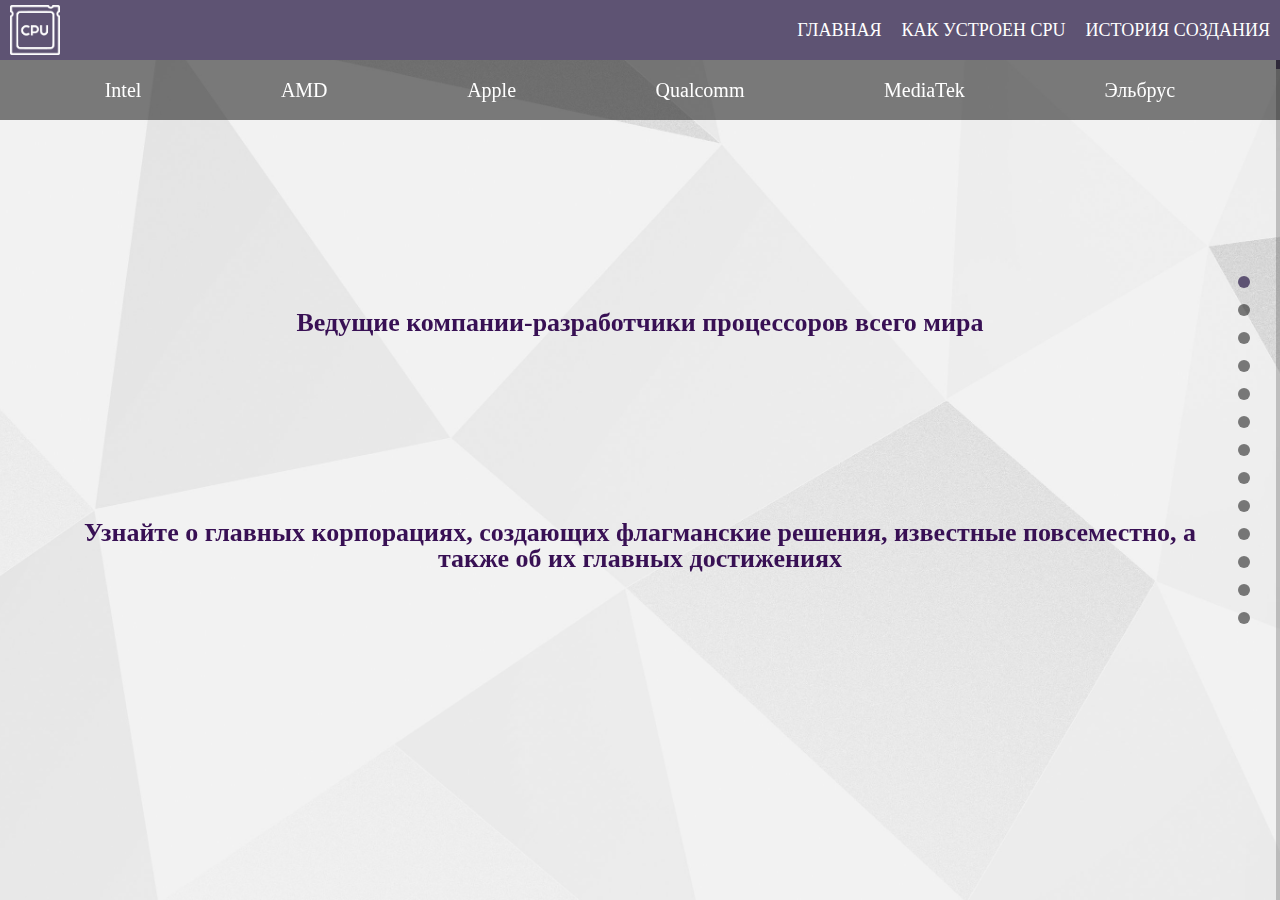
<file: index.html>
<!DOCTYPE html>
<html>
<head>
    <meta charset="utf-8">
    <meta name="viewport" content="width=device-width, initial-scale=1.0">

    <link rel="stylesheet" href="styles/style.css" type="text/css">
    <link rel="stylesheet" href="styles/stylemk.css">

    <title>Ведущие производители</title>

    <!-- Подключаем jQuery -->
    <script src="https://code.jquery.com/jquery-3.4.1.slim.min.js"></script>
    <!-- Поключаем Slider-Swiper -->
    <script src="https://unpkg.com/swiper/swiper-bundle.min.js"></script>
    <!-- Подключаем файл JS скриптов -->
</head>

<body>
<div class="wrapper">
    <header class="header">
        <div class="container">
            <div class="header_body">
                <a href="index.html" class="header_logo">
                    <img src="Pics/logo1.png" alt="">
                </a>
                <div class="header_burger">
                    <span></span>
                </div>
                <nav class="header_menu">
                    <ul class="header_list">
                        <li>
                            <a href="index.html" class="header_link">Главная</a>
                        </li>
                        <li>
                            <a href="how.html" class="header_link">Как устроен CPU</a>
                        </li>
                        <li>
                            <a href="History.html" class="header_link">История создания</a>
                        </li>
                    </ul>
                </nav>
            </div>
        </div>
    </header>

    /*--------------------------------------------------------------*/

    <sec_head class="sec_head">
        <sec_nav class="sec_head_menu sec_menu">
            <a class="sec_menu_link"></a>
            <a href="" class="sec_menu_link">Intel</a>
            <a class="sec_menu_link"></a>
            <a href="" class="sec_menu_link">AMD</a>
            <a class="sec_menu_link"></a>
            <a href="" class="sec_menu_link">Apple</a>
            <a class="sec_menu_link"></a>
            <a href="" class="sec_menu_link">Qualcomm</a>
            <a class="sec_menu_link"></a>
            <a href="" class="sec_menu_link">MediaTek</a>
            <a class="sec_menu_link"></a>
            <a href="" class="sec_menu_link">Эльбрус</a>
            <a class="sec_menu_link"></a>

        </sec_nav>
    </sec_head>


    <main class="page">
        <div class="page_wrapper">

            <div class="page_screen screen">
                <div class="screen_content">
                    <p align="center" class="intro">Ведущие компании-разработчики
                        процессоров всего мира
                    </p>
                    <p align="center" class="intro">Узнайте
                        о главных корпорациях, создающих флагманские решения, известные повсеместно, а также об их
                        главных достижениях</p>
                </div>
                <div class="screen_body">
                    <div class="screen_image">
                        <img src="Pics/0.0.jpg" alt="">
                    </div>
                </div>
            </div>

            <div class="page_screen screen">
                <div class="screen_content">
                    <h1 class="screen_title screen_title_bg" data-swiper-parallax="50%"
                        data-swiper-parallax-opacity="0">Intel Corporation</h1>
                </div>
                <div class="screen_body">
                    <div class="screen_image" data-swiper-parallax="35%" data-swiper-parallax-scale="1.1">
                        <img src="Pics/mk1.jpg" alt="">
                    </div>
                </div>
            </div>

            <div class="page_screen screen">
                <div class="screen_content">
                    <h2 class="screen_title" data-swiper-parallax-opacity="0" data-swiper-parallax="-100%"
                        data-swiper-parallax duration="1000">Intel Corp.</h2>
                    <div class="screen_text" data-swiper-parallax-opacity="0" data-swiper-parallax="-100%"
                         data-swiper-parallax duration="800">
                        <p>Корпорация Intel предоставляет вычислительные, сетевые, хранилища данных и коммуникационные
                            решения по всему миру. Она работает в сегментах: центры обработки данных, Интернет вещей,
                            решения для энергонезависимой памяти, программируемые решения, клиентские вычисления и
                            другие сегменты. Компания предлагает платформенные продукты, такие как CPU и чипсеты,
                            системы-на-кристалле, а также многочиповые пакетные продукты для рынков облачных вычислений,
                            корпоративных и коммуникационных инфраструктур. Компания также предлагает флэш-память NAND и
                            продукты постоянного тока для корпоративных и облачных центров обработки данных, а также
                            пользователей настольных ПК и ноутбуков, для бизнеса и розницы.</p>
                        <a href="intel.html" style="color: #746091"> Узнать больше про процессоры Intel...</a>
                    </div>
                </div>
            </div>

            <div class="page_screen screen">
                <div class="screen_content">
                    <h1 class="screen_title screen_title_bg" data-swiper-parallax="50%"
                        data-swiper-parallax-opacity="0">Advanced Micro Devices
                    </h1>
                </div>
                <div class="screen_body">
                    <div class="screen_image" data-swiper-parallax="35%" data-swiper-parallax-scale="1.1">
                        <img src="Pics/mk2.jpg" alt="">
                    </div>
                </div>
            </div>
            <div class="page_screen screen">
                <div class="screen_content">
                    <h2 class="screen_title" data-swiper-parallax-opacity="0" data-swiper-parallax="-100%"
                        data-swiper-parallax duration="1000">AMD, Inc.</h2>
                    <div class="screen_text" data-swiper-parallax-opacity="0" data-swiper-parallax="-100%"
                         data-swiper-parallax duration="800">
                        <p>Производитель интегральной микросхемной электроники. Один из крупнейших производителей
                            центральных процессоров, графических процессоров и адаптеров (после приобретения ATI
                            Technologies в 2006 году), материнских плат и чипсетов для них, также продает оперативную
                            память и твердотельные накопители под торговой маркой Radeon. Компания с 2009 года не имеет
                            собственного микроэлектронного производства и размещает
                            заказы на мощностях других компаний. В роли постоянного партнёра-производственного
                            подрядчика
                            для производства своих чипов AMD использует компании GlobalFoundries и, с 2018 года,
                            TSMC. </p>
                        <a href="amd.html" style="color: #746091"> Узнать больше про процессоры AMD...</a>
                    </div>
                </div>
            </div>

            <div class="page_screen screen">
                <div class="screen_content">
                    <h1 class="screen_title screen_title_bg" data-swiper-parallax="50%"
                        data-swiper-parallax-opacity="0">Apple
                    </h1>
                </div>
                <div class="screen_body">
                    <div class="screen_image" data-swiper-parallax="35%" data-swiper-parallax-scale="1.1">
                        <img src="Pics/mkA3.1.jpg" alt="">
                    </div>
                </div>
            </div>
            <div class="page_screen screen">
                <div class="screen_content">
                    <h2 class="screen_title" data-swiper-parallax-opacity="0" data-swiper-parallax="-100%"
                        data-swiper-parallax duration="1000">Apple, Inc.</h2>
                    <div class="screen_text" data-swiper-parallax-opacity="0" data-swiper-parallax="-100%"
                         data-swiper-parallax duration="800">
                        <p>Apple — американская корпорация, производитель персональных и планшетных компьютеров,</p>
                        <p>аудиоплееров, смартфонов, программного обеспечения. Один из пионеров в области
                            персональных компьютеров и современных многозадачных операционных систем с графическим
                            интерфейсом.
                            Штаб-квартира — в Купертино, штат Калифорния. Благодаря инновационным технологиям и
                            эстетичному дизайну, корпорация Apple создала в индустрии потребительской электроники
                            уникальную репутацию, сравнимую с культом. Является первой американской компанией, чья
                            капитализация превысила 1,044 трлн долларов США. Это произошло во время торгов
                            акциями компании 10 сентября 2018 года. В тот же день компания стала самой дорогой публичной
                            компанией за всю историю, превысив капитализацию предыдущего рекордсмена — компании
                            PetroChina.</p>
                        <a href="apple.html" style="color: #746091"> Узнать больше про процессоры Apple...</a>
                    </div>
                </div>
            </div>

            <div class="page_screen screen">
                <div class="screen_content">
                    <h1 class="screen_title screen_title_bg" data-swiper-parallax="50%"
                        data-swiper-parallax-opacity="0">Qualcomm
                    </h1>
                </div>
                <div class="screen_body">
                    <div class="screen_image" data-swiper-parallax="35%" data-swiper-parallax-scale="1.1">
                        <img src="Pics/mk4.jpg" alt="">
                    </div>
                </div>
            </div>
            <div class="page_screen screen">
                <div class="screen_content">
                    <h2 class="screen_title" data-swiper-parallax-opacity="0" data-swiper-parallax="-100%"
                        data-swiper-parallax duration="1000">Qualcomm</h2>
                    <div class="screen_text" data-swiper-parallax-opacity="0" data-swiper-parallax="-100%"
                         data-swiper-parallax duration="800">
                        <p>Qualcomm Inc. — компания по разработке и исследованию беспроводных средств связи, а также
                            SoC, расположенная в Сан-Диего, Калифорния, США. Компания основана в 1985 году Ирвином
                            Якобсом, Франклином Антонио и др. <br>
                            Производство CDMA Chipsets[en], BREW, Eudora, OmniTRACS, MediaFLO[en], QChat, uiOne.
                            QPST (Qualcomm Product Support Tool), QXDM (Qualcomm eXtensible Diagnostic Monitor) —
                            официальное бесплатное ПО для программирования (QPST) и диагностики (QXDM) оборудования на
                            базе процессоров Qualcomm.
                        </p>
                        <a href="qualcomm.html" style="color: #746091"> Узнать больше про процессоры Qualcomm...</a>
                    </div>
                </div>
            </div>


            <div class="page_screen screen">
                <div class="screen_content">
                    <h1 class="screen_title screen_title_bg" data-swiper-parallax="50%"
                        data-swiper-parallax-opacity="0">MediaTek
                    </h1>
                </div>
                <div class="screen_body">
                    <div class="screen_image" data-swiper-parallax="35%" data-swiper-parallax-scale="1.1">
                        <img src="Pics/mk6.jpg" alt="">
                    </div>
                </div>
            </div>
            <div class="page_screen screen">
                <div class="screen_content">
                    <h2 class="screen_title" data-swiper-parallax-opacity="0" data-swiper-parallax="-100%"
                        data-swiper-parallax duration="1000">MTK</h2>
                    <div class="screen_text" data-swiper-parallax-opacity="0" data-swiper-parallax="-100%"
                         data-swiper-parallax duration="800">
                        <p>Бесфабричная полупроводниковая тайваньская компания, занимающаяся разработкой компонентов для
                            связей, оптических систем хранения данных, GPS, HDTV, DVD. Компания основана 28 мая 1997
                            года. Штаб-квартира расположена в Индустриальном и научном парке Синьчжу, Тайвань. MediaTek
                            является крупнейшим тайваньским проектировщиком микроэлектронных чипов для беспроводной
                            связи и цифровых мультимедиа устройств. Разрабатывает системы на кристалле для
                            связи, HDTV, цифрового телевидения, DVD, GPS, Blu-ray. Изначально MediaTek была
                            подразделением United Microelectronics Corporation и разрабатывала
                            чипы для домашних развлекательных продуктов. 28 мая 1997 года была выведена из состава UMC.
                            Вышла на биржу Taiwan Stock Exchange
                            (TSEC) под номером «2454» 23 июля 2001 года.
                        <p/>
                        <a href="mediatek.html" style="color: #746091"> Узнать больше про процессоры MediaTek...</a>
                    </div>
                </div>
            </div>

            <div class="page_screen screen">
                <div class="screen_content">
                    <h1 class="screen_title screen_title_bg" data-swiper-parallax="50%"
                        data-swiper-parallax-opacity="0">Эльбрус
                    </h1>
                </div>
                <div class="screen_body">
                    <div class="screen_image" data-swiper-parallax="35%" data-swiper-parallax-scale="1.1">
                        <img src="Pics/mk7.jpg" alt="">
                    </div>
                </div>
            </div>
            <div class="page_screen screen">
                <div class="screen_content">
                    <h2 class="screen_title" data-swiper-parallax-opacity="0" data-swiper-parallax="-100%"
                        data-swiper-parallax duration="1000">АО «МЦСТ»</h2>
                    <div class="screen_text" data-swiper-parallax-opacity="0" data-swiper-parallax="-100%"
                         data-swiper-parallax duration="800">
                        <p>Московский центр SPARC-технологий — российская частная компания,
                            специализирующаяся на разработке: универсальных микропроцессоров; микроконтроллеров;
                            управляющих вычислительных комплексов; оптимизирующих и двоичных компиляторов и операционных
                            систем. Имеет опыт разработки супер-ЭВМ «Эльбрус».

                            АО «МЦСТ» является базовой организацией кафедры информатики и вычислительной техники
                            Московского физико-технического института (государственного университета).
                            АО «МЦСТ» является правопреемником ТОО «Московский центр SPARC-технологий (МЦСТ)», которое
                            возникло в марте 1992 года на базе коллектива, занимавшегося разработкой «Эльбрус-3» в
                            Институте точной механики и вычислительной техники РАН им. С.А. Лебедева.</p>
                        <a href="elbrus.html" style="color: #746091"> Узнать больше про процессоры Эльбрус...</a>
                    </div>
                </div>
            </div>
        </div>
        <div class="page_pagination"></div>
        <div class="page_scroll"></div>
    </main>
</div>
<script src="scripts/script.js"></script>
<script src="scripts/scriptmk.js"></script>
</body>
</html>
</file>
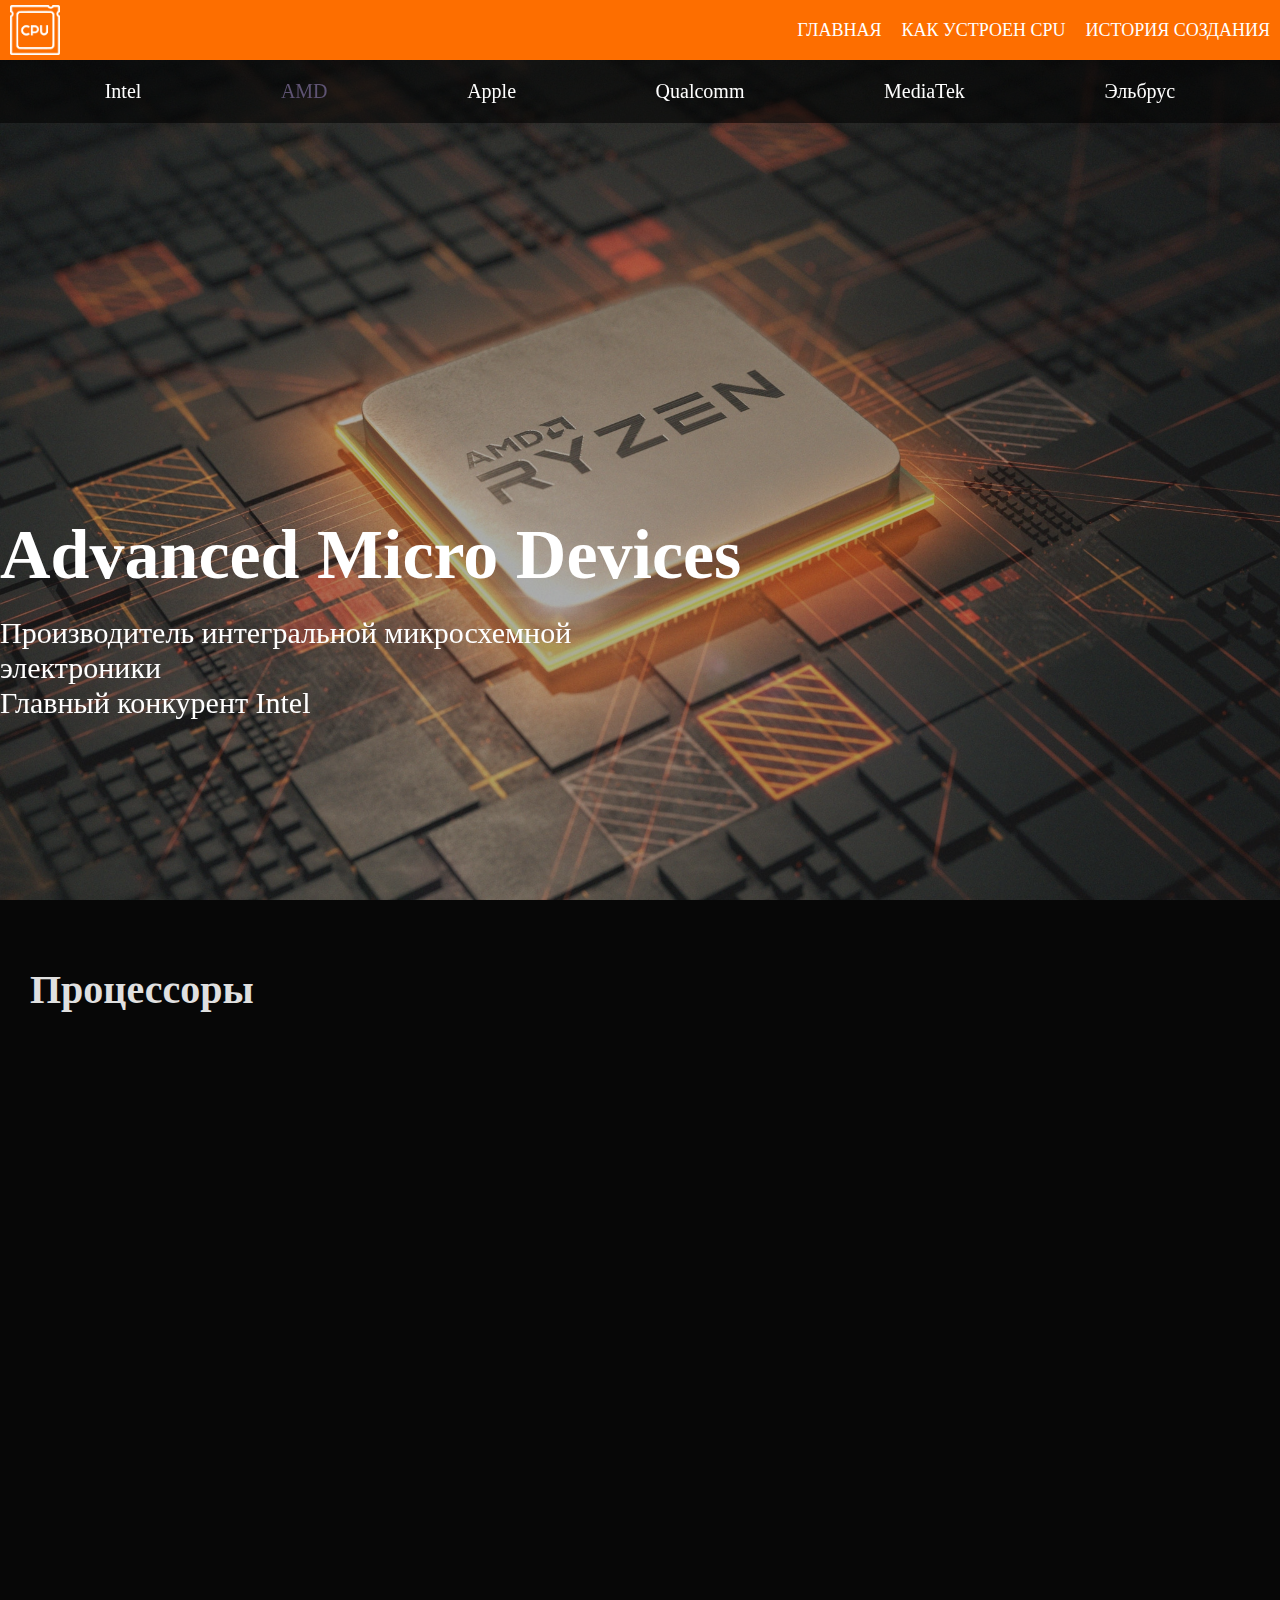
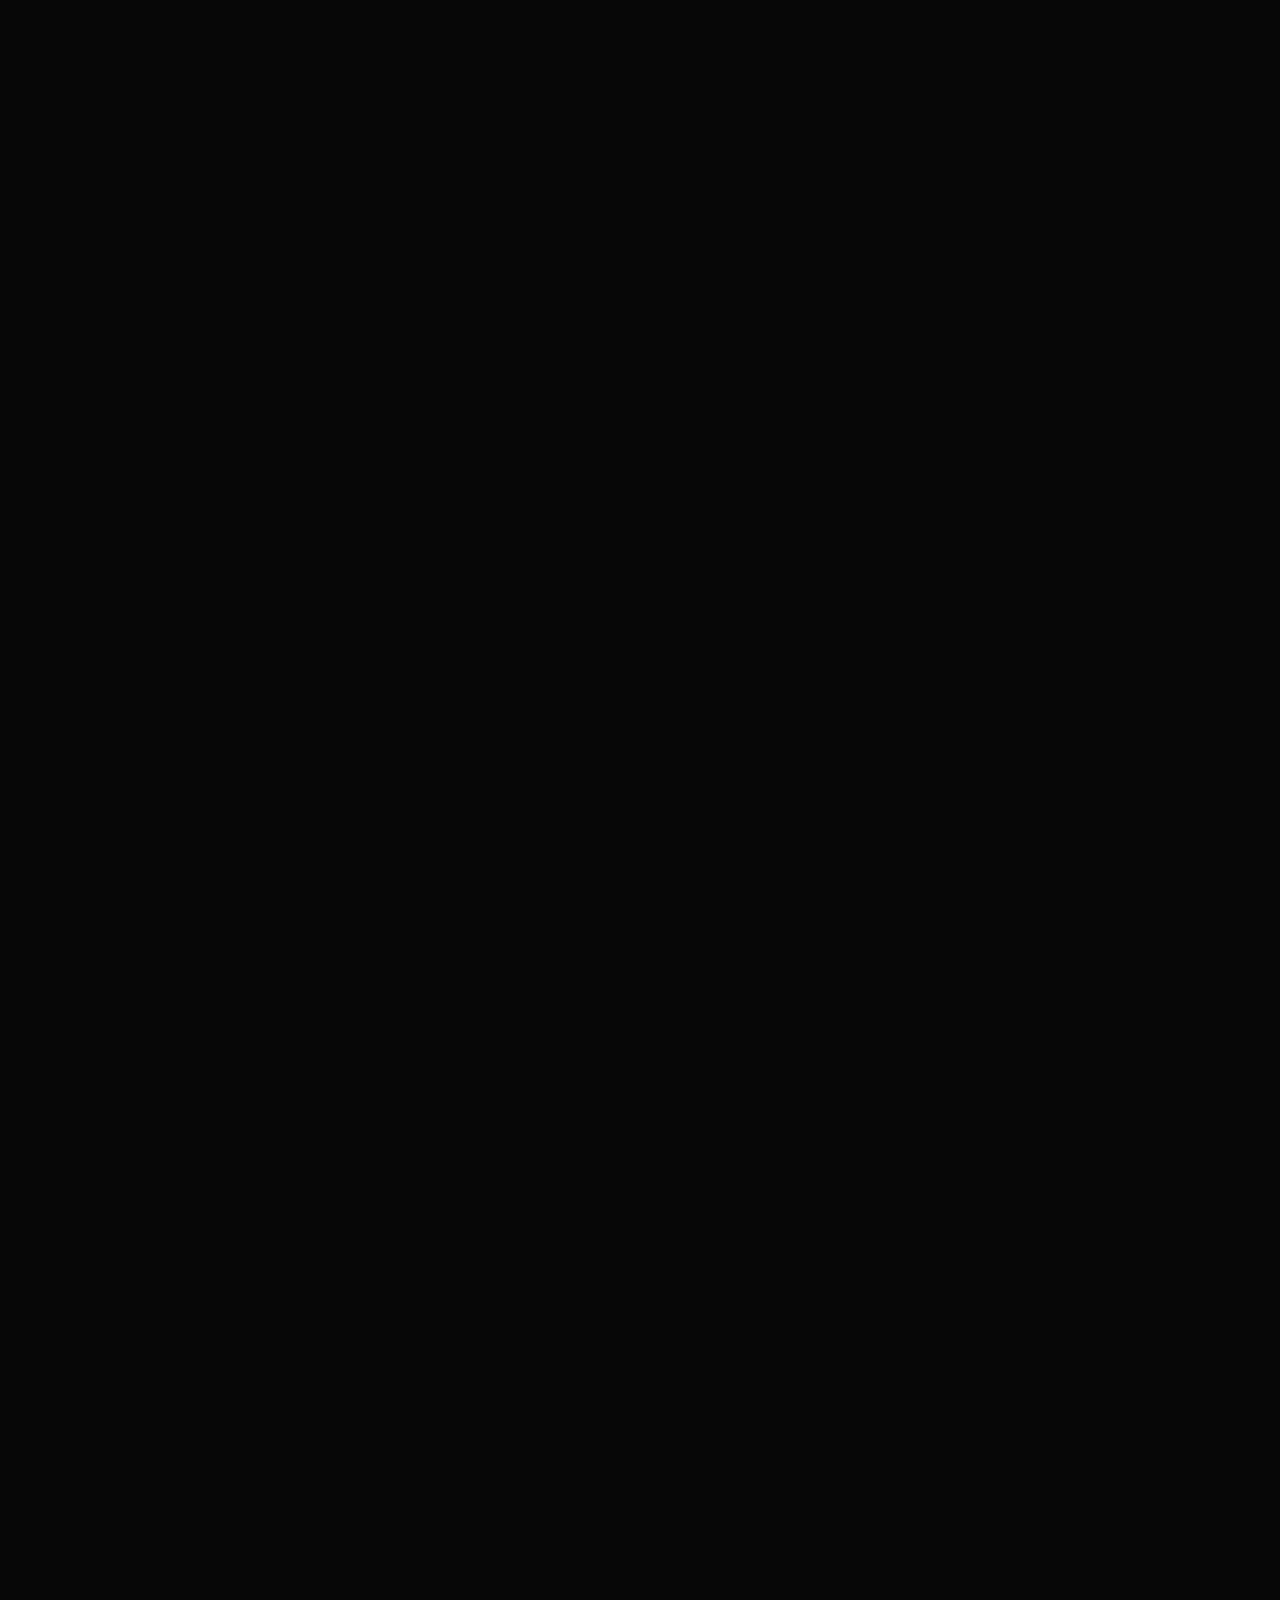
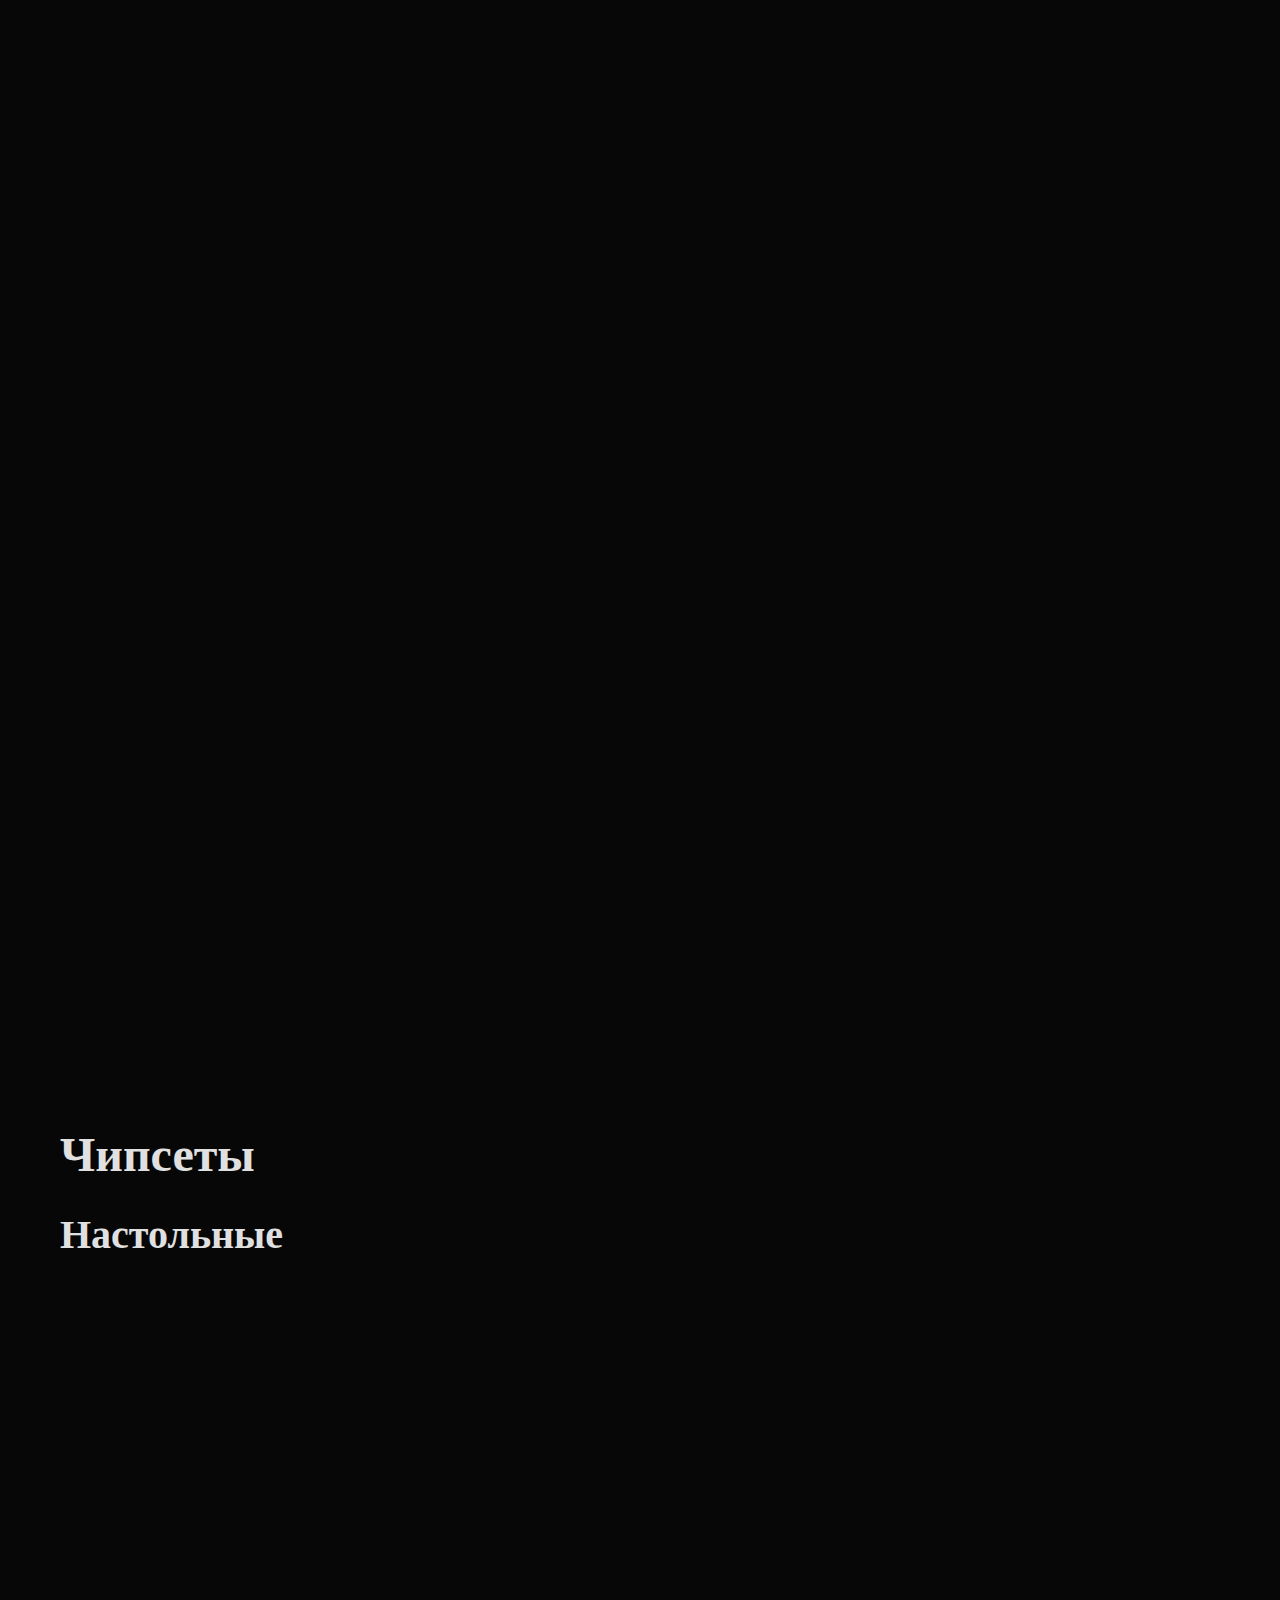
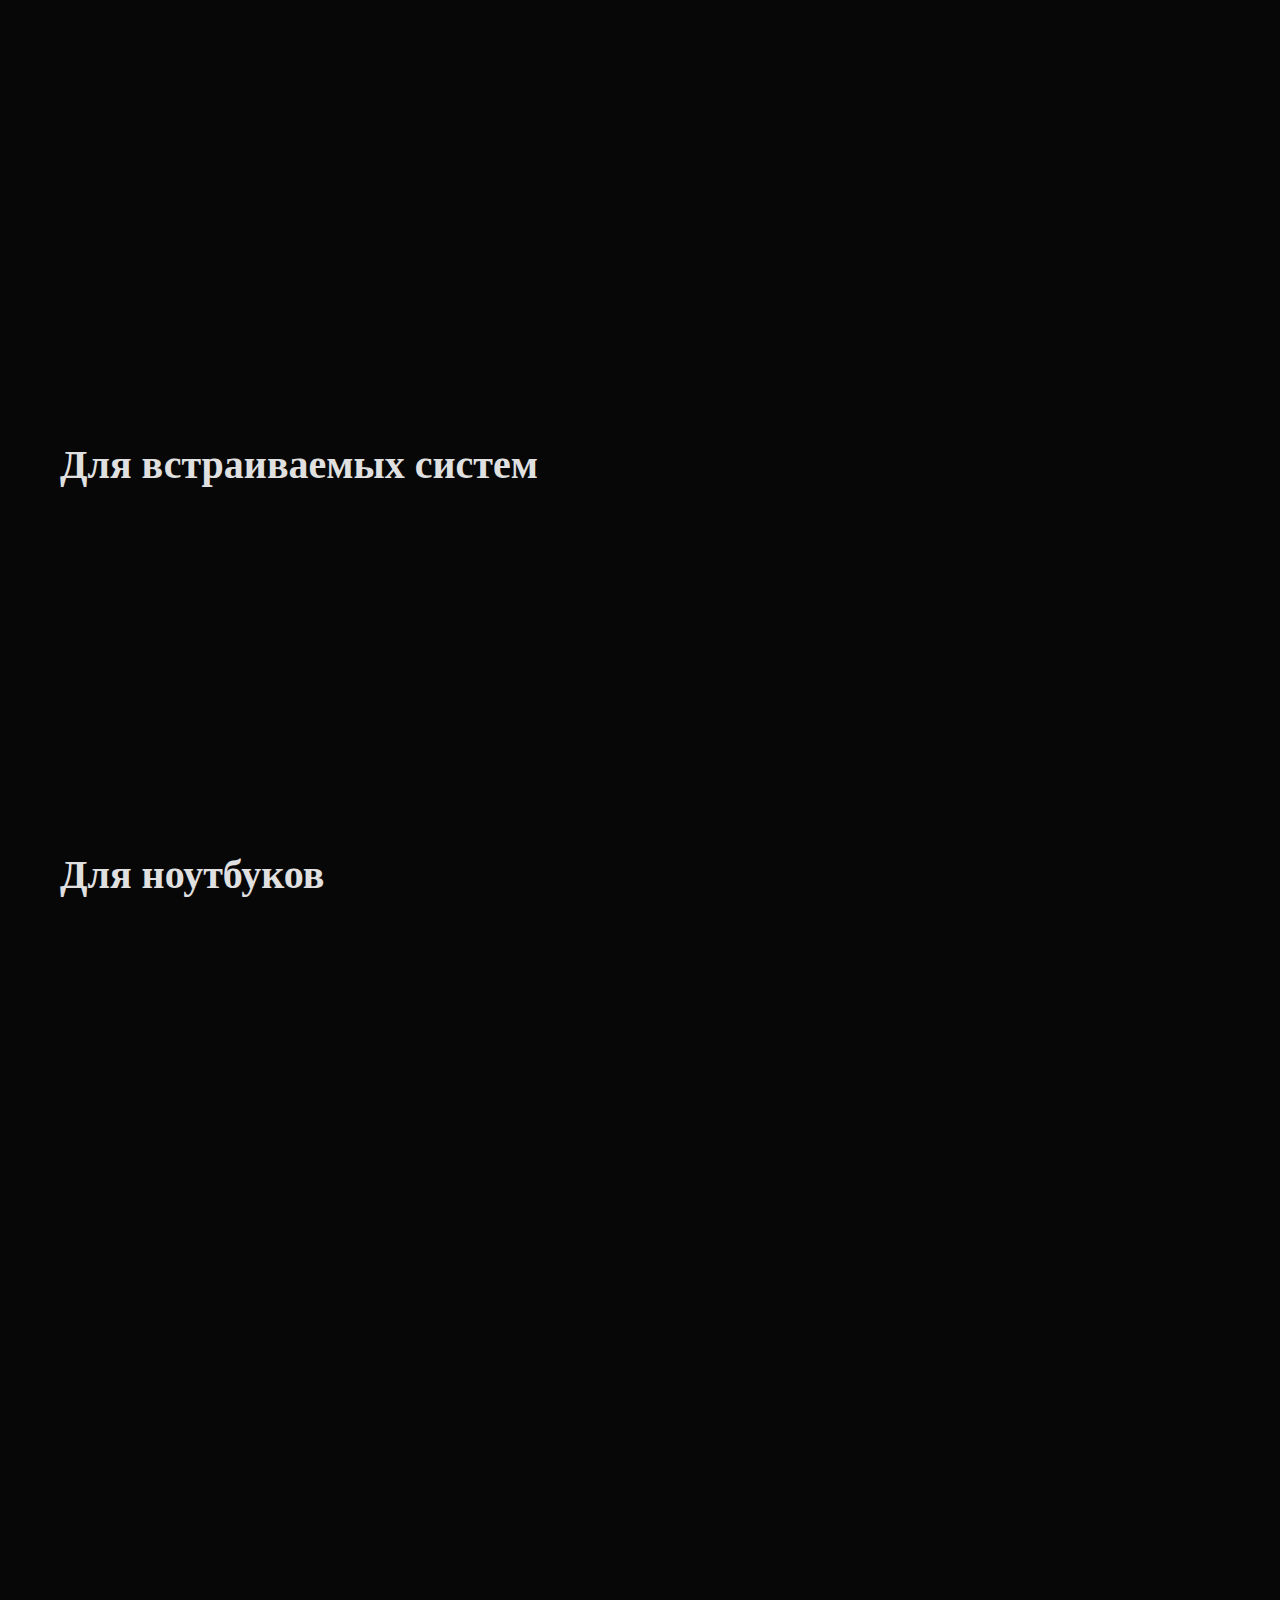
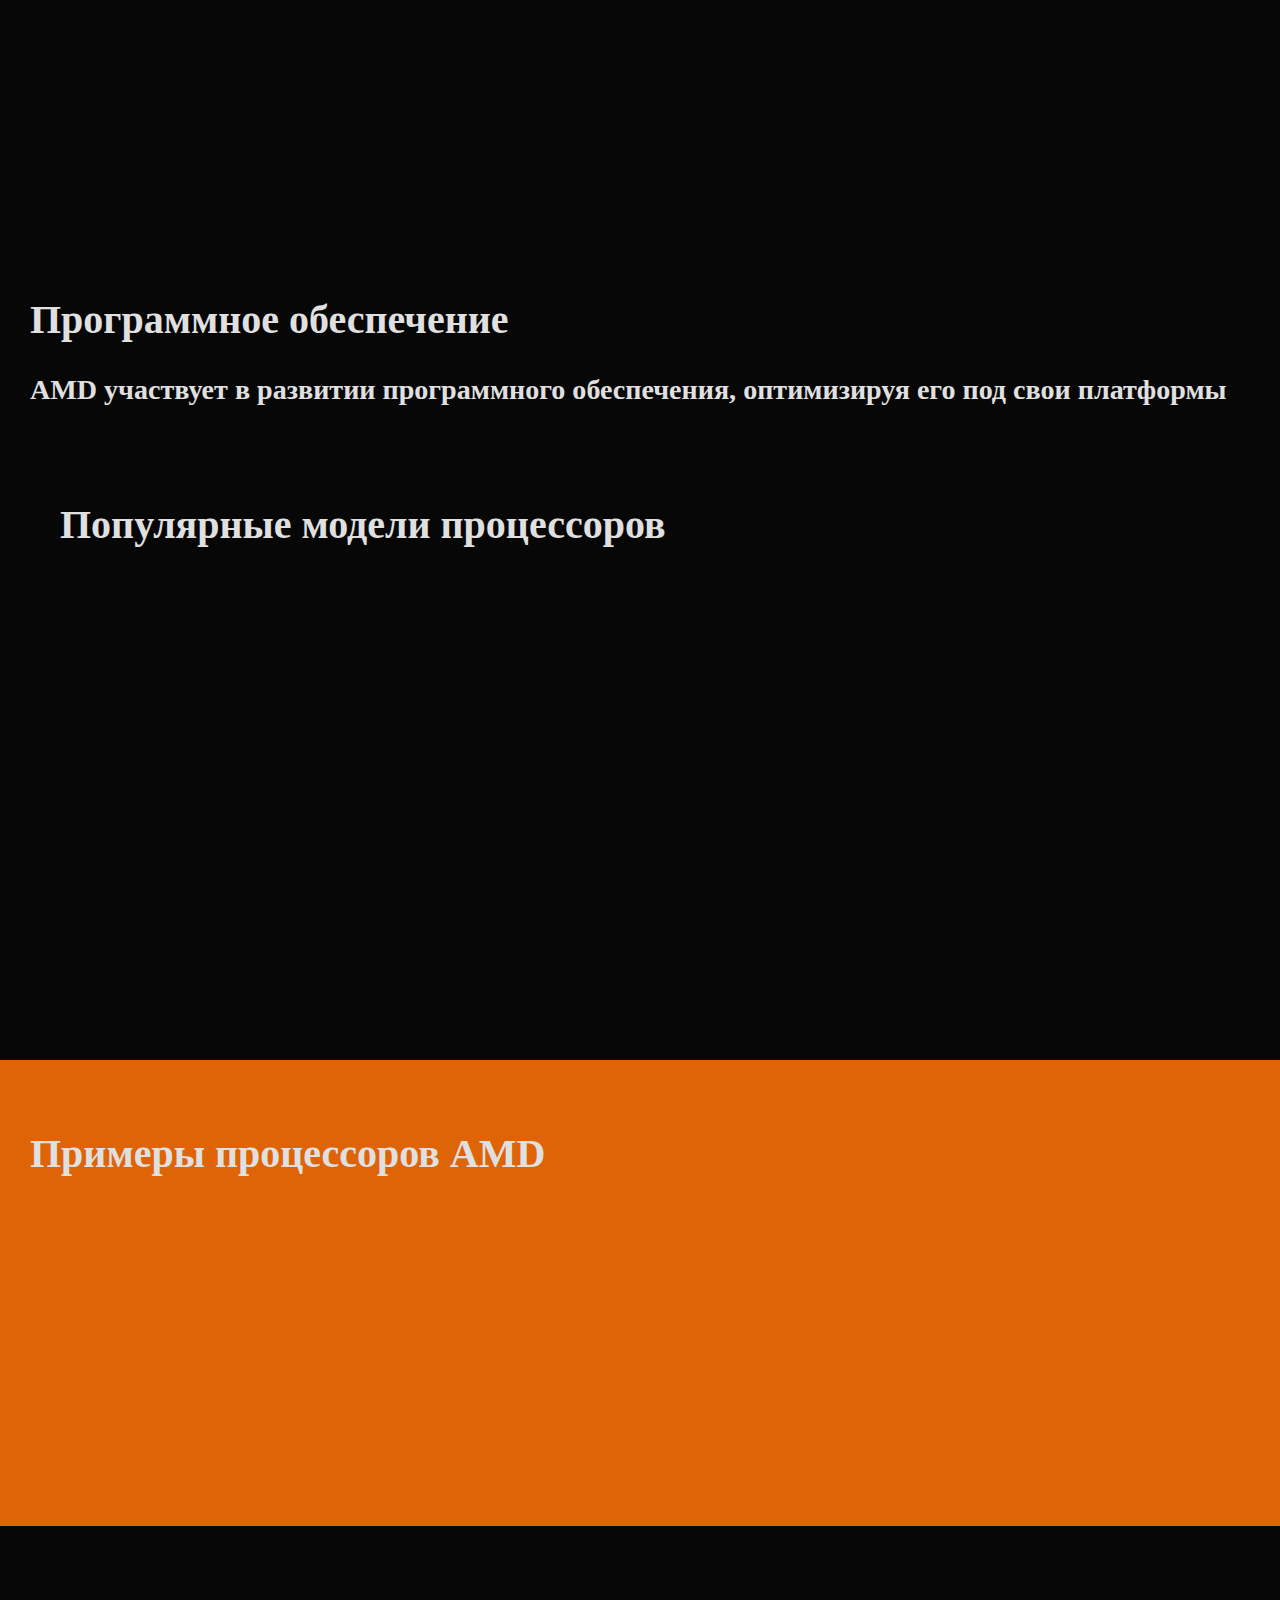
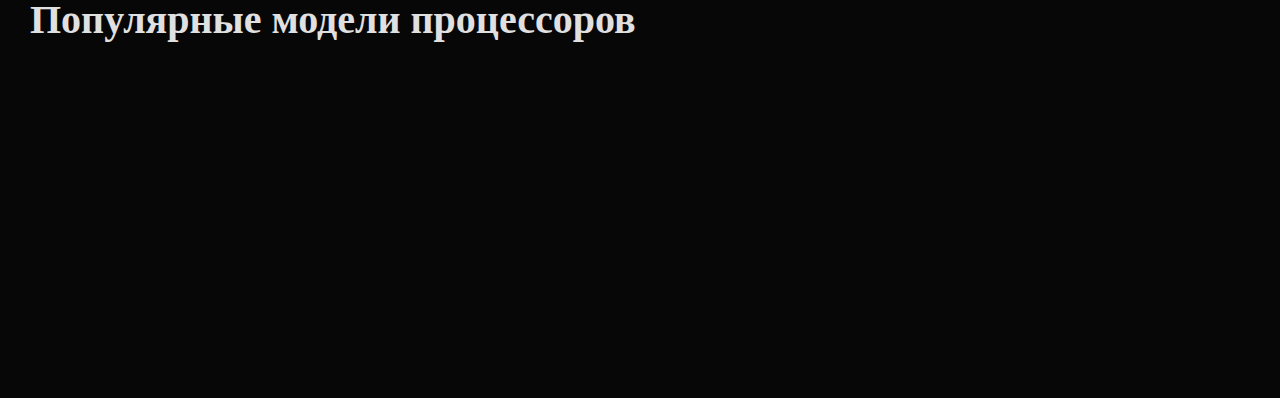
<file: amd.html>
<!-- Сообщаем браузеру как стоит обрабатывать эту страницу -->
<!DOCTYPE html>
<!-- Оболочка документа, указываем язык содержимого -->
<html lang="ru">
<!-- Заголовок страницы, контейнер для других важных данных (не отображается) -->
<head>
    <!-- Заголовок страницы в браузере -->
    <title>AMD</title>
    <script src="https://code.jquery.com/jquery-3.4.1.slim.min.js"></script>
    <!-- Подключаем CSS -->
    <link rel="stylesheet" href="styles/style.css">
    <link rel="stylesheet" href="styles/stylemkin.css">
    <link rel="stylesheet" href="styles/amd.css">
    <!-- Кодировка страницы -->
    <meta charset="UTF-8">
    <!-- Адаптив -->
    <meta name="viewport" content="width=device-width">
    <style>
        a {
            text-decoration: none;
        }
    </style>
</head>
<!-- Отображаемое тело страницы -->
<body>
<!-- Оболочка для демонстрации -->
<div class="wrapper">
    <header class="header">
        <div class="container">
            <div class="header_body">
                <a href="index.html" class="header_logo">
                    <img src="Pics/logo1.png" alt="">
                </a>
                <div class="header_burger">
                    <span></span>
                </div>
                <nav class="header_menu">
                    <ul class="header_list">
                        <li>
                            <a href="index.html" class="header_link">Главная</a>
                        </li>
                        <li>
                            <a href="how.html" class="header_link">Как устроен CPU</a>
                        </li>
                        <li>
                            <a href="History.html" class="header_link">История создания</a>
                        </li>
                    </ul>
                </nav>
            </div>
        </div>
    </header>



    <sec_head1 class="sec_head1">
        <sec_nav class="sec_head_menu sec_menu">
            <a class="sec_menu_link"></a>
            <a href="intel.html" class="sec_menu_link">Intel</a>
            <a class="sec_menu_link"></a>
            <a href="amd.html" style="color:#5e5373" class="sec_menu_link">AMD</a>
            <a class="sec_menu_link"></a>
            <a href="apple.html" class="sec_menu_link">Apple</a>
            <a class="sec_menu_link"></a>
            <a href="qualcomm.html" class="sec_menu_link">Qualcomm</a>
            <a class="sec_menu_link"></a>
            <a href="mediatek.html" class="sec_menu_link">MediaTek</a>
            <a class="sec_menu_link"></a>
            <a href="elbrus.html" class="sec_menu_link">Эльбрус</a>
            <a class="sec_menu_link"></a>

        </sec_nav>
    </sec_head1>

    <!-- Контент -->
    <div class="fullscreen">
        <div class="fullscreen__content">
            <h1 class="fullscreen__title _anim-items _anim-no-hide">Advanced Micro Devices</h1>
            <div class="fullscreen__text _anim-items _anim-no-hide">Производитель интегральной микросхемной электроники <br> Главный конкурент Intel
            </div>
        </div>
        <div class="fullscreen__image">
            <img src="Pics/mk2.jpg" alt="">
        </div>
    </div>
    <div class="page">
        <div class="text">
            <div class="text__container _container">
                <h2 class="text__title">Процессоры</h2>
                <div class="text__item _anim-items">
                    <p class="_anim-show">В 1969 году AMD представляет чип-регистр Am9300 и процессор Am2501. В 1975
                        году, подписав кросс-лицензионное соглашение с Intel, AMD представляет свой процессор 8080, клон
                        был совместим с оригиналом по набору команд. Затем AMD выпускает Am1902, свою первую плату
                        оперативной памяти. Процессор собственной разработки, Am2900 оказался очень удачным для своего
                        времени (высокая скорость работы, уменьшенное тепловыделение, программируемые инструкции для
                        приложений).

                        в 1984 году AMD входит в рейтинг «Сто лучших компаний США»,

                        В 1991 AMD выпускает свой аналог i386 — Am386. В 1993 появляется процессор Am486. В 1993, в
                        результате сотрудничества с Fujitsu, выходит на рынок флеш-память производства AMD. Компания
                        переходит на техпроцесс менее одного микрона. После представления Intel процессора Pentium, в
                        1997 году AMD выпускает AMD K6. Далее появляется AMD K6-2 с технологией 3DNow!.

                        В первой половине 1999 г. AMD начала поставки процессоров K6-III (К6-3D+) с разъёмом Socket 7.
                        Главная особенность — встроенная кеш-память второго уровня 256 КБ (L1 кеш остался 64 КБ, что
                        вдвое больше, чем Pentium III), работающая на полной частоте ядра (ранние Pentium III в SECC 2
                        конструктиве на половине частоты ядра), а кеш-память, установленная на материнской плате,
                        рассматривается как кеш третьего уровня. Тактовые частоты 400—500 МГц.

                        Долго оставаться в Socket 7 процессоры от AMD не могли, так как предел его возможностей уже был
                        достигнут. 23 июня 1999 г. были представлены модели AMD Athlon 500, 550, 600, изготовленные по
                        0,250 микронной технологии в новом корпусе Slot A (чуть более тонкий картридж по сравнению с
                        Slot 1).

                        После этого AMD выпустила ещё несколько процессоров с более высокой частотой. 29 ноября 1999 г.
                        были выпущены процессоры Athlon с частотами от 550—800 МГц, изготовленные по технологии 0,18 мкм
                        (чтобы отличать, они именовались Model 1 — 0,250 микрона и Model 2 — 0,180 микрона). Основные
                        характеристики: внутренняя архитектура — типа «RISC»; имеет 3 конвейера для целочисленных
                        вычислений и 3 для операций с плавающей точкой; добавлены новые команды в блок 3DNow!, который
                        теперь носит название Enhanced 3DNow!; L1 кеш — 128 КБ (64+64), L2 кеш — 512 КБ (в перспективе
                        до 8 МБ) расположен в отдельных микросхемах рядом с процессором и работает на частоте равной
                        половине частоты ядра, поддерживает ECC-механизм; многопроцессорность — теоретически до 14
                        процессоров на одной шине; системная шина — 100 МГц, но работает по обоим фронтам сигнала,
                        результирующая 200 МГц.

                        В январе 2000 года президентом и главным управляющим стал Гектор Руис.

                        Переход на технологию 0,180 мкм для AMD состоялся летом 2000 г. разработкой ядра Thunderbird.
                        Для своих новых процессоров Athlon AMD разрабатывает также новый разъём Socket A (Socket 462 в
                        виде микросхемы). Новый процессор содержит 37 млн транзисторов. L1 кеш — 128 КБ, L2 кеш — 256 КБ
                        (L2 находится на кристалле процессора). Первые процессоры работали на шине 200 МГц (2х100),
                        последующие модели перешли на 266 МГц (2х133). Набор команд x86, MMX, Enhanced 3DNow!

                        В ядре Athlon 4 появился блок аппаратной предвыборки данных. Изменения коснулись SIMD-инструкций
                        3DNow! Третья версия этих инструкций называется «3DNow! Professional», для управления
                        энергопотреблением в процессоре Athlon 4 впервые реализована технология PowerNow! Также в ядре
                        Athlon 4 появился встроенный в кристалл процессора диод для измерения температуры.

                        Не останавливаясь на достигнутом (и с переходом Athlon’ов на новое ядро), AMD, выпускает
                        процессор Duron 1 и 1,1 ГГц (позже — 1,2 ГГц) на новом ядре Morgan (переработанное Palomino).
                        Кроме смены названия ядра, новый процессор имеет поддержку усовершенствованного набора
                        инструкций 3DNow! Professional, а также инструкций SSE. Ядро Morgan имеет механизм предсказания
                        переходов (процессор пытается предсказать, какие данные ему могут потребоваться) и буфер
                        преобразования адреса (кэширование адресов памяти).

                        В 2002 году AMD объявила о переходе на технологию 0,130 мкм и о внедрении новой технологии SOI
                        («кремний на изоляторе»). В апреле 2002 года компания выпускает процессор Alchemy Au1100,
                        который должен был конкурировать с Intel XScale. В начале лета 2002 года были объявлены более
                        совершенные Athlon XP 2100+ и 2200+ на 0,130-микронном ядре Thoroughbred. Отличается от Palomino
                        только технологией 0,130 микрона.

                        В начале 2003 года компания AMD заключает соглашение с IBM о совместных технологических
                        разработках.

                        10 февраля 2003 компания выпустила Athlon XP 3000+, 2800+ и 2500+ на ядре Barton с увеличенной
                        вдвое кеш-памятью второго уровня (L2 — 512 КБ). Само вычислительное ядро процессора никаких
                        существенных изменений не претерпело, то есть, по сути, мы имеем тот же самый Thoroughbred
                        ревизии B с добавленной памятью. С новым объёмом кеша AMD пересчитывает рейтинг своих
                        процессоров 3000+ на Barton — реально работает на частоте 2167 МГц и 2700+ Thoroughbred-B —
                        реально работает на той же частоте 2167 МГц. Частота шины 333—400 МГц (dual-pumped).

                        Весной 2003 года компания AMD выпускает первые 64-битные процессоры, полностью совместимые с
                        процессорами x86, известные под названием Opteron и предназначавшиеся для серверов и рабочих
                        станций. А в сентябре компания AMD выпускает аналогичные процессоры, известные как Athlon 64, и
                        для персональных компьютеров.

                        2003 год стал годом выпуска AMD K7 Thorton (Athlon XP). Thorton — это, скорее, очередной Duron,
                        экономичная модель Athlon XP на ядре Barton (искусственно отключена половина L2-кеша 256 Кбайт).
                        Использование слова «Athlon» позволяет позиционировать Thorton как более производительную
                        микросхему по сравнению с предыдущими Duron. Технология производства 0,130 мкм. Тактовая частота
                        1667—2133 МГц (2000+…2400+), частота шины 266 МГц (dual-pumped).

                        Представление процессора Sempron, которое должно было иметь место в середине августа, перенесено
                        на 28 июля 2004 г. (выпуск 17 августа). Sempron 3100+ для Socket 754 ядро Paris, Sempron 2500+
                        (1750 МГц), 2600+ (1833 МГц), 2800+ (2000 МГц) для Socket A, ядро Barton. Модели Sempron под
                        Socket A просуществуют до конца 2005 года, но в малобюджетных системах. Самым последним
                        процессором Sempron под Socket A будет модель 3300+. Эти процессоры позиционируются как
                        конкуренты Intel Celeron D. Sempron под процессорный разъём Socket A по техническим
                        характеристикам — практически Thoroughbred с напряжением 1,6 В, единственное отличие — частота
                        шины, увеличенная до 333 МГц (dual-pumped). Последняя модель (Sempron 3300+) полностью
                        аналогична Barton 3200+.

                        В июне 2005 года компанией AMD были выпущены двухъядерные процессоры Athlon 64 X2

                        24 июля 2006 года генеральный директор AMD подтвердил факт покупки компанией разработчика
                        графических чипов — компанию ATI. Сумма сделки составила 5,4 миллиарда долларов.

                        В 2007 году компания AMD начала производство своих графических чипов на базе разработок ATI.

                        В 2007 году появились первые четырёхъядерные процессоры AMD Phenom X4, первые конкуренты ранних
                        Intel Core 2 Quad.

                        В 2009 году с переходом на новый Socket AM3 процессоры AMD обзавелись поддержкой памяти DDR3,
                        что позволило установить на материнскую плату до 16 Гб ОЗУ.

                        В 2010 году 26 апреля AMD выпускает первые шестиядерные процессоры для настольных ПК Phenom II
                        X6, совместимые с платформами Socket AM2+ и Socket AM3.

                        В 2011 году AMD выпускает процессоры на микроархитектуре Bulldozer.

                        В 2012 году AMD выпускает восьмиядерные процессоры FX-8xxx/9xxx на новой микроархитектуре
                        Piledriver (Vishera).

                        В 2017 году AMD выпускает процессоры на новой 14-нм микроархитектуре Zen (бренд Ryzen, Socket
                        AM4) с поддержкой памяти DDR4, имеющие 4-8 ядер. Позже появился бренд Ryzen Threadripper для
                        сегмента HEDT (Socket TR4, 8-16 ядер). На базе микроархитектуры также выпускаются серверные
                        процессоры Epyc (до 64 ядер).

                        В 2018 году AMD выпускает процессоры Ryzen на новой микроархитектуре Zen+ имеющие 4-8 ядер,
                        новый техпроцесс в 12 нм, отличный от «Zen», что принесло улучшенный контроллер памяти и
                        частотный потенциал процессоров на данной архитектуре, а также Ryzen Threadripper (8-32 ядер). И
                        новые процессоры AMD Athlon™ 200GE, 220GE, а также 240GE, имеющие по 2 ядра и 4 потока,
                        различающиеся между собой только частотой, конкурент Intel Pentium G4560 и подобным.

                        В 2019 году AMD выпускает процессоры Ryzen на новой микроархитектуре Zen 2 имеющие 4-16 ядер,
                        новый техпроцесс в 7 нм (TSMC[6]), отличный от «Zen+», что принесло улучшенный контроллер памяти
                        и частотный потенциал процессоров на данной архитектуре, а также Ryzen Threadripper (24-64) на
                        новом сокете TRX4 и микроархитектуре Zen 2.
                    </p>
                </div>
                <div class="list">
                    <div class="list__container _container">
                        <h1 class="list__title">Чипсеты</h1>
                        <br>
                        <h2 class="list__title _anim-items">Настольные</h2>
                        <ul class="list__items">
                            <ul class="list__item _anim-items">
                                <li>ATI Radeon™ Xpress 1100 (for Intel Desktops) Socket LGA 775</li>
                                <li>AMD 480/570/580/690 CrossFireX Socket AM2</li>
                                <li>AMD 700/700S</li>
                                <li>7-Series, Discrete Chipset: 770 (for HDEnthusiasts), 790X (for Gamers), 790FX (for
                                    Ultimate Gamers)
                                </li>
                                <li>7-Series, Integrated Chipset: 790GX, 785G, 780V, 780G, 760G, 740G Socket AM2+</li>
                                <li>8-Series Chipset: 890FX, 890GX, 880G, 870 Socket AM3</li>
                                <li>9-Series Chipset (с поддержкой 8-ядерных процессоров, AMD OverDrive и FX): 990FX,
                                    990X, 980G, 970 Socket AM3+
                                </li>
                                <li>X399 X370 B350 A320 XBA300-Series Chipset AMD : CrossFireX/SLI Socket AM4/Socket
                                    TR4
                                </li>
                                <li>X470 B450 XBA400-Series Chipset AMD : CrossFireX/SLI Socket AM4/Socket TR4</li>
                                <li>TRX40 X570 B550 A520 XBA500-Series Chipset AMD : CrossFireX/SLI Socket AM4/Socket
                                    TR4
                                </li>
                                <li>AMD A45, A50M, A55T, A60M, A68M, A70M, A75 (Socket FM1), A55, A75, A85X (Socket
                                    FM2)
                                </li>
                            </ul>
                        </ul>
                    </div>
                </div>
                <div class="list">
                    <div class="list__container _container">
                        <h2 class="list__title">Для встраиваемых систем</h2>
                        <ul class="list__items">
                            <ul class="list__item _anim-items">
                                <li>AMD M690T/M690E / SB600</li>
                                <li>AMD 780E / SB710</li>
                                <li>AMD 785E / SB 8X0</li>
                                <li>AMD SR5690 / SP5100</li>
                            </ul>
                        </ul>
                    </div>
                </div>
                <div class="list">
                    <div class="list__container _container">
                        <h2 class="list__title">Для ноутбуков</h2>
                        <ul class="list__items">
                            <ul class="list__item _anim-items">
                                <li>AMD M780G</li>
                                <li>AMD M880G</li>
                            </ul>
                        </ul>
                    </div>
                </div>

                <div class="text__item _anim-items">
                    <h2 class="_anim-show">Графические процессоры</h2>
                    <p class="_anim-show">
                        По результатам 2-го квартала 2010 года доля AMD на рынке дискретных видеокарт составила 51 %,
                        против 49 % у ближайшего конкурента — Nvidia, которая впервые уступила первенство на этом рынке.
                        По данным Mercury Research, в указанный период Advanced Micro Devices заняла 51,1 % рынка по
                        объёму поставок, тогда как Nvidia — 48,8 %.

                        Доля на рынке встроенной графики AMD также выросла, составив 24,5 %, против 19,8 % у Nvidia и
                        54,3 % у Intel.

                        AMD Radeon E6760 стал первым GPU для встраиваемых систем с поддержкой OpenCL и 6 дисплеев.
                        Компания AMD известна не только в качестве одного из ведущих мировых производителей дискретных и
                        интегрированных GPU с различной функциональностью, но и как разработчик специфических решений,
                        предназначенных для рынка встраиваемых систем. Последним достижением AMD на этом поприще стал
                        официальный дебют дискретного графического процессора Radeon E6760, являющегося в некоторых
                        отношениях уникальным продуктом подобного рода. Уникальность AMD Radeon E6760 заключается в том,
                        что он стал первым GPU в своей категории, способным предложить разработчикам встраиваемых систем
                        сочетание поддержки технологии OpenCL и возможности работать с шестью независимыми дисплеями.
                        Кроме того, функциональность данного графического решения включает в себя поддержку набора
                        программных библиотек DirectX 11 и технологии Eyefinity (благодаря которой и реализуется
                        подключение нескольких дисплеев), а также современных интерфейсов HDMI 1.4 и DisplayPort 1.2.

                        К своему 50-летию в апреле 2019 года компания сообщила, что планирует выпустить специальную
                        версию 3D-видеокарты Sapphire AMD 50th Anniversary Edition Nitro+ Radeon RX 590 8GB.

                        29 октября AMD представил новое поколение видеокарт Radeon RX 6000-й серии на архитектуре RDNA
                        2, использующейся в том числе в консолях следующего поколения PlayStation 5 и Xbox Series X.
                        Было представлено три видеокарты: Radeon RX 6800, RX 6800 XT и RX 6900 XT.
                    </p>
                </div>
                <div class="text__item _anim-items">
                    <h2 class="text__title _anim-items">Программное обеспечение</h2>
                    <p class="_anim-show">
                    <h3 class="text__item _anim-items">AMD участвует в развитии программного обеспечения, оптимизируя его под свои платформы</h3>
                </div>
                <div class="list">
                    <div class="list__container _container">
                        <h2 class="list__title">Популярные модели процессоров</h2>
                        <ul class="list__items">
                            <ul class="list__item _anim-items">
                                <li>Совместная с Sun Microsystems работа над улучшением производительности OpenSolaris и Sun xVM на процессорах AMD.</li>
                                <li>Поддержка компилятора Open64.</li>
                                <li>AMD Performance Library и AMD Core Math Library.</li>
                                <li>Оптимизация процессоров семейства AMD Fusion под OpenCL совместно с Multicoreware.</li>
                                <li>Разрабатывает графические драйверы для открытой ОС Linux.</li>
                                <li>Разработала современный графический API Mantle и участвует в разработке API Vulkan.</li>
                            </ul>
                        </ul>
                    </div>
                </div>
            </div>
        </div>
        <div class="moments">
            <div class="moments__container _container">
                <h2 class="list__title">Примеры процессоров AMD</h2>
                <div class="moments__items">
                    <div class="moments__item _anim-items">
                        <div class="moments__image">
                            <img src="Pics/amd64.jpg" alt="">
                        </div>
                        <div class="moments__text">AMD Athlon 64 X2</div>
                    </div>
                    <div class="moments__item _anim-items">
                        <div class="moments__image">
                            <img src="Pics/AMD3700x.jpg" alt="">
                        </div>
                        <div class="moments__text">AMD Ryzen 5 3700X</div>
                    </div>
                    <div class="moments__item _anim-items">
                        <div class="moments__image">
                            <img src="Pics/FX8350.jpg" alt="">
                        </div>
                        <div class="moments__text">AMD FX-8350</div>
                    </div>
                    <div class="moments__item _anim-items">
                        <div class="moments__image">
                            <img src="Pics/phenom.jpg" alt="">
                        </div>
                        <div class="moments__text">AMD Phenom II X4 955</div>
                    </div>
                </div>
            </div>
        </div>
        <div class="list">
            <div class="list__container _container">
                <h2 class="list__title">Популярные модели процессоров</h2>
                <ul class="list__items">
                    <ul class="list__item _anim-items">
                        <li>AMD Ryzen Threadripper 2990WX Colfax</li>
                        <li>AMD Ryzen 7 2700 Pinnacle Ridge</li>
                        <li>AMD Ryzen 5 2600X Pinnacle Ridge</li>
                        <li>AMD Ryzen 3 2200G Raven Ridge</li>
                        <li>AMD FX-4300 Vishera</li>
                    </ul>
                </ul>
            </div>
        </div>
    </div>
</div>
<script src="scripts/scriptmkin.js"></script>
<script src="scripts/script.js"></script>
</body>
</html>
</file>
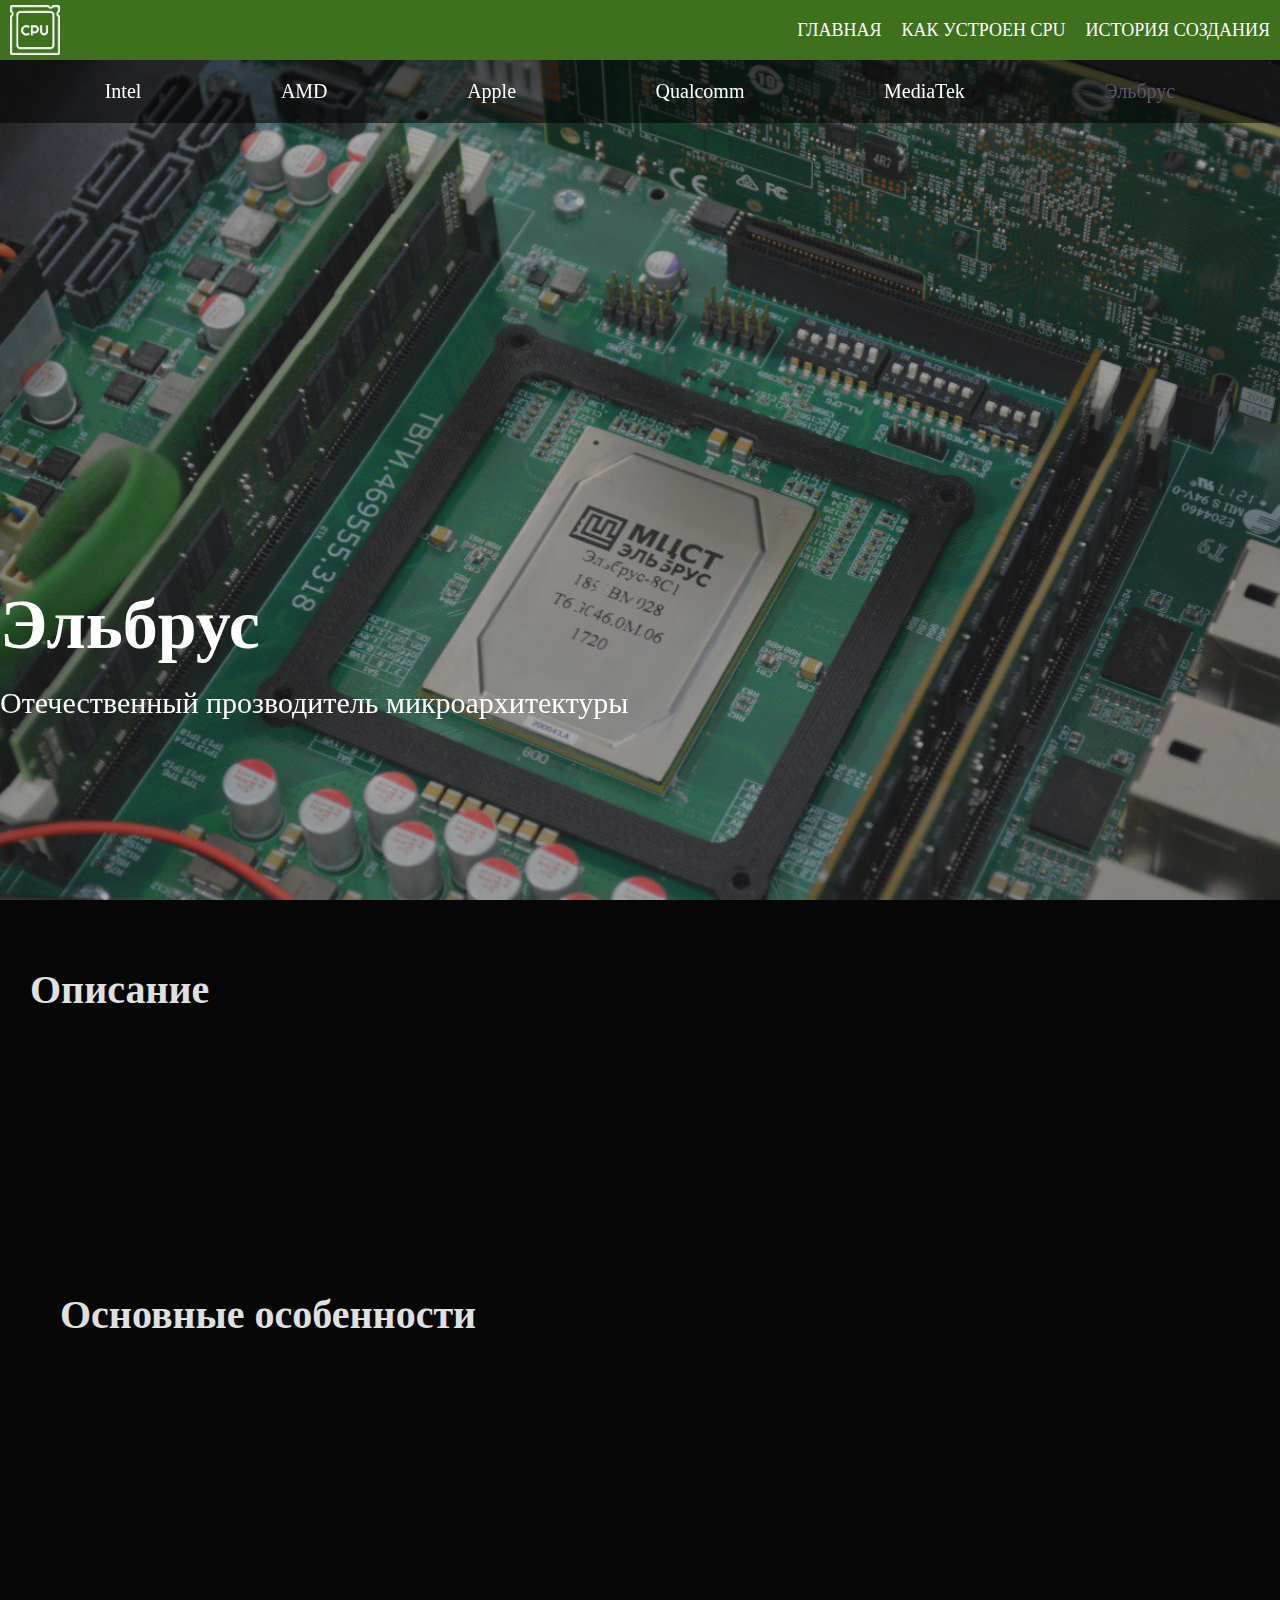
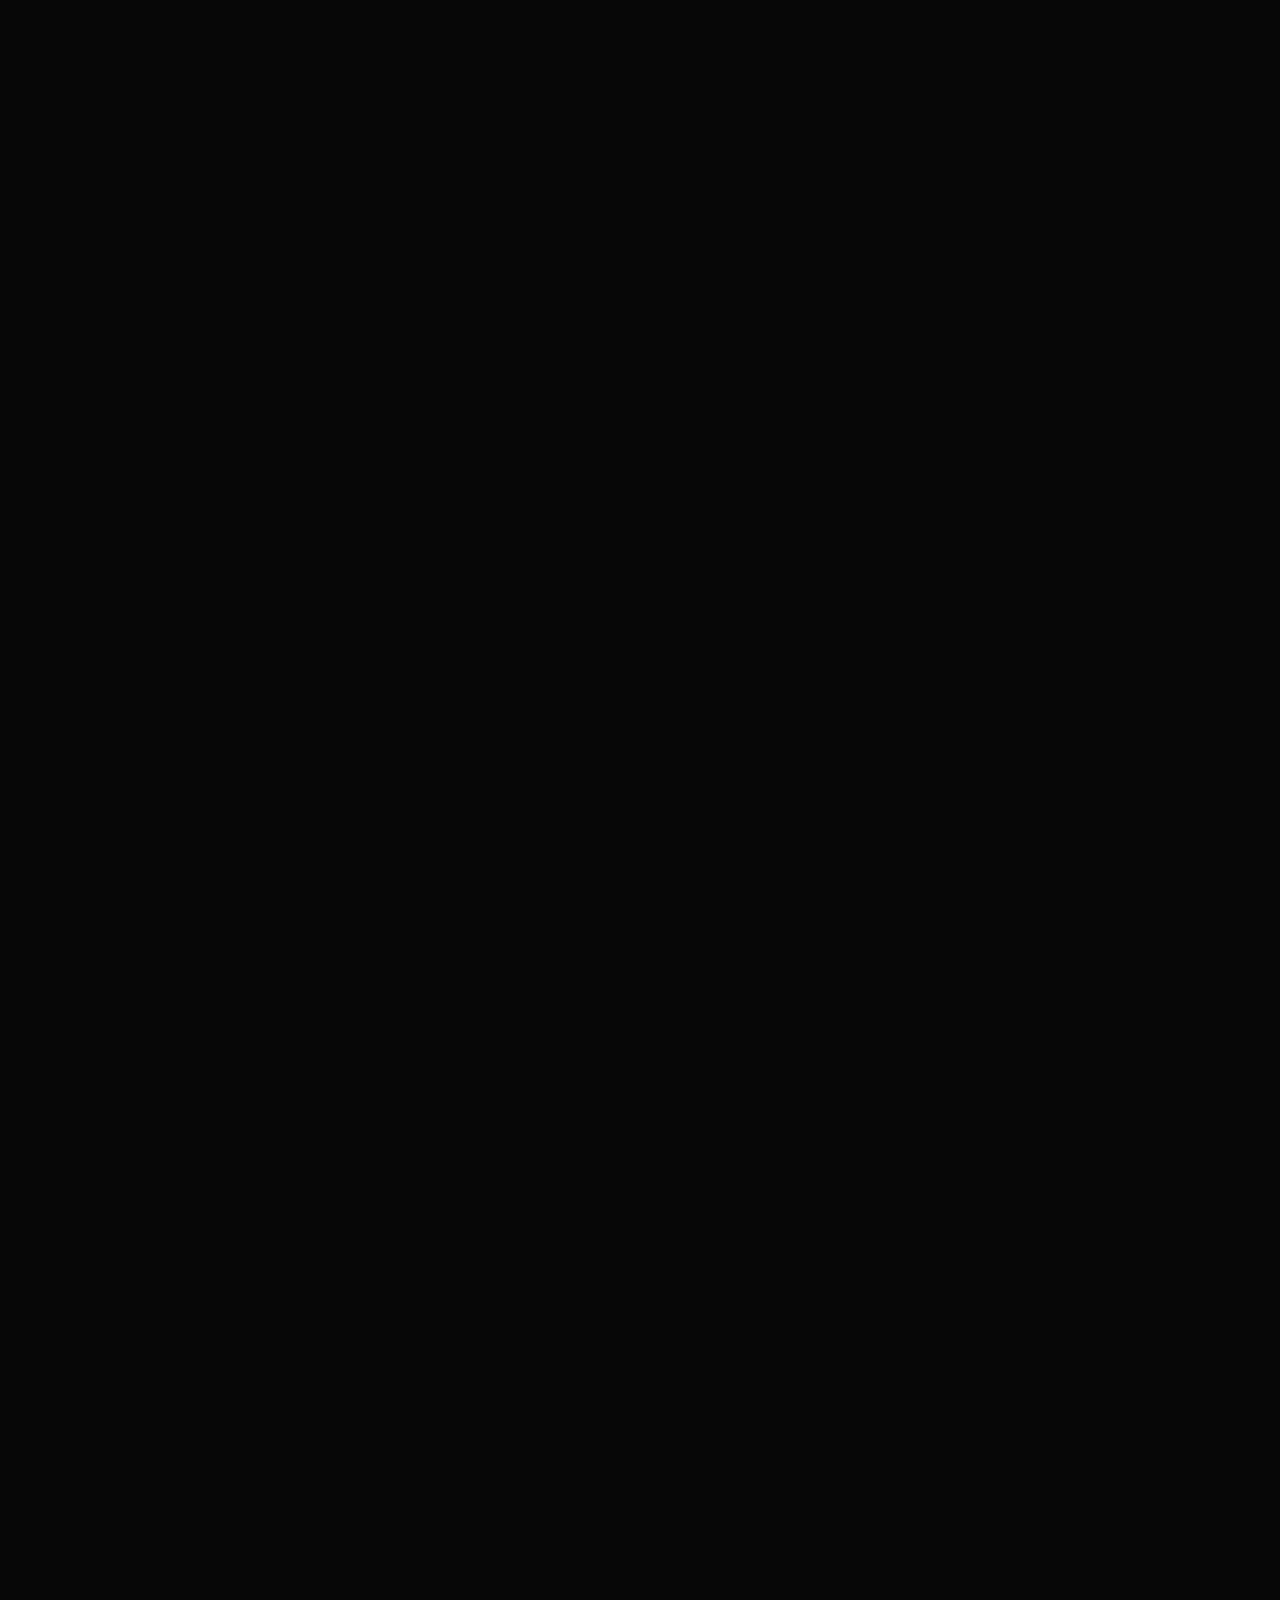
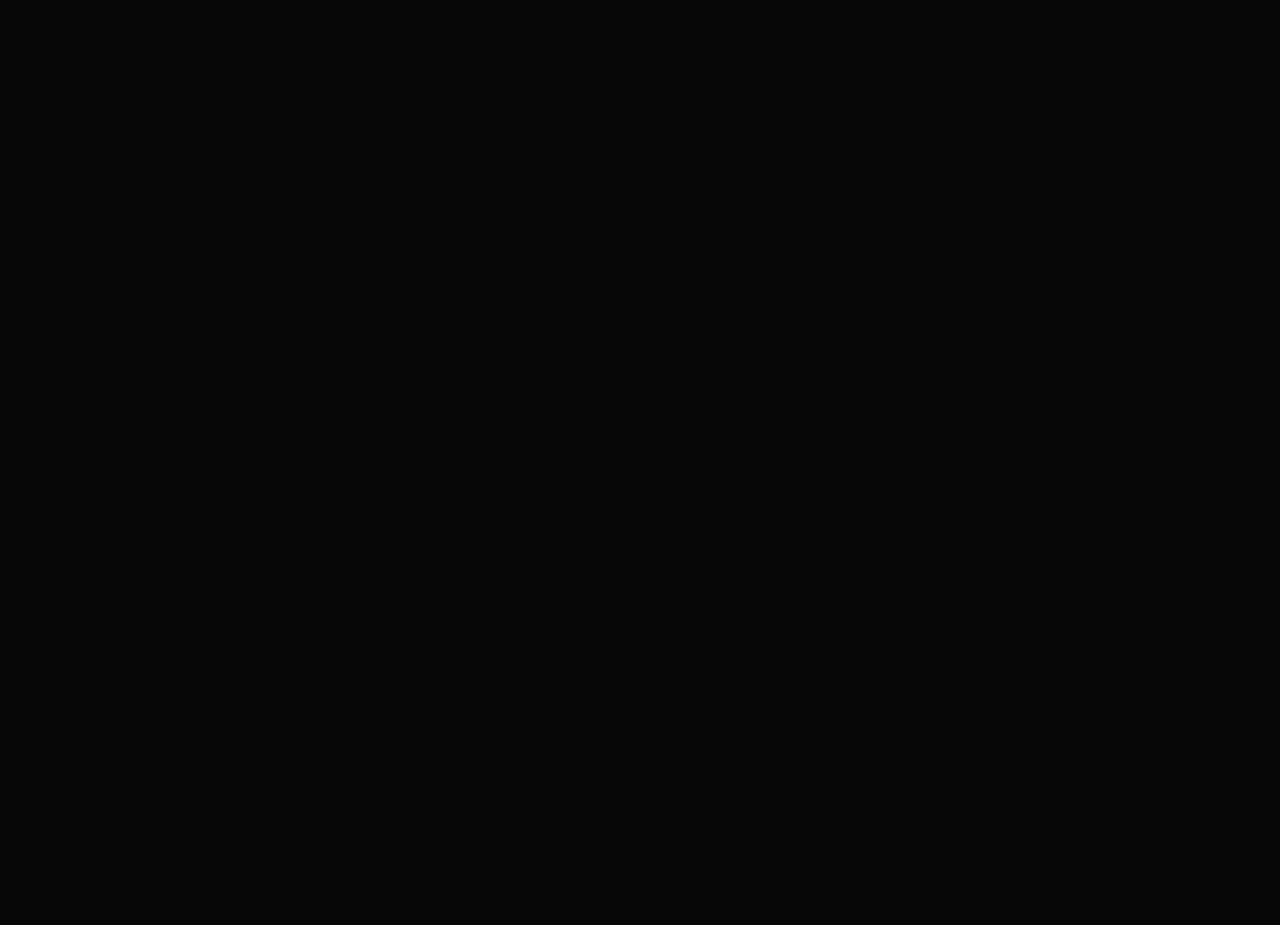
<file: elbrus.html>
<!-- Сообщаем браузеру как стоит обрабатывать эту страницу -->
<!DOCTYPE html>
<!-- Оболочка документа, указываем язык содержимого -->
<html lang="ru">
<!-- Заголовок страницы, контейнер для других важных данных (не отображается) -->
<head>
    <!-- Заголовок страницы в браузере -->
    <title>Эльбрус</title>
    <script src="https://code.jquery.com/jquery-3.4.1.slim.min.js"></script>
    <!-- Подключаем CSS -->
    <link rel="stylesheet" href="styles/style.css">
    <link rel="stylesheet" href="styles/stylemkin.css">
    <link rel="stylesheet" href="styles/elbrus.css">
    <!-- Кодировка страницы -->
    <meta charset="UTF-8">
    <!-- Адаптив -->
    <meta name="viewport" content="width=device-width">
    <style>
        a {
            text-decoration: none;
        }
    </style>
</head>
<!-- Отображаемое тело страницы -->
<body>
<!-- Оболочка для демонстрации -->
<div class="wrapper">
    <header class="header">
        <div class="container">
            <div class="header_body">
                <a href="index.html" class="header_logo">
                    <img src="Pics/logo1.png" alt="">
                </a>
                <div class="header_burger">
                    <span></span>
                </div>
                <nav class="header_menu">
                    <ul class="header_list">
                        <li>
                            <a href="index.html" class="header_link">Главная</a>
                        </li>
                        <li>
                            <a href="how.html" class="header_link">Как устроен CPU</a>
                        </li>
                        <li>
                            <a href="History.html" class="header_link">История создания</a>
                        </li>
                    </ul>
                </nav>
            </div>
        </div>
    </header>


    <sec_head1 class="sec_head1">
        <sec_nav class="sec_head_menu sec_menu">
            <a class="sec_menu_link"></a>
            <a href="intel.html" class="sec_menu_link">Intel</a>
            <a class="sec_menu_link"></a>
            <a href="amd.html" class="sec_menu_link">AMD</a>
            <a class="sec_menu_link"></a>
            <a href="apple.html" class="sec_menu_link">Apple</a>
            <a class="sec_menu_link"></a>
            <a href="qualcomm.html" class="sec_menu_link">Qualcomm</a>
            <a class="sec_menu_link"></a>
            <a href="mediatek.html" class="sec_menu_link">MediaTek</a>
            <a class="sec_menu_link"></a>
            <a href="elbrus.html" style="color:#5e5373" class="sec_menu_link">Эльбрус</a>
            <a class="sec_menu_link"></a>

        </sec_nav>
    </sec_head1>



    <!-- Контент -->
    <div class="fullscreen">
        <div class="fullscreen__content">
            <h1 class="fullscreen__title _anim-items _anim-no-hide">Эльбрус</h1>
            <div class="fullscreen__text _anim-items _anim-no-hide">Отечественный прозводитель микроархитектуры</div>
        </div>
        <div class="fullscreen__image">
            <img src="Pics/mk7.jpg" alt="">
        </div>
    </div>
    <div class="page">
        <div class="text">
            <div class="text__container _container">
                <h2 class="text__title">Описание</h2>
                <div class="text__item _anim-items">
                    <p class="_anim-show">
                        «Эльбрус» — процессорная архитектура и одноимённое семейство универсальных
                        VLIW-микропроцессоров, разрабатываемых российской компанией МЦСТ при участии ИНЭУМ, продолжая
                        развитие процессорных технологий советских вычислительных комплексов «Эльбрус».
                        Наименование «Elbrus» — акроним от англ. ExpLicit Basic Resources Utilization Scheduling —
                        «явное планирование использования основных ресурсов».
                    </p>
                </div>

                <div class="list">
                    <div class="list__container _container">
                        <h2 class="list__title">Основные особенности</h2>
                        <ul class="list__items">
                            <ul class="list__item _anim-items">
                                <li>
                                    Широкая команда, способная при максимальном заполнении задать в одном такте до 23
                                    операций (более 33 операций при упаковке операндов в векторные команды)
                                </li>
                                <li>
                                    Поддержка спекулятивных вычислений и однобитовых предикатов. Позволяет уменьшить
                                    число переходов и параллельно исполнять несколько ветвей программы.
                                </li>
                                <li>
                                    Программируемое асинхронное устройство предварительной подкачки данных с отдельными
                                    каналами считывания. Позволяет скрыть задержки от доступа к памяти и полнее
                                    использовать АЛУ.
                                </li>
                                <li>
                                    защищённый режим — аппаратный контроль целостности структуры памяти, обеспечивающий
                                    информационную безопасность
                                </li>
                                <li>
                                    отсутствие микрокода — компилятор переводит исходный код сразу в двоичный код, минуя
                                    микрокод, как это реализовано на x86
                                </li>
                                <li>
                                    Аппаратная поддержка циклов, в том числе с конвейеризацией. Повышает эффективность
                                    использования ресурсов процессора
                                </li>
                                <li>
                                    6 каналов арифметико-логических устройств (АЛУ), работающих параллельно.
                                </li>
                            </ul>
                        </ul>
                    </div>
                </div>

                <div class="text__item _anim-items">
                    <p class="_anim-show">
                        Работа с периферией в процессоре обеспечивается через контроллеры серии КПИ (контролер
                        периферийных устройств) — название серии южных мостов, разработанных компании МЦСТ для
                        компьютеров на процессорах Эльбрус и МЦСТ R. Серия КПИ (2010) предназначена для процессоров 4С,
                        2СМ, 2С+ и МЦСТ R1000В, серия КПИ-2 — для 8С, 1С+, МЦСТ R1000, в последующих моделях процессора
                        южный мост встроен, однако сохранена возможность подключать дополнительно контроллер КПИ-2 для
                        расширения набора периферии.

                        В связи с ограниченным спросом процессоры «Эльбрус» производят малыми сериями под заказ,
                        используются две площадки — завод Микрон в Зеленограде (техпроцесс до 90 нм) и фабрика TSMC в
                        Синьчжу. В 2017 году планировалось наладить выпуск Эльбрус-4СМ — адаптированную версию
                        Эльбрус-4С под мощности завода «Микрон», но предприятие не смогло перейти на необходимый для
                        этого техпроцесс 65 нм. В отличие от Intel и AMD, МЦСТ находится в роли догоняющего, резко меняя
                        техпроцесс: если в 2014 году Эльбрус-4С производился по технологии 65 нм, то в 2016 году
                        технология выпуска Эльбрус-8С — это 28 нм. Ввиду ограниченности ресурсов, МЦСТ сосредоточено на
                        разработке небольшого количества моделей с периодичностью выпуска в 2—5 лет; прирост
                        производительности в каждом поколении — на уровне 100—500 %.

                        Все выпускаемые процессоры Эльбрус напаиваются на материнскую плату, что делается как для
                        удешевления производства и разработки готовых устройств, так и из-за высокой цены процессора
                        (незначительная доля стоимости материнской платы).
                    </p>
                </div>
                <br>
                <div class="text__item _anim-items">
                    <h2 class="_anim-show">Операционные системы</h2>
                    <p class="_anim-show">
                        ОС, поддерживающие процессоры архитектуры «Эльбрус»: QNX (российская сборка
                        ЗОСРВ «Нейтрино-Э» КПДА.10965-01), ОСРВ «БагрОС-4000»[1], также выпущен ряд дистрибутивов Linux
                        — ОС Эльбрус, МСВС, ALT Linux, Astra Linux Special Edition «Ленинград», Лотос[2][3].
                    </p>
                </div>
                <br>
                <div class="text__item _anim-items">
                    <h2 class="_anim-show">Ключевые особенности архитектуры</h2>
                    <p class="_anim-show">
                        В традиционных архитектурах типа RISC или CISC (х86, PowerPC, SPARC, MIPS, ARM), на вход
                        процессора поступает поток инструкций, которые рассчитаны на последовательное исполнение.
                        Процессор может детектировать независимые операции и запускать их параллельно (суперскалярность)
                        и даже менять их порядок (внеочередное исполнение). Однако динамический анализ зависимостей и
                        поддержка внеочередного исполнения имеет свои ограничения: лучшие современные процессоры
                        способны анализировать и запускать до 4-х команд за такт. Кроме того, соответствующие блоки
                        внутри процессора потребляют заметное количество энергии.

                        В архитектуре «Эльбрус» основную работу по анализу зависимостей и оптимизации порядка операций
                        берет на себя компилятор. Процессору на вход поступают т.н. «широкие команды», в каждой из
                        которых закодированы инструкции для всех исполнительных устройств процессора, которые должны
                        быть запущены на данном такте. От процессора не требуется анализировать зависимости между
                        операндами или переставлять операции между широкими командами: все это делает компилятор, исходя
                        из анализа исходного кода и планирования ресурсов процессора. В результате аппаратура процессора
                        может быть проще и экономичнее.

                        Компилятор способен анализировать исходный код гораздо тщательнее, чем аппаратура RISC/CISC
                        процессора, и находить больше независимых операций. Поэтому в архитектуре Эльбрус больше
                        параллельно работающих исполнительных устройств, чем в традиционных архитектурах, и на многих
                        алгоритмах она демонстрирует непревзойденную архитектурную скорость.
                    </p>
                </div>
                <br>
                <div class="text__item _anim-items">
                    <h2 class="_anim-show">Эмуляция архитектуры x86</h2>
                    <p class="_anim-show">
                        Еще на этапе проектирования МП Эльбрус у разработчиков было понимание важности поддержки
                        программного обеспечения, написанного для архитектуры Intel х86. Для этого была реализована
                        система динамической (т.е. в процессе исполнения программы, или «на лету») трансляции двоичных
                        кодов х86 в коды процессора Эльбрус. Фактически, система двоичной трансляции создает виртуальную
                        машину, в которой работает гостевая ОС для архитектуры х86. Благодаря нескольким уровням
                        оптимизации удается достичь высокой скорости работы оттранслированного кода (см. диаграммы
                        выше). Качество эмуляции архитектуры х86 подтверждается успешным запуском на платформе Эльбрус
                        более 20 операционных систем (в том числе несколько версий Windows) и сотен приложений.
                    </p>
                </div>
            </div>
        </div>
    </div>
</div>
<script src="scripts/scriptmkin.js"></script>
<script src="scripts/script.js"></script>
</body>
</html>
</file>
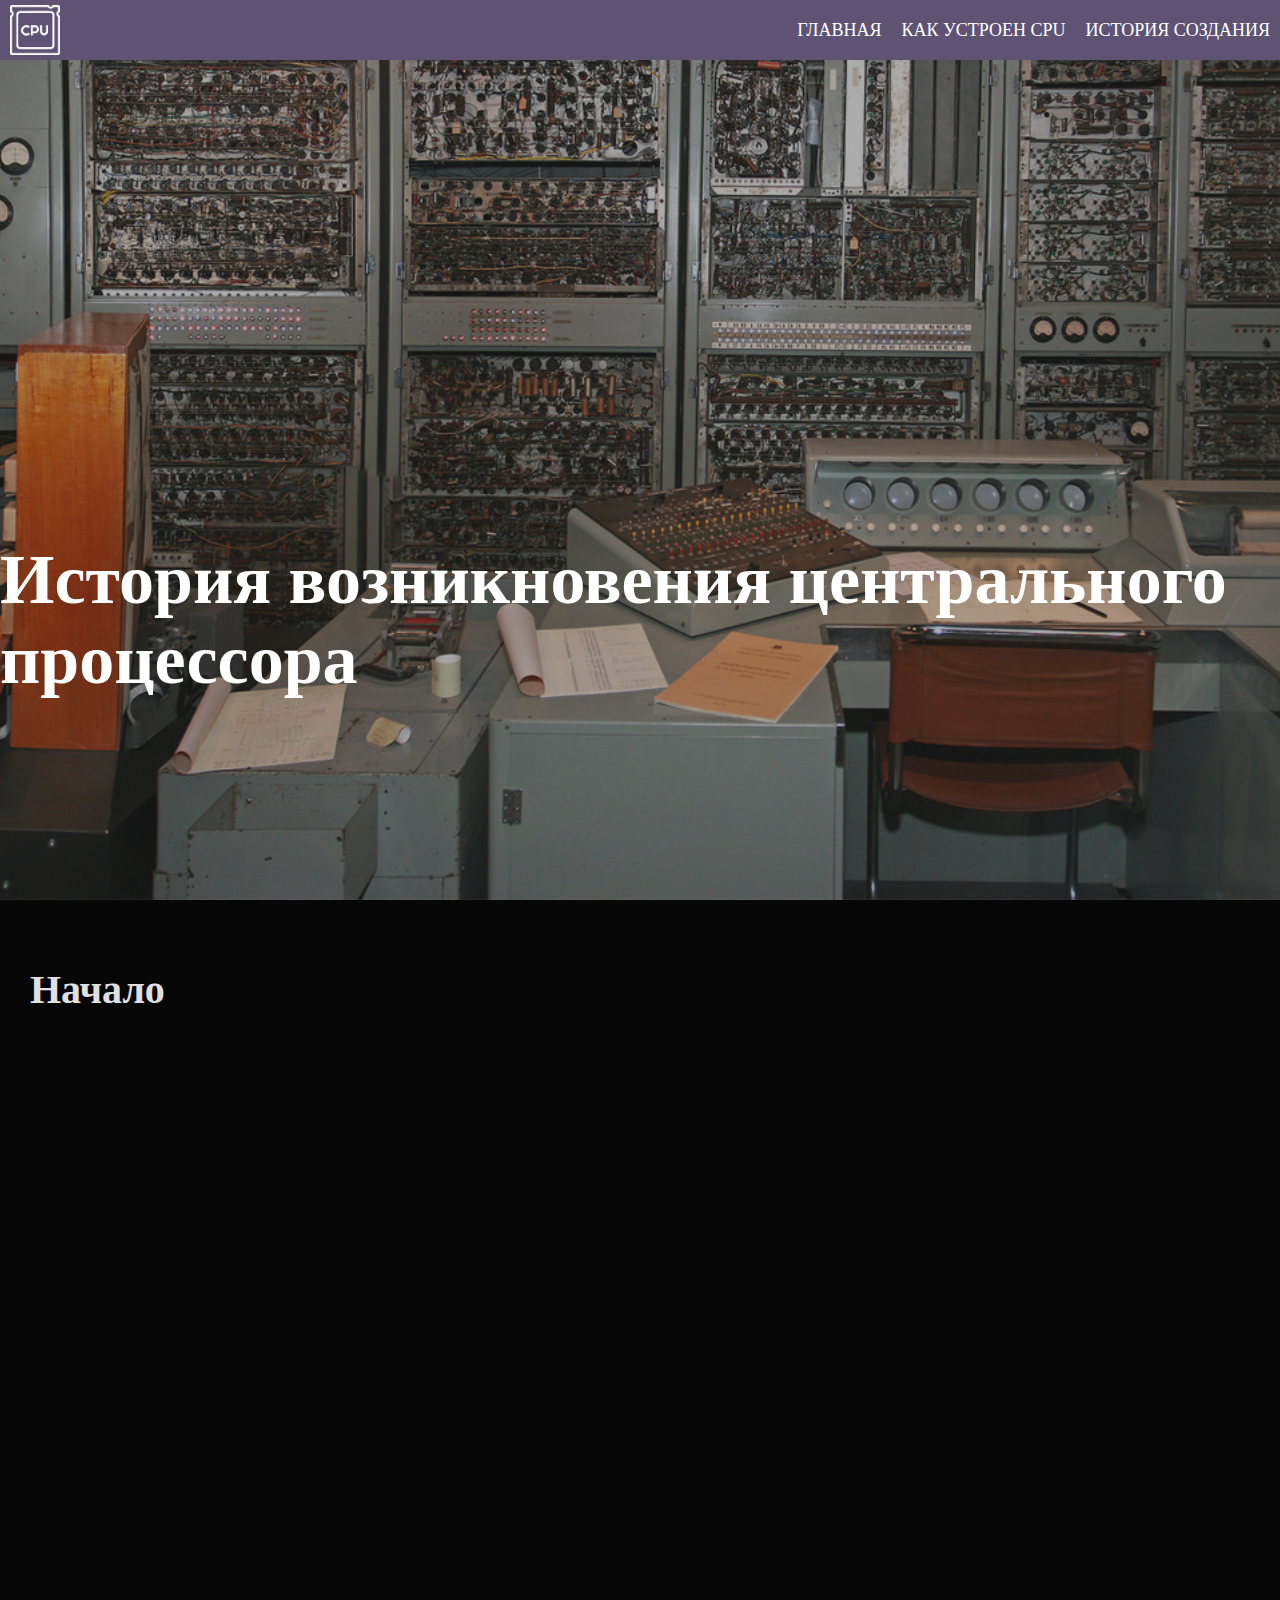
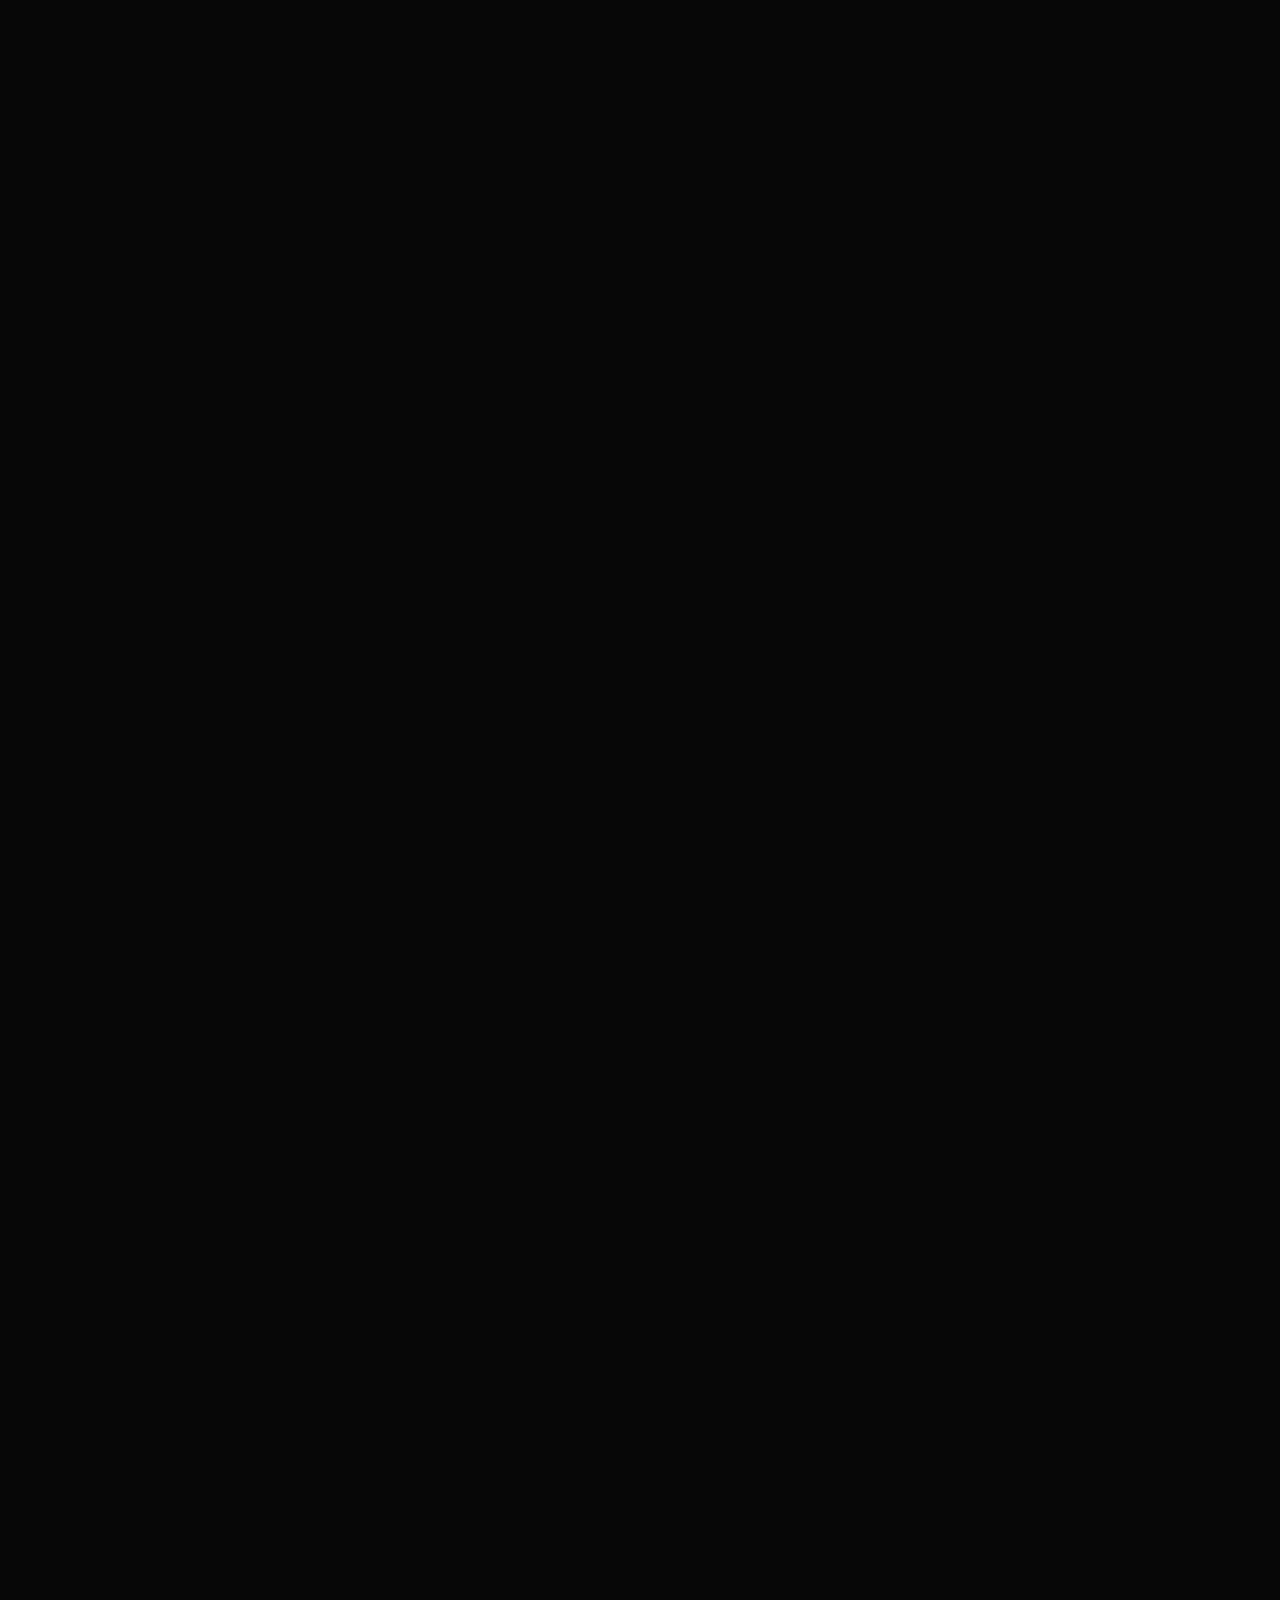
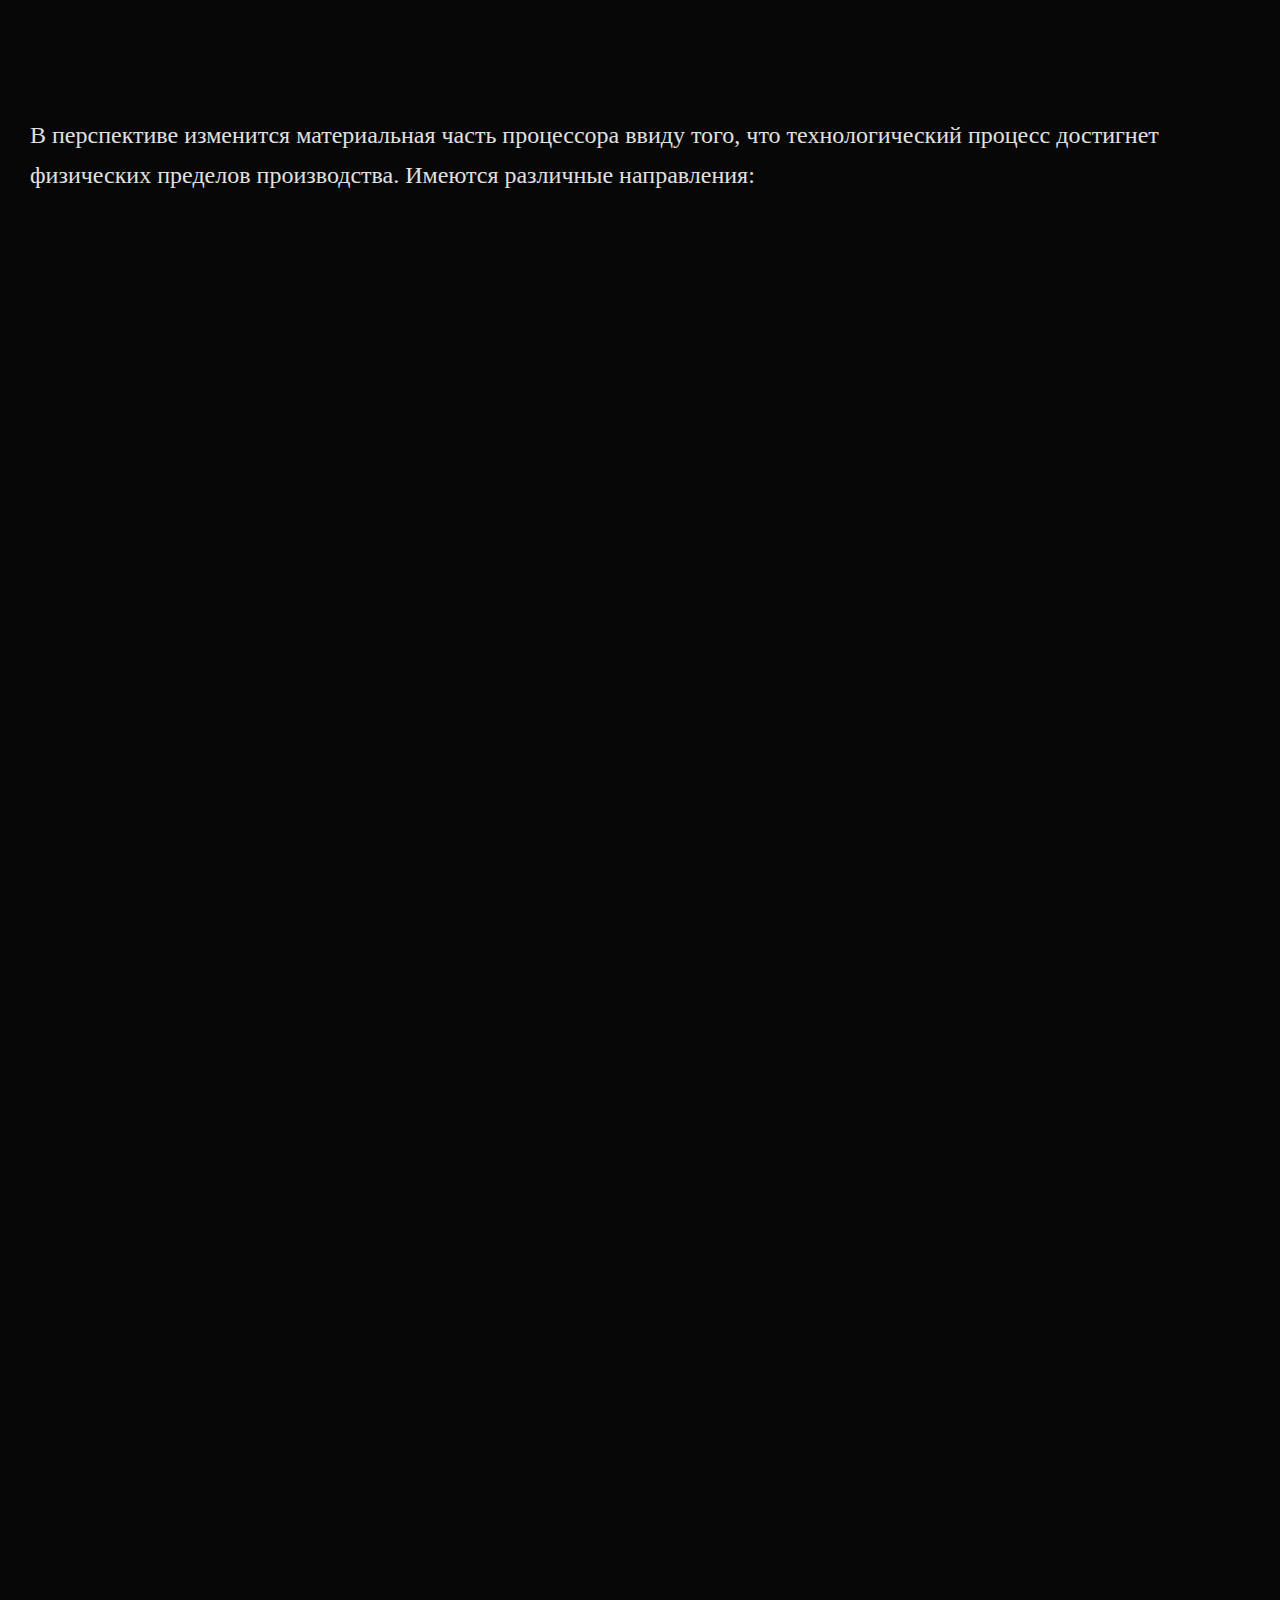
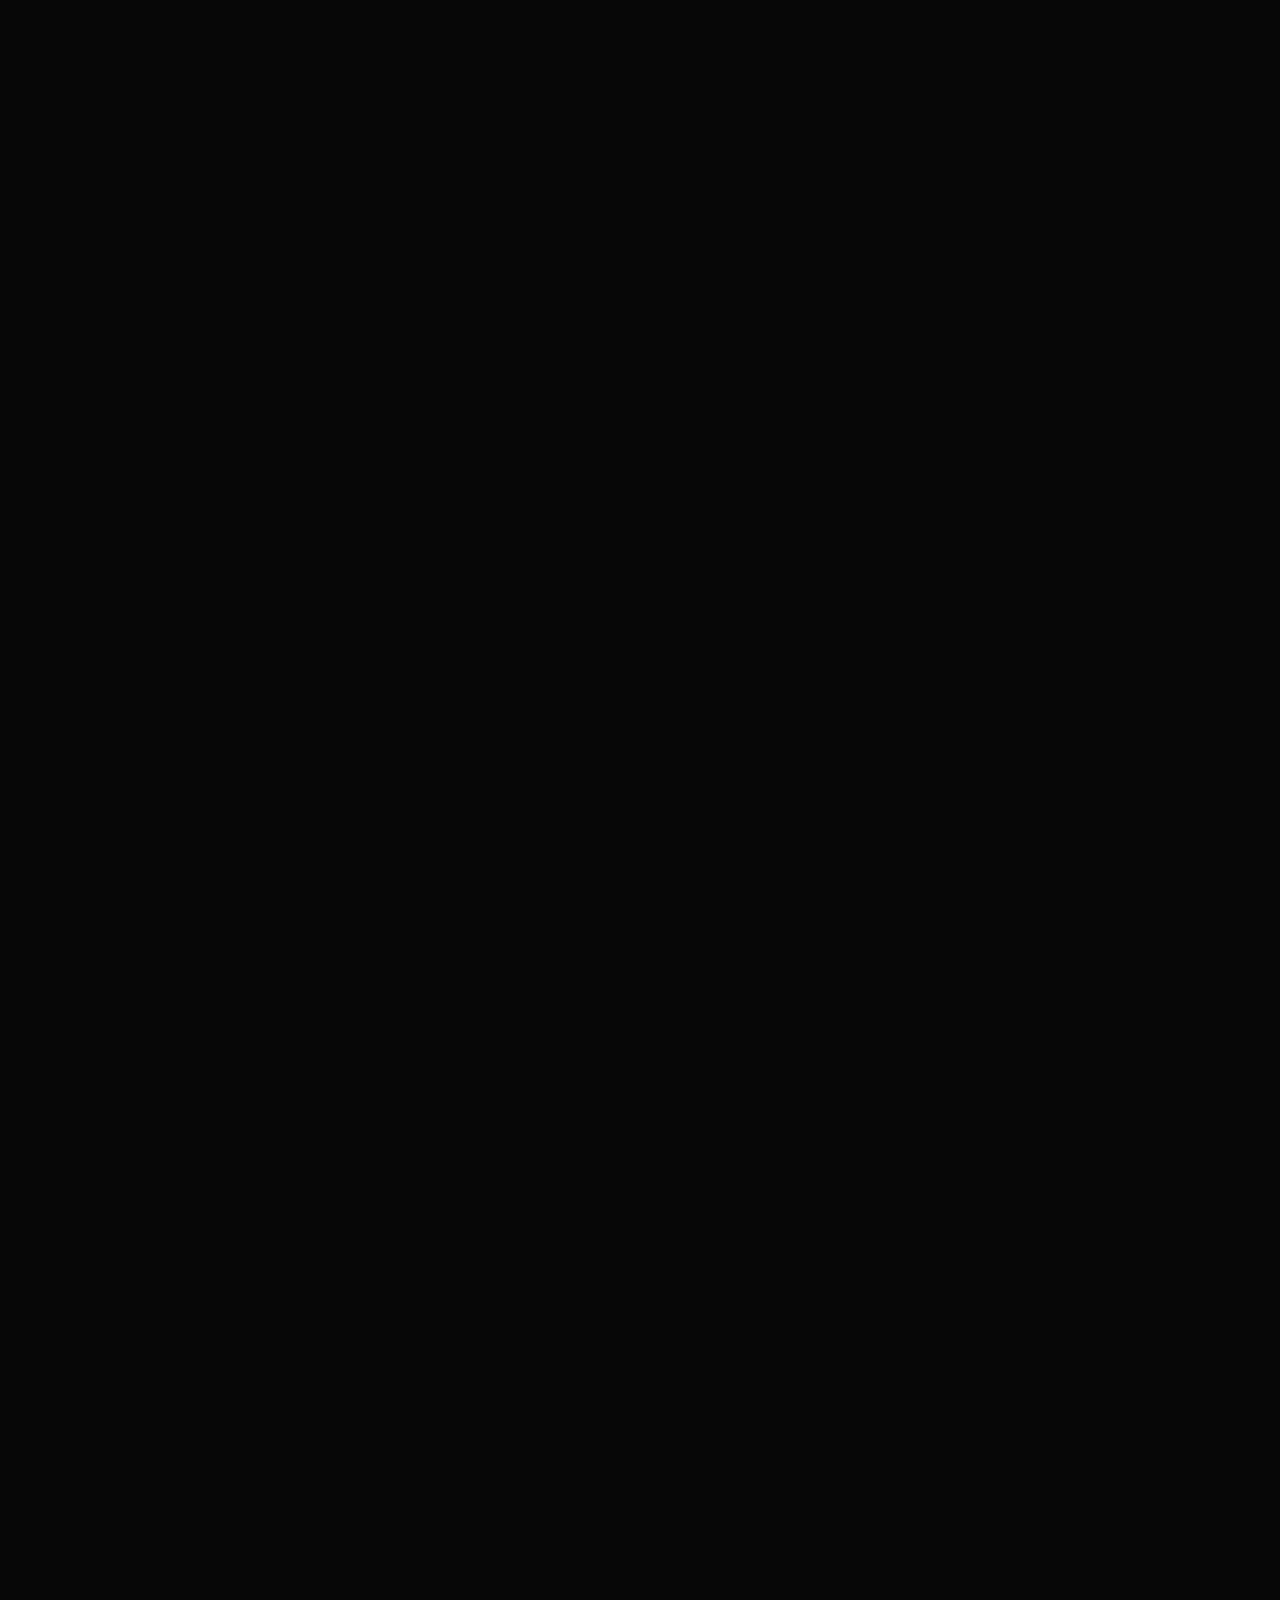
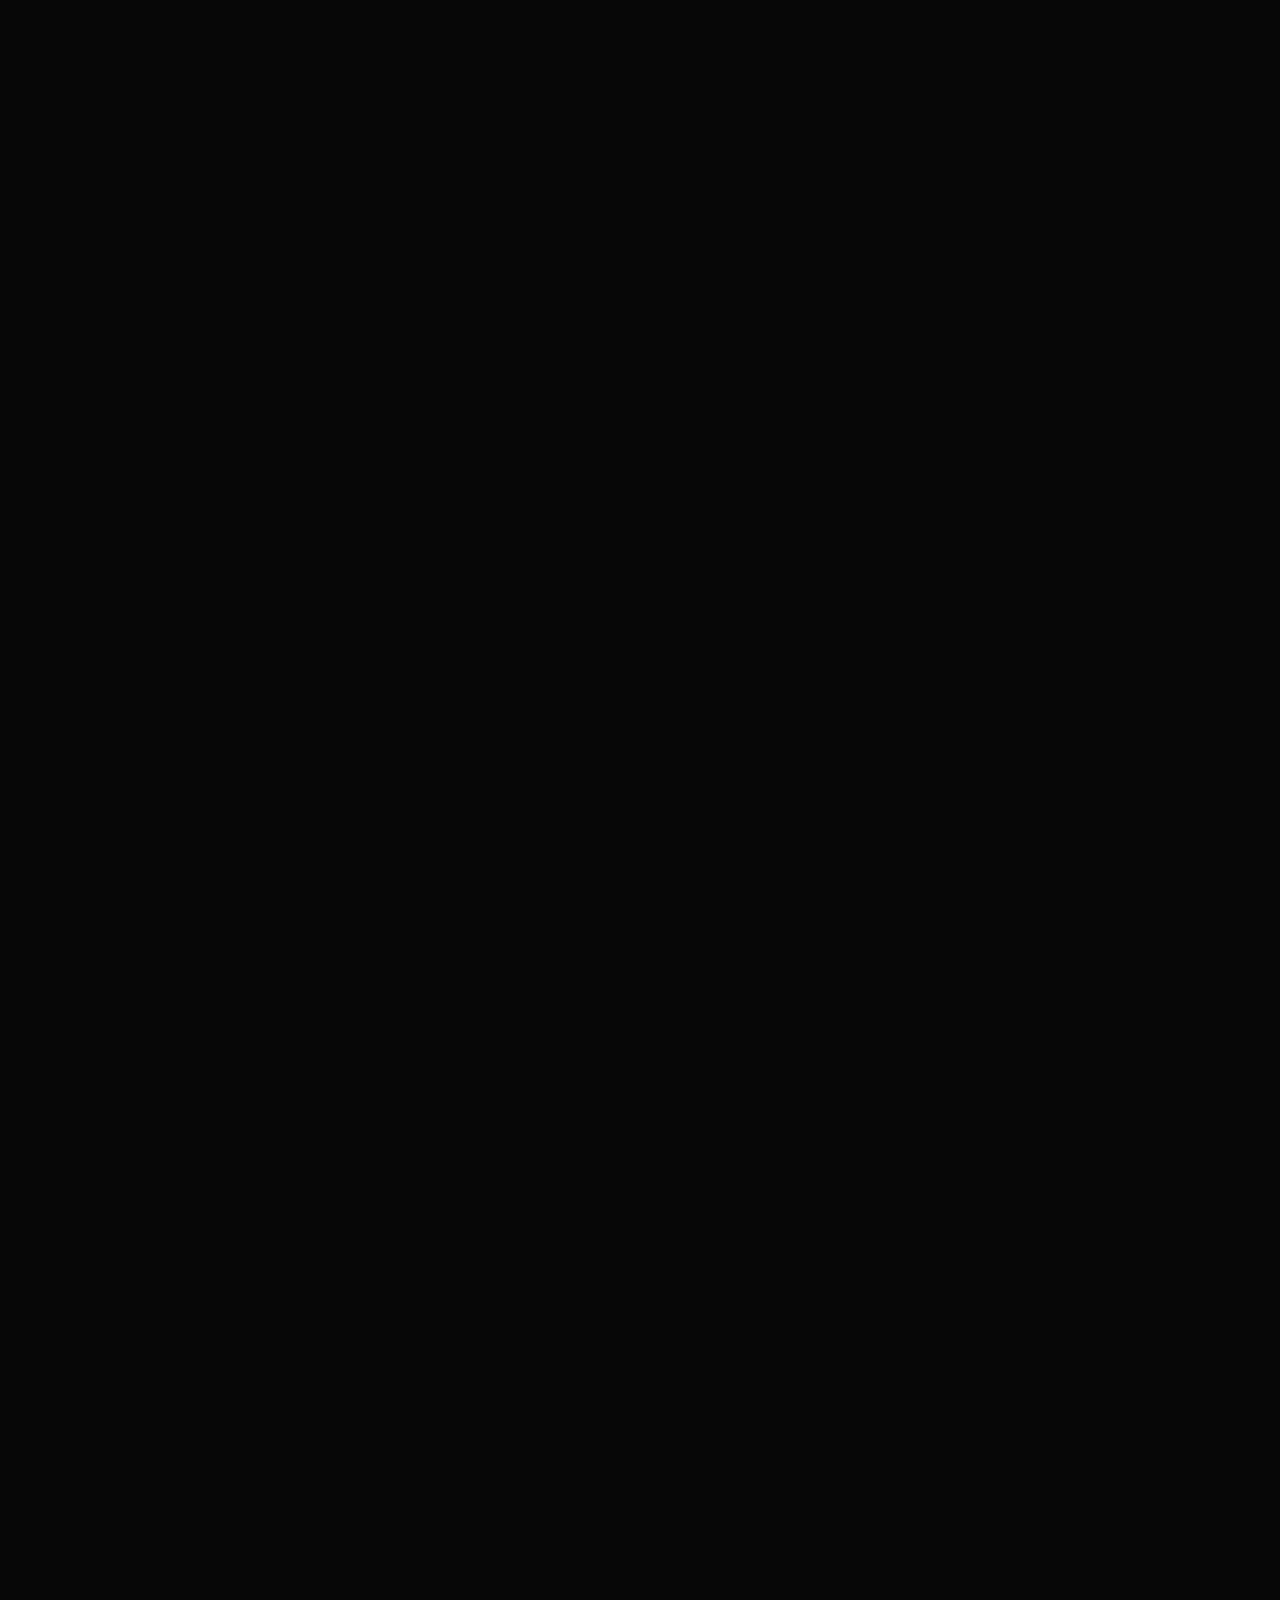
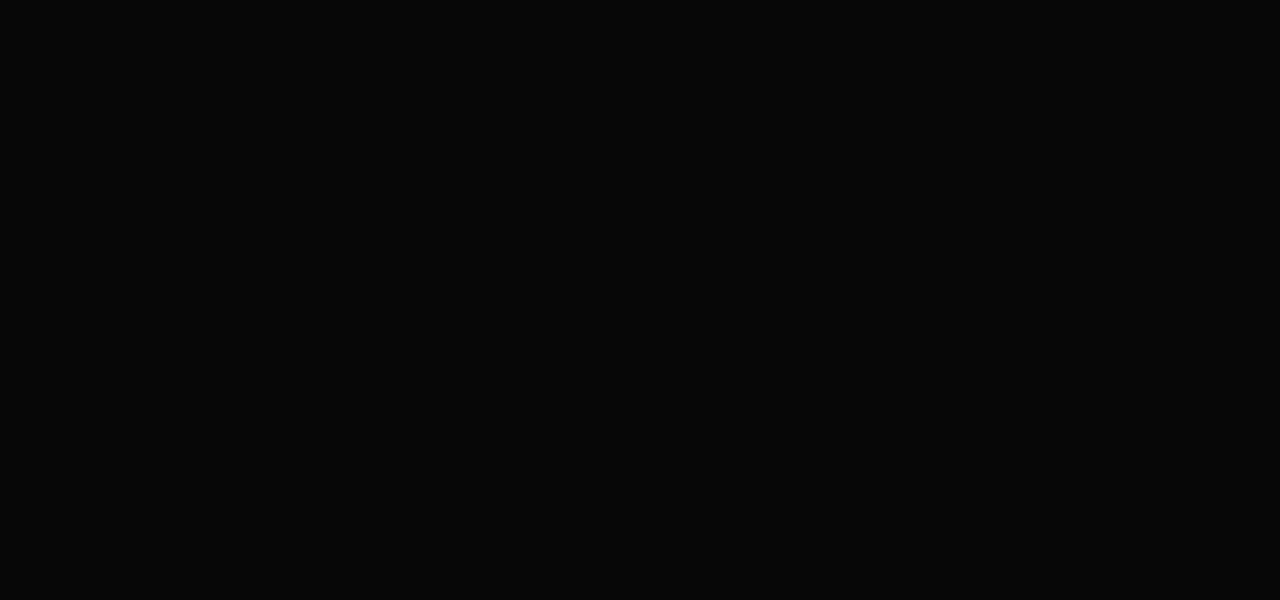
<file: History.html>
<!-- Сообщаем браузеру как стоит обрабатывать эту страницу -->
<!DOCTYPE html>
<!-- Оболочка документа, указываем язык содержимого -->
<html lang="ru">
<!-- Заголовок страницы, контейнер для других важных данных (не отображается) -->
<head>
    <!-- Заголовок страницы в браузере -->
    <title>История процессора</title>
    <script src="https://code.jquery.com/jquery-3.4.1.slim.min.js"></script>
    <!-- Подключаем CSS -->
    <link rel="stylesheet" href="styles/style.css">
    <link rel="stylesheet" href="styles/stylemkin.css">
    <!-- Кодировка страницы -->
    <meta charset="UTF-8">
    <!-- Адаптив -->
    <meta name="viewport" content="width=device-width">
</head>
<!-- Отображаемое тело страницы -->
<body>
<!-- Оболочка для демонстрации -->
<div class="wrapper">
    <header class="header">
        <div class="container">
            <div class="header_body">
                <a href="index.html" class="header_logo">
                    <img src="Pics/logo1.png" alt="">
                </a>
                <div class="header_burger">
                    <span></span>
                </div>
                <nav class="header_menu">
                    <ul class="header_list">
                        <li>
                            <a href="index.html" class="header_link">Главная</a>
                        </li>
                        <li>
                            <a href="how.html" class="header_link">Как устроен CPU</a>
                        </li>
                        <li>
                            <a href="History.html" class="header_link">История создания</a>
                        </li>
                    </ul>
                </nav>
            </div>
        </div>
    </header>

    <!-- Контент -->
    <div class="fullscreen">
        <div class="fullscreen__content">
            <h1 class="fullscreen__title _anim-items _anim-no-hide">История возникновения центрального процессора</h1>
            <div class="fullscreen__text _anim-items _anim-no-hide"></div>
        </div>
        <div class="fullscreen__image">
            <img src="Pics/story.jpg" alt="">
        </div>
    </div>
    <div class="page">
        <div class="text">
            <div class="text__container _container">
                <h2 class="text__title">Начало</h2>
                <div class="text__item _anim-items">
                    <p class="_anim-show">
                        История развития производства процессоров полностью соответствует истории развития технологии
                        производства прочих электронных компонентов и схем.
                        <br>
                        Первым этапом было создание процессоров с использованием электромеханических реле, ферритовых
                        сердечников и вакуумных ламп. Они устанавливались в специальные разъёмы на модулях, собранных в
                        стойки. Большое количество таких стоек, соединённых проводниками, в сумме представляли
                        процессор. Отличительной особенностью была низкая надёжность, низкое быстродействие и большое
                        тепловыделение. </p>
                </div>
                <div class="text__item _anim-items">
                    <p class="_anim-show">
                        Вторым этапом стало внедрение транзисторов. Транзисторы монтировались уже на близкие к
                        современным по виду платам, устанавливаемым в стойки. Как и ранее, в среднем процессор
                        состоял
                        из нескольких таких стоек. Возросло быстродействие, повысилась надёжность, уменьшилось
                        энергопотребление.
                    </p>
                </div>
                <div class="text__item _anim-items">
                    <p class="_anim-show">
                        Третьим этапом стало использование микросхем. Первоначально использовались микросхемы низкой
                        степени интеграции, содержащие простые транзисторные и резисторные сборки, затем, по мере
                        развития технологии, стали использоваться микросхемы, реализующие отдельные элементы цифровой
                        схемотехники (сначала элементарные ключи и логические элементы, затем более сложные элементы —
                        элементарные регистры, счётчики, сумматоры), позднее появились микросхемы, содержащие
                        функциональные блоки процессора — микропрограммное устройство,арифметическо-логическое
                        устройство, регистры, устройства работы с шинами данных и команд.
                    </p>
                </div>
                <div class="text__item _anim-items">
                    <p class="_anim-show">
                        Четвёртым этапом стало создание, благодаря прорыву в технологии создания БИС и СБИС (больших и
                        сверхбольших интегральных схем, соответственно), микропроцессора — микросхемы, на кристалле
                        которой физически были расположены все основные элементы и блоки процессора. Фирма Intel в 1971
                        году создала первый в мире 4-разрядный микропроцессор 4004, предназначенный для использования в
                        микрокалькуляторах. Постепенно практически все процессоры стали выпускаться в формате
                        микропроцессоров. Исключением долгое время оставались только малосерийные процессоры, аппаратно
                        оптимизированные для решения специальных задач (например, суперкомпьютеры или процессоры для
                        решения ряда военных задач), либо процессоры, к которым предъявлялись особые требования по
                        надёжности, быстродействию или защите от электромагнитных импульсов и ионизирующей радиации.
                        Постепенно, с удешевлением и распространением современных технологий, эти процессоры также
                        начинают изготавливаться в формате микропроцессора.
                        Сейчас слова микропроцессор и процессор практически стали синонимами, но тогда это было не так,
                        потому что обычные и микропроцессорные ЭВМ мирно сосуществовали ещё долгое время, и только в
                        начале 1980-х годов микропроцессоры вытеснили своих старших собратьев. Тем не менее, центральные
                        процессорные устройства некоторых суперкомпьютеров даже сегодня представляют собой сложные
                        комплексы, построенные на основе микросхем большой и сверхбольшой степени интеграции.
                        Переход к микропроцессорам позволил создать персональные компьютеры, которые проникли в каждый
                        дом.
                        <br>
                        Первым общедоступным микропроцессором был 4-разрядный Intel 4004, представленный 15 ноября 1971
                        года корпорацией Intel. Он содержал 2300 транзисторов, работал на тактовой частоте 92,6 кГц и
                        стоил 300 долл.
                    </p>
                </div>
                <br>
                <div class="text__item _anim-items">
                    <p class="_anim-show">
                        Далее его сменили 8-разрядный Intel 8080 и 16-разрядный 8086, заложившие основы архитектуры всех
                        современных настольных процессоров. Из-за распространённости 8-разрядных модулей памяти был
                        выпущен дешевый 8088, упрощенная версия 8086, с 8-разрядной шиной памяти.
                        Затем проследовала его модификация, 80186.
                        В процессоре 80286 появился защищённый режим с 24-битной адресацией, позволявший использовать до
                        16 Мб памяти.
                        Процессор Intel 80386 появился в 1985 году и привнёс улучшенный защищённый режим, 32-битную
                        адресацию, позволившую использовать до 4 Гб оперативной памяти и поддержку механизма виртуальной
                        памяти. Эта линейка процессоров построена на регистровой вычислительной модели.
                        Параллельно развиваются микропроцессоры, взявшие за основу стековую вычислительную модель.
                        За годы существования микропроцессоров было разработано множество различных их архитектур.
                        Многие из них (в дополненном и усовершенствованном виде) используются и поныне. Например Intel
                        x86, развившаяся вначале в 32-битную IA-32, а позже в 64-битную x86-64 (которая у Intel
                        называется EM64T). Процессоры архитектуры x86 вначале использовались только в персональных
                        компьютерах компании IBM (IBM PC), но в настоящее время всё более активно используются во всех
                        областях компьютерной индустрии, от суперкомпьютеров до встраиваемых решений. Также можно
                        перечислить такие архитектуры как Alpha, POWER, SPARC, PA-RISC, MIPS (RISC-архитектуры) и IA-64
                        (EPIC-архитектура).
                        В современных компьютерах процессоры выполнены в виде компактного модуля (размерами около
                        5×5×0,3 см), вставляющегося в сокет, находящийся на материнской плате. Большая часть современных
                        процессоров реализована в виде одного полупроводникового кристалла, содержащего миллионы, а с
                        недавнего времени даже миллиарды транзисторов.
                    </p>
                </div>
                <br>
                <br>
                <div class="text__item _anim-items">
                    <h2 class="_anim-show">Перспективы центральных процессоров</h2>
                    В перспективе изменится материальная часть процессора ввиду того, что технологический процесс
                    достигнет физических пределов производства. Имеются различные направления:
                </div>
                <div class="list">
                    <div class="list__container _container">
                        <ul class="list__items">
                            <ul class="list__item _anim-items">
                                <li>Оптические компьютеры — в которых вместо электрических сигналов обработке
                                    подвергаются потоки света (фотоны)
                                </li>
                                <li>Квантовые компьютеры, работа которых всецело базируется на квантовых эффектах. В
                                    настоящее время ведутся работы над созданием рабочих версий квантовых процессоров
                                </li>
                                <li>Молекулярные компьютеры — вычислительные системы, использующие вычислительные
                                    возможности молекул (преимущественно, органических). Молекулярными компьютерами
                                    используется идея вычислительных возможностей расположения атомов в пространстве
                                </li>
                            </ul>
                        </ul>
                    </div>
                </div>
                <div class="text__item _anim-items">
                    <h3 class="_anim-show">Архитектура фон Неймана</h3>
                    <p class="_anim-show">Большинство современных процессоров для персональных компьютеров в общем
                        основаны на той или иной версии циклического процесса последовательной обработки данных,
                        изобретённого Джоном фон Нейманом.
                        Дж. фон Нейман придумал схему постройки компьютера в 1946 году.
                        Отличительной особенностью архитектуры фон Неймана является то, что инструкции и данные хранятся
                        в одной и той же памяти.
                        В различных архитектурах и для различных команд могут потребоваться дополнительные этапы.
                        Например, для арифметических команд могут потребоваться дополнительные обращения к памяти, во
                        время которых производится считывание операндов и запись результатов.
                    </p>
                </div>
                <br>
                <div class="text__item _anim-items">
                    <h3 class="_anim-show">Этапы цикла выполнения</h3>
                    <p class="_anim-show">1. Процессор выставляет число, хранящееся в регистре счётчика команд, на шину
                        адреса и отдаёт памяти команду чтения.<br>
                        2. Выставленное число является для памяти адресом; память, получив адрес и команду чтения,
                        выставляет содержимое, хранящееся по этому адресу, на шину данных и сообщает о готовности.<br>
                        3. Процессор получает число с шины данных, интерпретирует его как команду (машинную инструкцию)
                        из своей системы команд и исполняет её.<br>
                        4. Если последняя команда не является командой перехода, процессор увеличивает на единицу (в
                        предположении, что длина каждой команды равна единице) число, хранящееся в счётчике команд; в
                        результате там образуется адрес следующей команды.<br>
                    </p>
                </div>
                <div class="text__item _anim-items">
                    <p class="_anim-show">Данный цикл выполняется неизменно, и именно он называется процессом (откуда и
                        произошло название устройства).
                        Во время процесса процессор считывает последовательность команд, содержащихся в памяти, и
                        исполняет их. Такая последовательность команд называется программой и представляет алгоритм
                        работы процессора. Очерёдность считывания команд изменяется в случае, если процессор считывает
                        команду перехода, — тогда адрес следующей команды может оказаться другим. Другим примером
                        изменения процесса может служить случай получения команды остановка или переключение в режим
                        обработки прерывания.
                        Команды центрального процессора являются самым нижним уровнем управления компьютером, поэтому
                        выполнение каждой команды неизбежно и безусловно. Не производится никакой проверки на
                        допустимость выполняемых действий, в частности, не проверяется возможная потеря ценных данных.
                        Чтобы компьютер выполнял только допустимые действия, команды должны быть соответствующим образом
                        организованы в виде необходимой программы.
                        Скорость перехода от одного этапа цикла к другому определяется тактовым генератором. Тактовый
                        генератор вырабатывает импульсы, служащие ритмом для центрального процессора. Частота тактовых
                        импульсов называется тактовой частотой.
                    </p>
                    <br>
                </div>
                <div class="text__item _anim-items">
                    <h3 class="text__item _anim-show">Конвейерная, Гарвардская, Параллельная и Суперскалярная
                        архитектура</h3>
                    <p class="_anim-show">Конвейерная архитектура (англ. pipelining) была введена в центральный
                        процессор с целью повышения быстродействия. Обычно для выполнения каждой команды требуется
                        осуществить некоторое количество однотипных операций, например: выборка команды из ОЗУ,
                        дешифровка команды, адресация операнда в ОЗУ, выборка операнда из ОЗУ, выполнение команды,
                        запись результата в ОЗУ. Каждую из этих операций сопоставляют одной ступени конвейера. Например,
                        конвейер микропроцессора с архитектурой MIPS-I содержит четыре стадии:
                    </p>
                </div>
                <div class="list">
                    <div class="list__container _container">
                        <ul class="list__items">
                            <ul class="list__item _anim-items">
                                <li>получение и декорирование инструкции</li>
                                <li>адресация и выборка операнда из ОЗУ</li>
                                <li>выполнение арифметических операций</li>
                                <li>сохранение результата операции</li>
                            </ul>
                        </ul>
                    </div>
                </div>
                <div class="text__item _anim-items">
                    <p class="_anim-show">После освобождения 4-й ступени конвейера она сразу приступает к работе над
                        следующей командой. Если предположить, что каждая ступень конвейера тратит единицу времени на
                        свою работу, то выполнение команды на конвейере длиной в 4 ступеней займёт 4 единиц времени,
                        однако в самом оптимистичном случае результат выполнения каждой следующей команды будет
                        получаться через каждую единицу времени.
                        Действительно, при отсутствии конвейера выполнение команды займёт 8 единиц времени (так как для
                        выполнения команды по-прежнему необходимо выполнять выборку, дешифровку и т. д.), и для
                        исполнения команд понадобится 8 единиц времени; при использовании конвейера (в самом
                        оптимистичном случае) для выполнения команд понадобится всего лишь 4 единиц времени.
                    </p>
                </div>
                <br>
                <div class="text__item _anim-items">
                    <h3 class="_anim-show">Факторы, снижающие эффективность конвейера</h3>
                    <p class="_anim-show">1. Простой конвейера, когда некоторые ступени не используются (например,
                        адресация и выборка операнда из ОЗУ не нужны, если команда работает с регистрами).
                        2. Ожидание: если следующая команда использует результат предыдущей, то последняя не может
                        начать выполняться до выполнения первой (это преодолевается при использовании внеочередного
                        выполнения команд — out-of-order execution).
                        3. Очистка конвейера при попадании в него команды перехода (эту проблему удаётся сгладить,
                        используя предсказание переходов).
                        <br>
                        Некоторые современные процессоры имеют более 30 ступеней в конвейере, что повышает
                        производительность процессора, но, однако, приводит к увеличению длительности простоя (например,
                        в случае ошибки в предсказании условного перехода). Не существует единого мнения по поводу
                        оптимальной длины конвейера: различные программы могут иметь существенно различные требования.
                    </p>
                </div>
                <br>
                <div class="text__item _anim-items">
                    <h3 class="text__item _anim-show">Суперскалярная архитектура</h3>
                    <p class="_anim-show">Способность выполнения нескольких машинных инструкций за один такт процессора
                        путем увеличения числа исполнительных устройств. Появление этой технологии привело к
                        существенному
                        увеличению производительности, в то же время существует определенный предел роста числа
                        исполнительных устройств, при превышении которого производительность практически перестает
                        расти, а
                        исполнительные устройства простаивают. Частичным решением этой проблемы являются, например,
                        технология Hyper-threading.
                    </p>
                </div>
                <br>
                <div class="text__item _anim-items">
                    <h3 class="text__item _anim-show">CISC – процессоры</h3>
                    <p class="_anim-show">Complex instruction set computer — вычисления со сложным набором команд.
                        Процессорная
                        архитектура, основанная на усложненном наборе команд. Типичными представителями CISC являются
                        микропроцессоры семейства x86 (хотя уже много лет эти процессоры являются CISC только по внешней
                        системе
                        команд: в начале процесса исполнения сложные команды разбиваются на более простые микрооперации
                        (МОП),
                        исполняемые RISC-ядром).
                    </p>
                </div>
                <br>
                <div class="text__item _anim-items">
                    <h3 class="text__item _anim-show">RISC - процессоры</h3>
                    <p class="_anim-show">Reduced instruction set computer — вычисления с упрощенным набором команд.
                        Архитектура
                        процессоров, построенная на основе упрощенного набора команд, характеризуется наличием
                        команд
                        фиксированной длины, большого количества регистров, операций типа регистр-регистр, а также
                        отсутствием
                        косвенной адресации. Концепция RISC разработана Джоном Коком из IBM Research, название
                        придумано
                        Дэвидом
                        Паттерсоном (David Patterson).
                        Упрощение набора команд призвано сократить конвейер, что позволяет избежать задержек на
                        операциях
                        условных и безусловных переходов. Однородный набор регистров упрощает работу компилятора при
                        оптимизации
                        исполняемого программного кода. Кроме того, RISC-процессоры отличаются меньшим
                        энергопотреблением и
                        тепловыделением.
                        Среди первых реализаций этой архитектуры были процессоры MIPS, PowerPC, SPARC, Alpha,
                        PA-RISC. В
                        мобильных устройствах широко используются ARM-процессоры.
                    </p>
                </div>
                <br>
                <div class="text__item _anim-items">
                    <h3 class="text__item _anim-show">MISC – процессоры</h3>
                    <p class="_anim-show">Minimum instruction set computer — вычисления с минимальным набором команд.
                        Дальнейшее развитие идей команды Чака Мура, который полагает, что принцип простоты, изначальный
                        для RISC-процессоров, слишком быстро отошёл на задний план. В пылу борьбы за максимальное
                        быстродействие, RISC догнал и обогнал многие CISC процессоры по сложности. Архитектура MISC
                        строится на стековой вычислительной модели с ограниченным числом команд (примерно 20-30 команд).
                    </p>
                </div>
                <br>
                <div class="text__item _anim-items">
                    <h3 class="text__item _anim-show">VLIW – процессоры</h3>
                    <p class="_anim-show">Very long instruction word — сверхдлинное командное слово. Архитектура
                        процессоров с явно выраженным параллелизмом вычислений, заложенным в систему команд процессора.
                        Являются основой для архитектуры EPIC. Ключевым отличием от суперскалярных CISC-процессоров
                        является то, что для них загрузкой исполнительных устройств занимается часть процессора
                        (планировщик), на что отводится достаточно малое время, в то время как загрузкой вычислительных
                        устройств для VLIW-процессора занимается компилятор, на что отводится существенно больше времени
                        (качество загрузки и, соответственно, производительность теоретически должны быть выше).
                        Примером VLIW-процессора является Intel Itanium.
                    </p>
                </div>
                <br>
                <br>
            </div>
        </div>
    </div>
</div>
<script src="scripts/scriptmkin.js"></script>
<script src="scripts/script.js"></script>
</body>
</html>
</file>
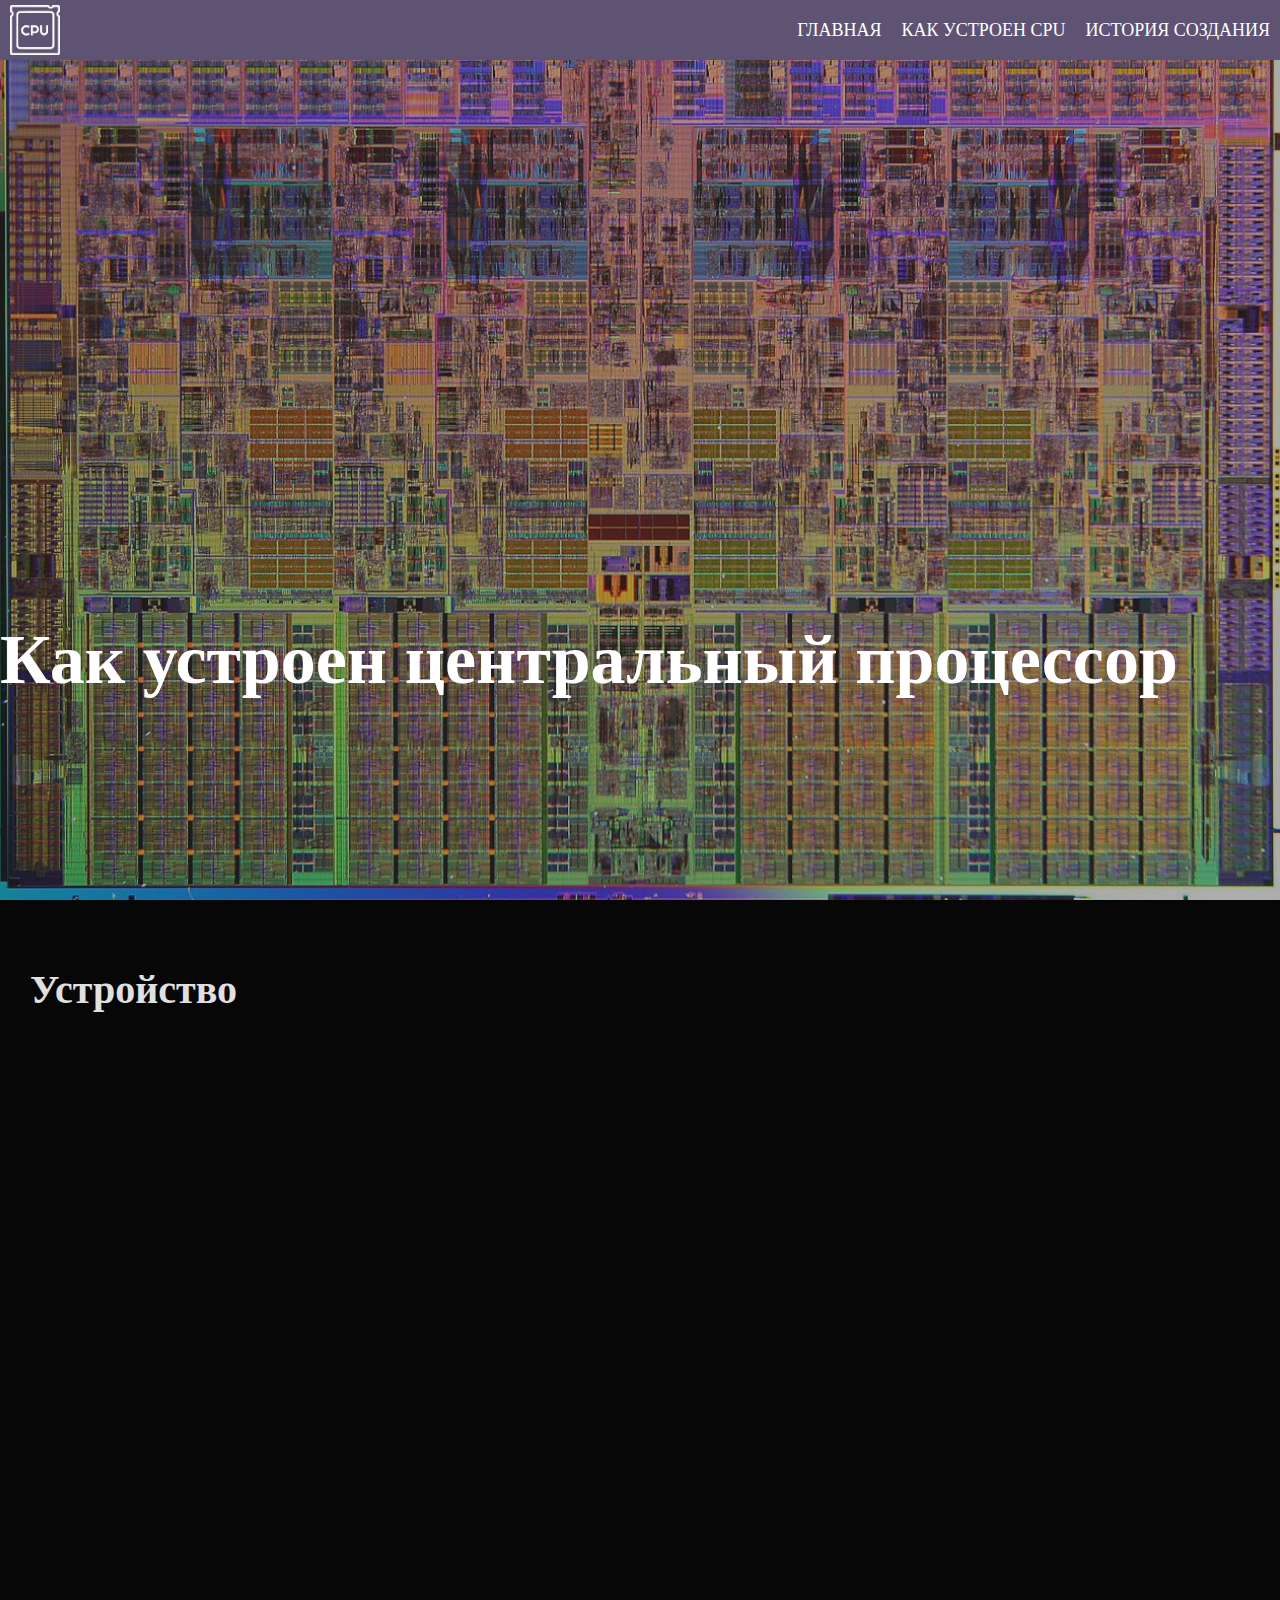
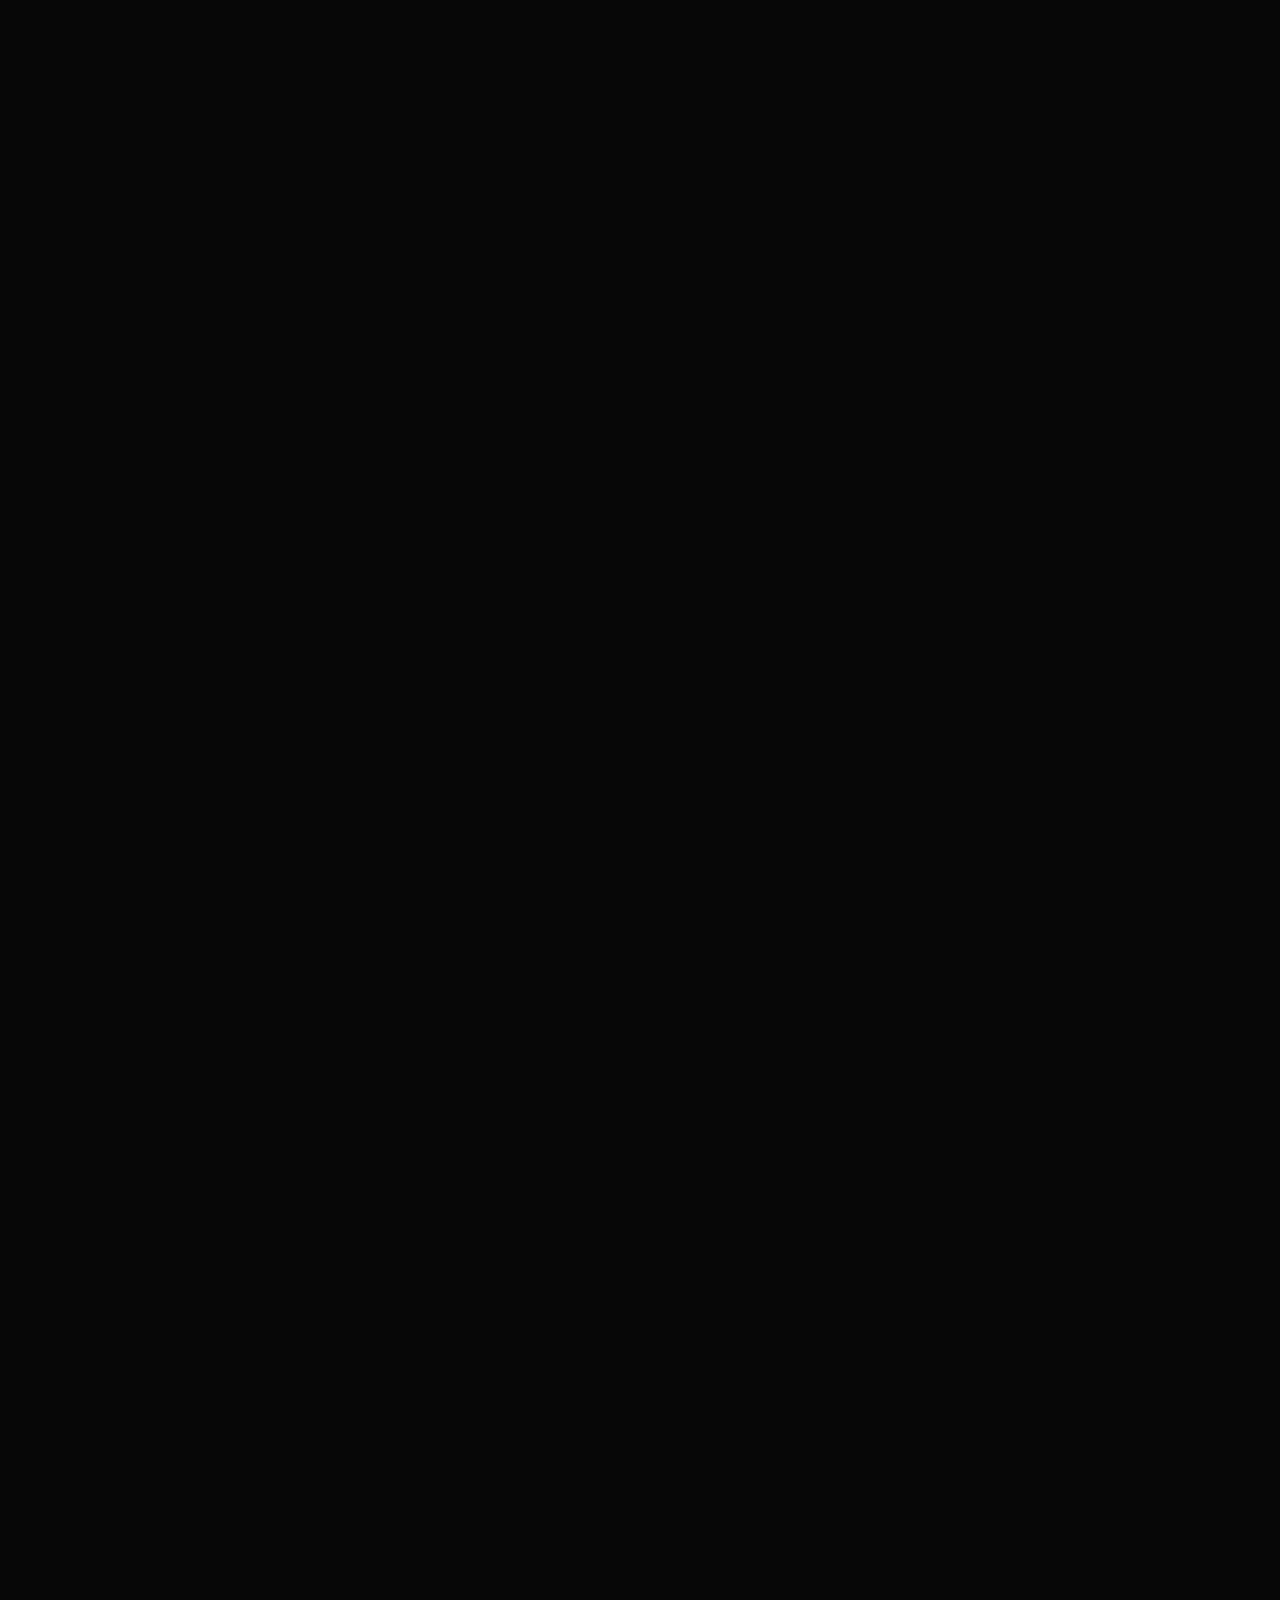
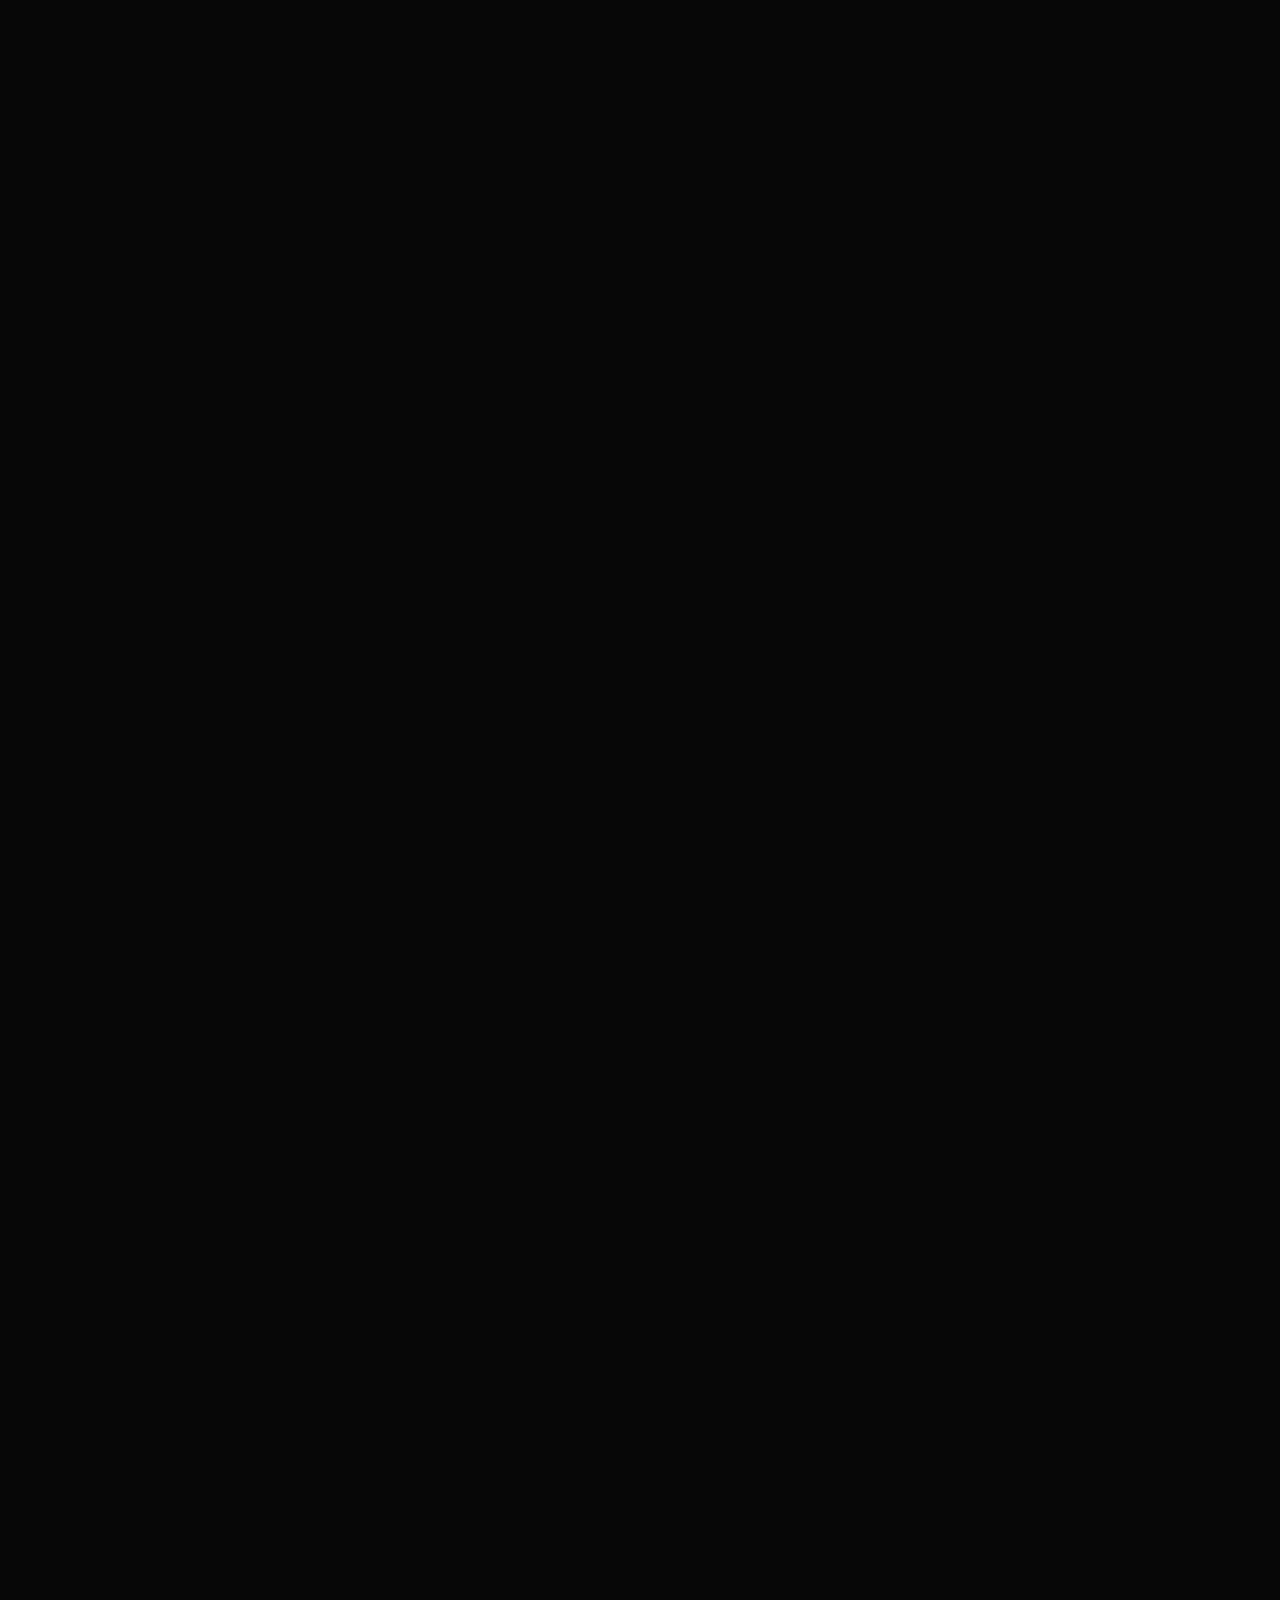
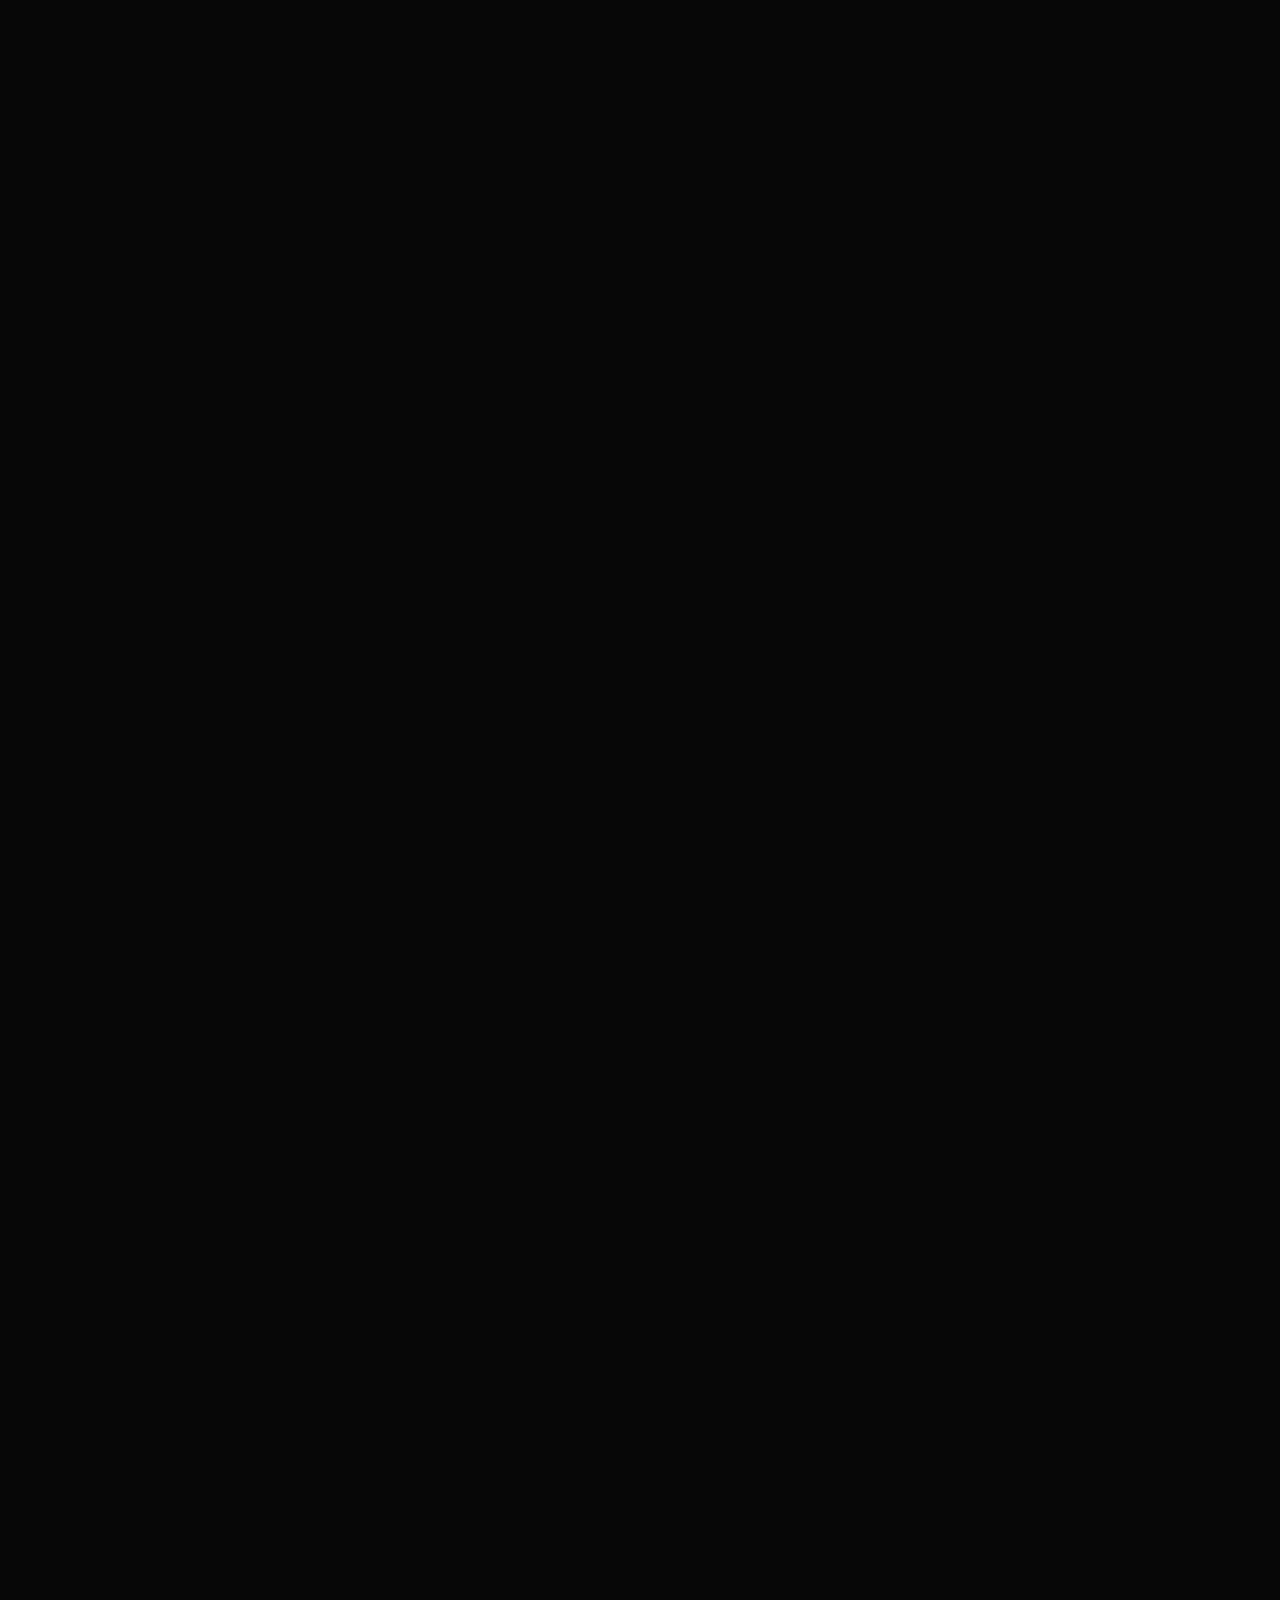
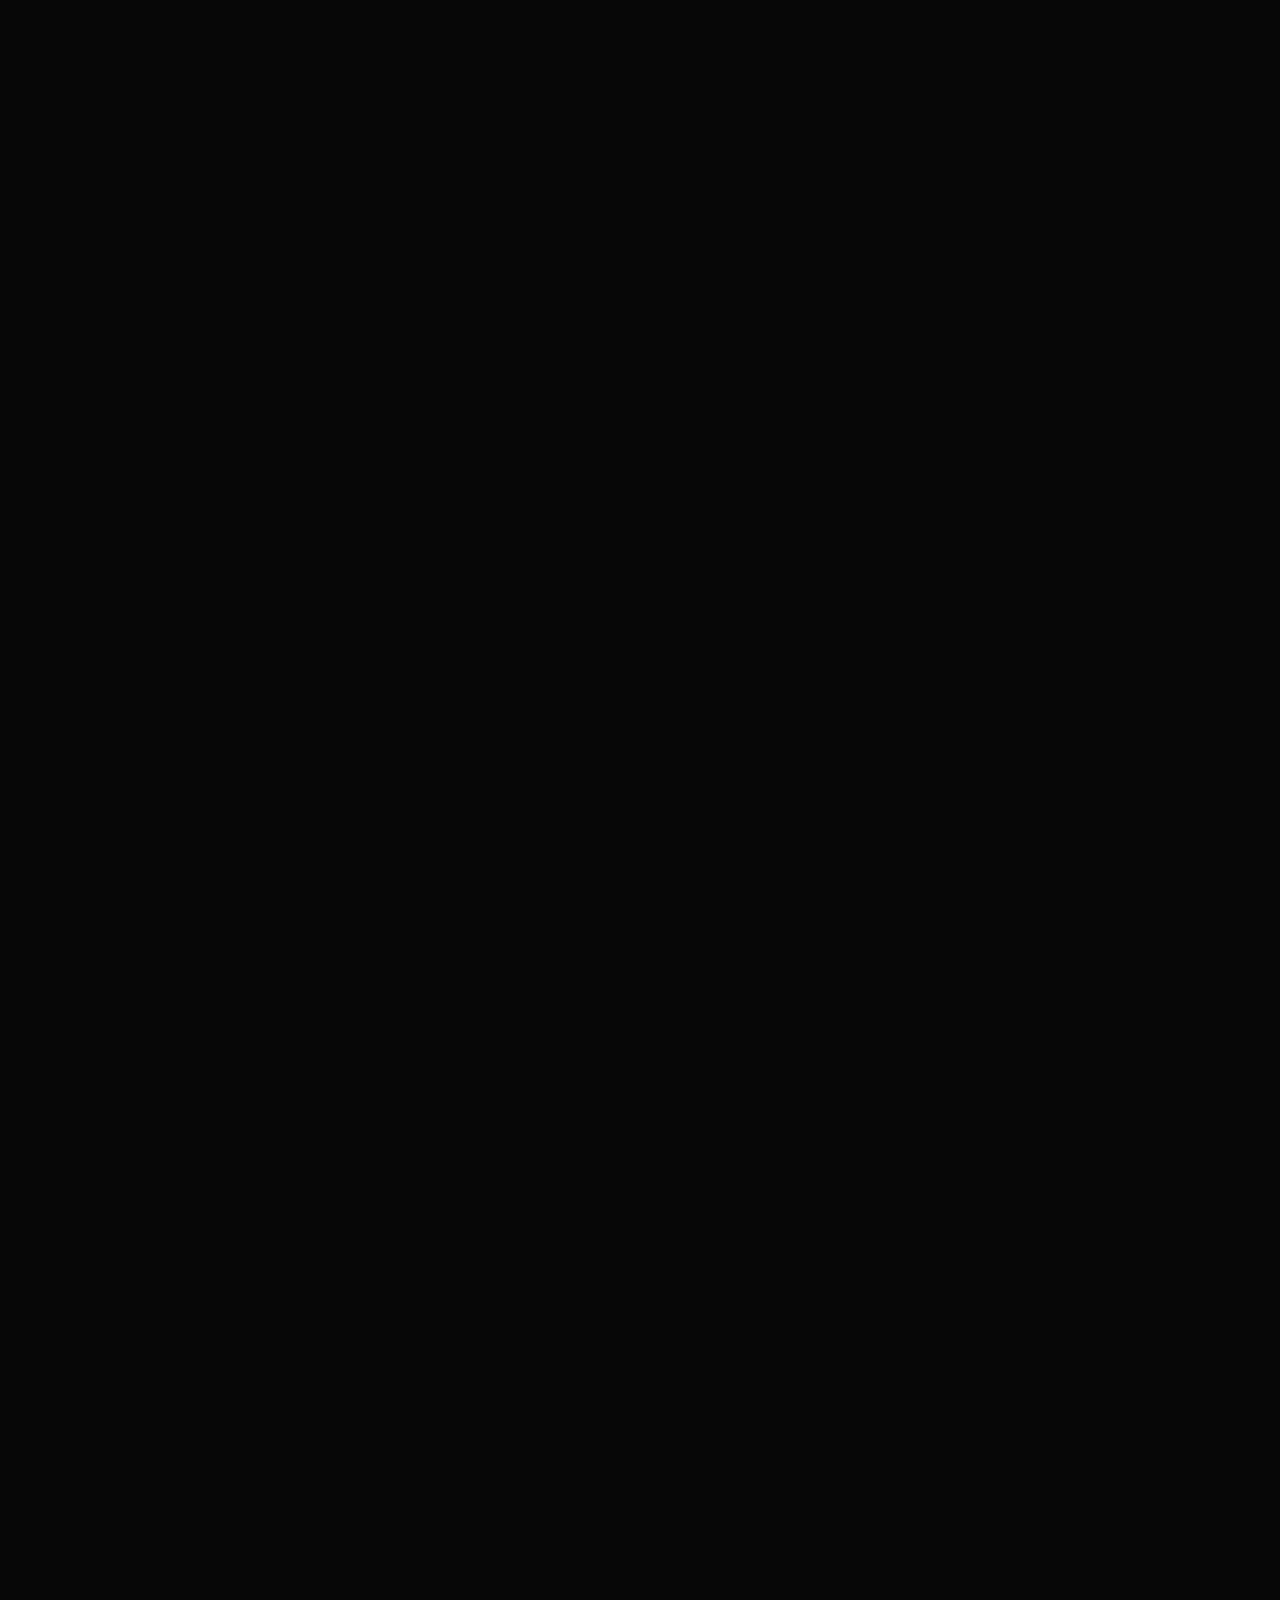
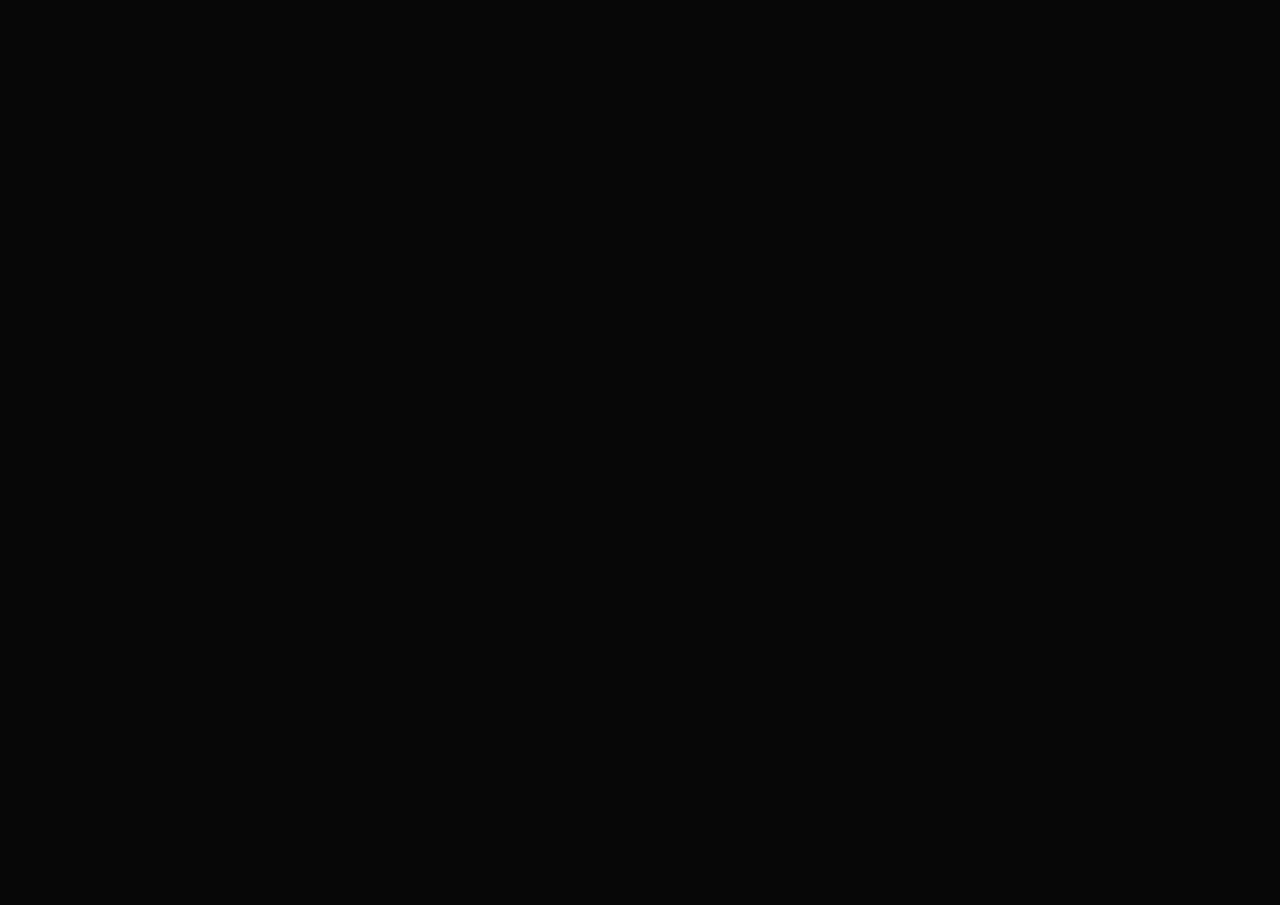
<file: how.html>
<!-- Сообщаем браузеру как стоит обрабатывать эту страницу -->
<!DOCTYPE html>
<!-- Оболочка документа, указываем язык содержимого -->
<html lang="ru">
<!-- Заголовок страницы, контейнер для других важных данных (не отображается) -->
<head>
    <!-- Заголовок страницы в браузере -->
    <title>Как устроен процессор</title>
    <script src="https://code.jquery.com/jquery-3.4.1.slim.min.js"></script>
    <!-- Подключаем CSS -->
    <link rel="stylesheet" href="styles/style.css">
    <link rel="stylesheet" href="styles/stylemkin.css">
    <!-- Кодировка страницы -->
    <meta charset="UTF-8">
    <!-- Адаптив -->
    <meta name="viewport" content="width=device-width">
</head>
<!-- Отображаемое тело страницы -->
<body>
<!-- Оболочка для демонстрации -->
<div class="wrapper">
    <header class="header">
        <div class="container">
            <div class="header_body">
                <a href="index.html" class="header_logo">
                    <img src="Pics/logo1.png" alt="">
                </a>
                <div class="header_burger">
                    <span></span>
                </div>
                <nav class="header_menu">
                    <ul class="header_list">
                        <li>
                            <a href="index.html" class="header_link">Главная</a>
                        </li>
                        <li>
                            <a href="how.html" class="header_link">Как устроен CPU</a>
                        </li>
                        <li>
                            <a href="History.html" class="header_link">История создания</a>
                        </li>
                    </ul>
                </nav>
            </div>
        </div>
    </header>

    <!-- Контент -->
    <div class="fullscreen">
        <div class="fullscreen__content">
            <h1 class="fullscreen__title _anim-items _anim-no-hide">Как устроен центральный процессор</h1>
            <div class="fullscreen__text _anim-items _anim-no-hide"></div>
        </div>
        <div class="fullscreen__image">
            <img src="Pics/how1.jpg" alt="">
        </div>
    </div>
    <div class="page">
        <div class="text">
            <div class="text__container _container">
                <h2 class="text__title">Устройство</h2>
                <div class="text__item _anim-items">
                    <h3 class="_anim-show">Что такое процессор?</h3>
                    <p class="_anim-show">
                        Процессор — это программа или устройство,
                        предназначенные для обработки чего-либо. Является центральным вычислительным элементом любого
                        компьютера, управляет всеми остальными его элементами. Современный микропроцессор — это
                        прямоугольная пластинка из кристаллического кремния. На ее маленькой площади расположены схемы
                        (транзисторы). Пластинка находится в керамическом или пластмассовом корпусе, к которому она
                        подсоединяется посредством золотых проводков. Благодаря такой конструкции процессор легко и
                        надежно подсоединяется к системной плате ПК.
                    </p>
                </div>
                <br>
                <div class="text__item _anim-items">
                    <h2 class="_anim-show">У процессора есть:</h2>
                    <h3 class="_anim-show">Тактовая частота процессора</h3>
                    <p class="_anim-show">
                        Тактовая частота указывает скорость работы процессора в герцах – количество рабочих операций в
                        секунду. Тактовая частота процессора подразделяется на внутреннюю и внешнюю. Да, эта
                        характеристика процессора значительно влияет на скорость работы вашего ПК, но производительность
                        зависит далеко не только от неё.

                        Внутренняя тактовая частота обозначает темп, с которым процессор обрабатывает внутренние
                        команды. Чем выше показатель – тем быстрее внешняя тактовая частота.

                        Внешняя тактовая частота определяет, с какой скоростью процессор обращается к оперативной
                        памяти.
                    </p>
                </div>
                <br>
                <div class="text__item _anim-items">
                    <h3 class="_anim-show">Разрядность процессора</h3>
                    <p class="_anim-show">Разрядность представляет собой предельное количество разрядов двоичного числа,
                        над которым может производиться машинная операция передачи информации.
                    </p>
                </div>
                <br>
                <div class="text__item _anim-items">
                    <h3 class="_anim-show">Размерность технологического процесса</h3>
                    <p class="_anim-show">Определяет размеры транзистора (толщину и длину затвора). Частота работы
                        кристалла определяется частотой переключений транзисторов (из закрытого состояния в открытое). С
                        уменьшением размера уменьшается выделение тепла. Размерность технологического процесса
                        измеряется в нанометрах.
                    </p>
                </div>
                <br>
                <div class="text__item _anim-items">
                    <h3 class="_anim-show">Сокет (разъем)</h3>
                    <p class="_anim-show">Гнездовой или щелевой разъем, предназначен для интеграции чипа в схему
                        материнской платы. Каждый разъем допускает установку только определенного типа процессоров.
                    </p>
                    <div class="list">
                        <div class="list__container _container">
                            <ul class="list__items">
                                <ul class="list__item _anim-items">
                                    <li>PGA (Pin Grid Array) – корпус квадратной или прямоугольной формы, штырьковые
                                        контакты
                                    </li>
                                    <li>BGA (Ball Grid Array) – шарики припоя</li>
                                    <li>LGA (Land Grid Array) – контактные площадки</li>
                                </ul>
                            </ul>
                        </div>
                    </div>
                </div>
                <div class="text__item _anim-items">
                    <h3 class="_anim-show">Кэш-память процессора</h3>
                    <p class="_anim-show">Кэш-память процессора является одной из ключевых характеристик, на которую
                        стоит обратить внимание при выборе. Кэш-память – массив сверхскоростной энергозависимой ОЗУ.
                        Является буфером, в котором хранятся данные, с которыми процессор взаимодействует чаще или
                        взаимодействовал в процессе последних операций. Благодаря этому уменьшается количество обращений
                        процессора к основной памяти. Этот вид памяти делится на три уровня: L1, L2, L3. Каждый из
                        уровней отличается по размеру памяти и скорости, и задачи ускорения у них отличаются. L1 — самый
                        маленький и быстрый, L3 — самый большой и медленный. К каждому уровню процессор обращается
                        поочередно (от меньшего к большему), пока не обнаружит в одном из них нужную информацию. Если
                        ничего не найдено, обращается к оперативной памяти.
                    </p>
                </div>
                <br>
                <div class="text__item _anim-items">
                    <h3 class="_anim-show">Энергопотребление и тепловыделение</h3>
                    <p class="_anim-show">Чем выше энергопотребление процессора, тем выше его тепловыделение.
                        TDP (Thermal Design Power) – параметр, указывающий на то количество тепла, которое способна
                        отвести охлаждающая система от определенного процессора при наибольшей нагрузке. Значение
                        представлено в ваттах при максимальной температуре корпуса процессора.

                        ACP (Average CPU Power) – средняя мощность процессора, показывающая энергопотребление процессора
                        при конкретных задачах.
                    </p>
                </div>
                <br>
                <div class="text__item _anim-items">
                    <h3 class="_anim-show">Рабочая температура процессора</h3>
                    <p class="_anim-show">Наивысший показатель температуры поверхности процессора, при котором возможна
                        нормальная работа (54-100 °С). Этот показатель зависит от нагрузки на процессор и от качества
                        отвода тепла. При превышении предела компьютер либо перезагрузится, либо просто отключится. Это
                        очень важная характеристика процессора, которая напрямую влияет на выбор типа охлаждения.
                    </p>
                </div>
                <br>
                <div class="text__item _anim-items">
                    <h3 class="_anim-show">Множитель и системная шина</h3>
                    <p class="_anim-show">Front Side Bus – частота системной шины материнской платы. Тактовая частота
                        процессора является произведением частоты FSB на множитель процессора. У большинства процессоров
                        заблокирован разгон по множителю, поэтому приходится разгонять по шине.
                    </p>
                </div>
                <br>
                <div class="text__item _anim-items">
                    <h3 class="_anim-show">Встроенное графическое ядро</h3>
                    <p class="_anim-show">Процессор может быть оснащен графическим ядром, отвечающим за вывод
                        изображения на монитор. В последние годы, встроенные видеокарты такого рода хорошо
                        оптимизированы и без проблем тянут основной пакет программ и большинство игр на средних или
                        минимальных настройках. Для работы в офисных приложениях и серфинга в интернете, просмотра Full
                        HD видео и игры такой видеокарты вполне достаточно.
                    </p>
                </div>
                <br>
                <div class="text__item _anim-items">
                    <h3 class="_anim-show">Количество ядер (потоков)</h3>
                    <p class="_anim-show">Многоядерность одна из важнейших характеристик центрального процессора, но в
                        последнее время ей уделяют слишком много внимания. Не так давно процессоры были одноядерными, их
                        производительность на то время была достаточно хорошой, и не требовала увеличения мощности,
                        когда процессоры уже уперлись в какой-то “потолок”. На замену одноядерным пришли процессоры с 2,
                        4 и 8 ядрами.
                        Если 2 и 4-ядерные вошли в обиход очень быстро, процессоры с 8 ядрами пока не так востребованы.
                        Для использования офисных приложений и серфинга в интернете достаточно 2 ядер, 4 ядра требуются
                        для САПР и графических приложений, которым просто необходимо работать в несколько потоков.
                        Что касается 8 ядер, очень мало программ поддерживают так много потоков, а значит, такой
                        процессор для большинства приложений просто бесполезен. Обычно, чем меньше потоков, тем больше
                        тактовая частота. Из этого следует, что если программа, адаптированная под 4 ядра, а не под 8,
                        на 8-ядерном процессе она будет работать медленнее. Но этот процессор отличное решение для тех,
                        кому необходимо работать сразу в большом количестве требовательных программ одновременно.
                        Равномерно распределив нагрузку по ядрам процессора можно наслаждаться отличной
                        производительностью во всех необходимых программ.
                        В большинстве процессоров количество физических ядер соответствует количеству потоков: 8 ядер –
                        8 потоков. Но есть процессоры, где благодаря Hyper-Threading, к примеру, 4-ядерный процессор
                        может обрабатывать 8 потоков одновременно.
                    </p>
                </div>
                <br>
                <div class="text__item _anim-items">
                    <h3 class="_anim-show">Как это работает</h3>
                    <p class="_anim-show">Сам процессор представляет собой небольшую квадратную пластину (чип), внутри
                        которой находятся миллионы транзисторов.

                        Если говорить о том, как работает процессор Intel или его конкурент AMD, нужно посмотреть, как
                        устроены эти чипы. Первый микропроцессор появился еще в далеком 1971 году. Он мог выполнять
                        только простейшие операции сложения и вычитания с обработкой всего лишь 4 бит информации, т. е.
                        имел 4-битную архитектуру.
                        Современные процессоры, как и первый, основаны на транзисторах и обладают куда большим
                        быстродействием. Изготавливаются они методом фотолитографии из определенного числа отдельных
                        кремниевых пластинок, составляющих единый кристалл, в который как бы впечатаны транзисторы.
                        Схема создается на специальном ускорителе разогнанными ионами бора. Во внутренней структуре
                        процессоров основными компонентами являются ядра, шины и функциональные частицы, называемые
                        ревизиями.
                        Если посмотреть, как работает процессор, нужно четко представлять себе, что любая команда имеет
                        две составляющие – операционную и операндную.
                        Операционная часть указывает, что должна выполнить в данный момент компьютерная система,
                        операнда определяет то, над чем должен работать именно процессор. Кроме того, ядро процессора
                        может содержать два вычислительных центра, которые разделяют выполнение команды на несколько
                        этапов:
                    </p>
                    <div class="list">
                        <div class="list__container _container">
                            <h2 class="list__title"></h2>
                            <ul class="list__items">
                                <ul class="list__item _anim-items">
                                    <li>Выработка</li>
                                    <li>Дешифрование</li>
                                    <li>Выполнение команды</li>
                                    <li>Обращение к памяти самого процессора</li>
                                    <li>Сохранение результатов</li>
                                </ul>
                            </ul>
                        </div>
                    </div>
                    <p class="_anim-show">
                        Сегодня применяется раздельное кэширование в виде использования двух уровней кэш-памяти, что
                        позволяет избежать перехвата двумя и более командами обращения к одному из блоков памяти.
                        Процессоры по типу обработки команд разделяют на линейные (выполнение команд в порядке очереди
                        их записи), циклические и разветвляющиеся (выполнение инструкций после обработки условий
                        ветвления).
                        Среди основных функций, возложенных на процессор, в смысле выполняемых команд или инструкций
                        различают основные задачи:

                        математические действия на основе арифметико-логического устройства;
                        перемещение данных (информации) из одного типа памяти в другой;
                        принятие решения по исполнению команды, и на его основе – выбор переключения на выполнения
                        других наборов команд.
                        Взаимодействие с памятью (ПЗУ и ОЗУ)

                        В этом процессе следует отметить такие компоненты, как шина и канал чтения и записи, которые
                        соединены с запоминающими устройствами. ПЗУ содержит постоянный набор байт. Сначала адресная
                        шина запрашивает у ПЗУ определенный байт, затем передает его на шину данных, после чего канал
                        чтения меняет свое состояние и ПЗУ предоставляет запрошенный байт.
                        Но процессоры могут не только считывать данные из оперативной памяти, но и записывать их. В этом
                        случае используется канал записи. Но, если разобраться, по большому счету современные компьютеры
                        чисто теоретически могли бы и вовсе обойтись без ОЗУ, поскольку современные микроконтроллеры
                        способны размещать нужные байты данных непосредственно в памяти самого процессорного чипа. Но
                        вот без ПЗУ обойтись никак нельзя.
                        Кроме всего прочего, старт системы запускается с режима тестирования оборудования (команды
                        BIOS), а только потом управление передается загружаемой операционной системе.
                        Нужно четко понимать, что, если бы процессор не работал, компьютер бы не смог начать загрузку
                        вообще.
                        Но на примере функционирования человеческого организма нужно понимать, что в случае остановки
                        сердца умирает весь организм. Так и с компьютерами. Не работает процессор – «умирает» вся
                        компьютерная система.
                    </p>
                </div>
                <br>
                <br>
                <div class="text__item _anim-items">
                    <h2 class="_anim-show">История создания. Дальнейшее развитие процессоров</h2>
                    <p class="_anim-show">В настоящее время технология развивается стремительно, каждый год появляется
                        несколько новых микропроцессоров. Однако факторы, влияющие на это развитие, известны. Зная эти
                        факторы, довольно уверенно можно предсказывать и основные пути развития процессоров в ближайшем
                        будущем.
                        Нам необходимо, выявить основную цель развития процессоров, определить ограничения, которые
                        накладываются на процессоры, оценить существующие современные подходы построения
                        микропроцессоров.
                    </p>
                </div>
                <div class="text__item _anim-items">
                    <p class="_anim-show">
                        Устремления и ограничения - общая цель, которую стремятся достичь все разработчики
                        микропроцессоров – получить процессор максимальной производительности с наименьшими затратами
                        как в разработке, так и в производстве. При этом процессор должен быть как можно более
                        универсален. Лишь при достаточно большой массовости производства можно разделить все расходы по
                        разработке модели на такое количество выпущенных экземпляров, что цена одного процессора будет
                        иметь разумный размер. Если же процессор найдет весьма узкое применение, то львиную долю его
                        стоимости будут составлять расходы по собственно разработке процессора, а не расходы по его
                        производству. Именно поэтому так дороги уникальные серверные и процессорные платформы,
                        применяемые для нужд обороны и прочих малораспространенных задач. В общем случае, расходы по
                        разработке, скажем, новой модели Celeron и какой-либо сложной специализированной структуры
                        весьма сопоставимы. Однако цена специализированной системы будет превышать цену обычной в
                        десятки раз.
                    </p>
                </div>
                <div class="text__item _anim-items">
                    <p class="_anim-show">
                        Проще всего создать процессор, оптимизированный под одну-единственную задачу. В рамках этой
                        задачи можно достичь пика производительности для данной элементной базы. Но в связи с
                        универсальностью происходят потери в производительности. Борьба противоположных требований, при
                        всей своей простоте, является основным фактором влияния.
                        Другим фактором, является удобство применения процессора для разработки приложений. При
                        разработке любого сложного проекта на каком-то этапе сама технология производства оказывается
                        делом первостепенной важности. Качественная реализация проекта оказывается невозможной без
                        применения специальных средств для контроля за качеством производимых программных продуктов.
                        Именно в этом заключаются корни популярности объектно-ориентированного подхода в языках высокого
                        уровня. В той же мере и на уровне машинных кодов удобство системы команд может оказывать большое
                        влияние на качество работы. Чем удобнее окажется процессор для разработчиков, тем больше будет
                        выпущено программных продуктов именно для этой платформы, и тем привлекательней окажется эта
                        платформа для конечных пользователей. Процессор должен обладать максимальной
                        производительностью, при этом он должен сохранять свою относительную универсальность,
                        обеспечивающую массовость производства. Также процессор должен быть достаточно удобен для
                        разработки сложных приложений. С учетом всех этих требований можно рассматривать ныне
                        существующие модели, оценивать их перспективность и, до некоторой степени, предсказывать их
                        дальнейшее развитие.
                    </p>
                </div>
                <div class="text__item _anim-items">
                    <p class="_anim-show">
                        Самым существенным фактором, влияющим на архитектурные решения современных процессоров, является
                        постоянное совершенствование технологии производства. Как следствие,- рост уровня интеграции,
                        уменьшение задержек в транзисторах и связях, снижение энергопотребления при переключении
                        транзистора.С ростом уровня интеграции увеличиваются ресурсы на кристалле и повышается тактовая
                        частота работы, что позволяет повышать производительность процессоров. Первое направление
                        связано с увеличением объёма внутренней кэш-памяти. Второе направление связано с реализацией в
                        процессорах принципов конвейеризации и параллельной обработки в нескольких конвейерах на разных
                        стадиях выборки и выполнения команд.
                    </p>
                </div>
                <div class="text__item _anim-items">
                    <p class="_anim-show">
                        Практически все накопленные в процессе конкуренции различных фирм архитектурные решения находят
                        своё воплощение в новых архитектурах. В архитектуре современных процессоров различных
                        производителей много общего, и ставится вопрос об унификации архитектур.
                        Современный процессор – это 64-разрядный суперконвейерный, суперскалярный процессор с
                        RISC-операционным ядром и большим числом дополнительных блоков, реализующий динамическое
                        исполнение команд. Для эффективной обработки данных мультимедиа и графики система команд
                        современных процессоров расширяется за счёт специализированных команд мультимедийной обработки.
                    </p>
                </div>
                <div class="text__item _anim-items">
                    <p class="_anim-show">
                        Для унификации структур обработки данных в структуры некоторых современных процессоров включают
                        специальные преобразователи исходных кодов команд во внутренние машинные команды
                        «исполнительного процессора».
                        Масштабные исследования ведутся по созданию процессорных элементов и компьютеров в целом с
                        использованием принципиально иной элементной базы: биполярных молекул, молекул ДНК, квантовых
                        кубитов и света.
                    </p>
                </div>
            </div>
        </div>
    </div>
</div>
<script src="scripts/scriptmkin.js"></script>
<script src="scripts/script.js"></script>
</body>
</html>
</file>
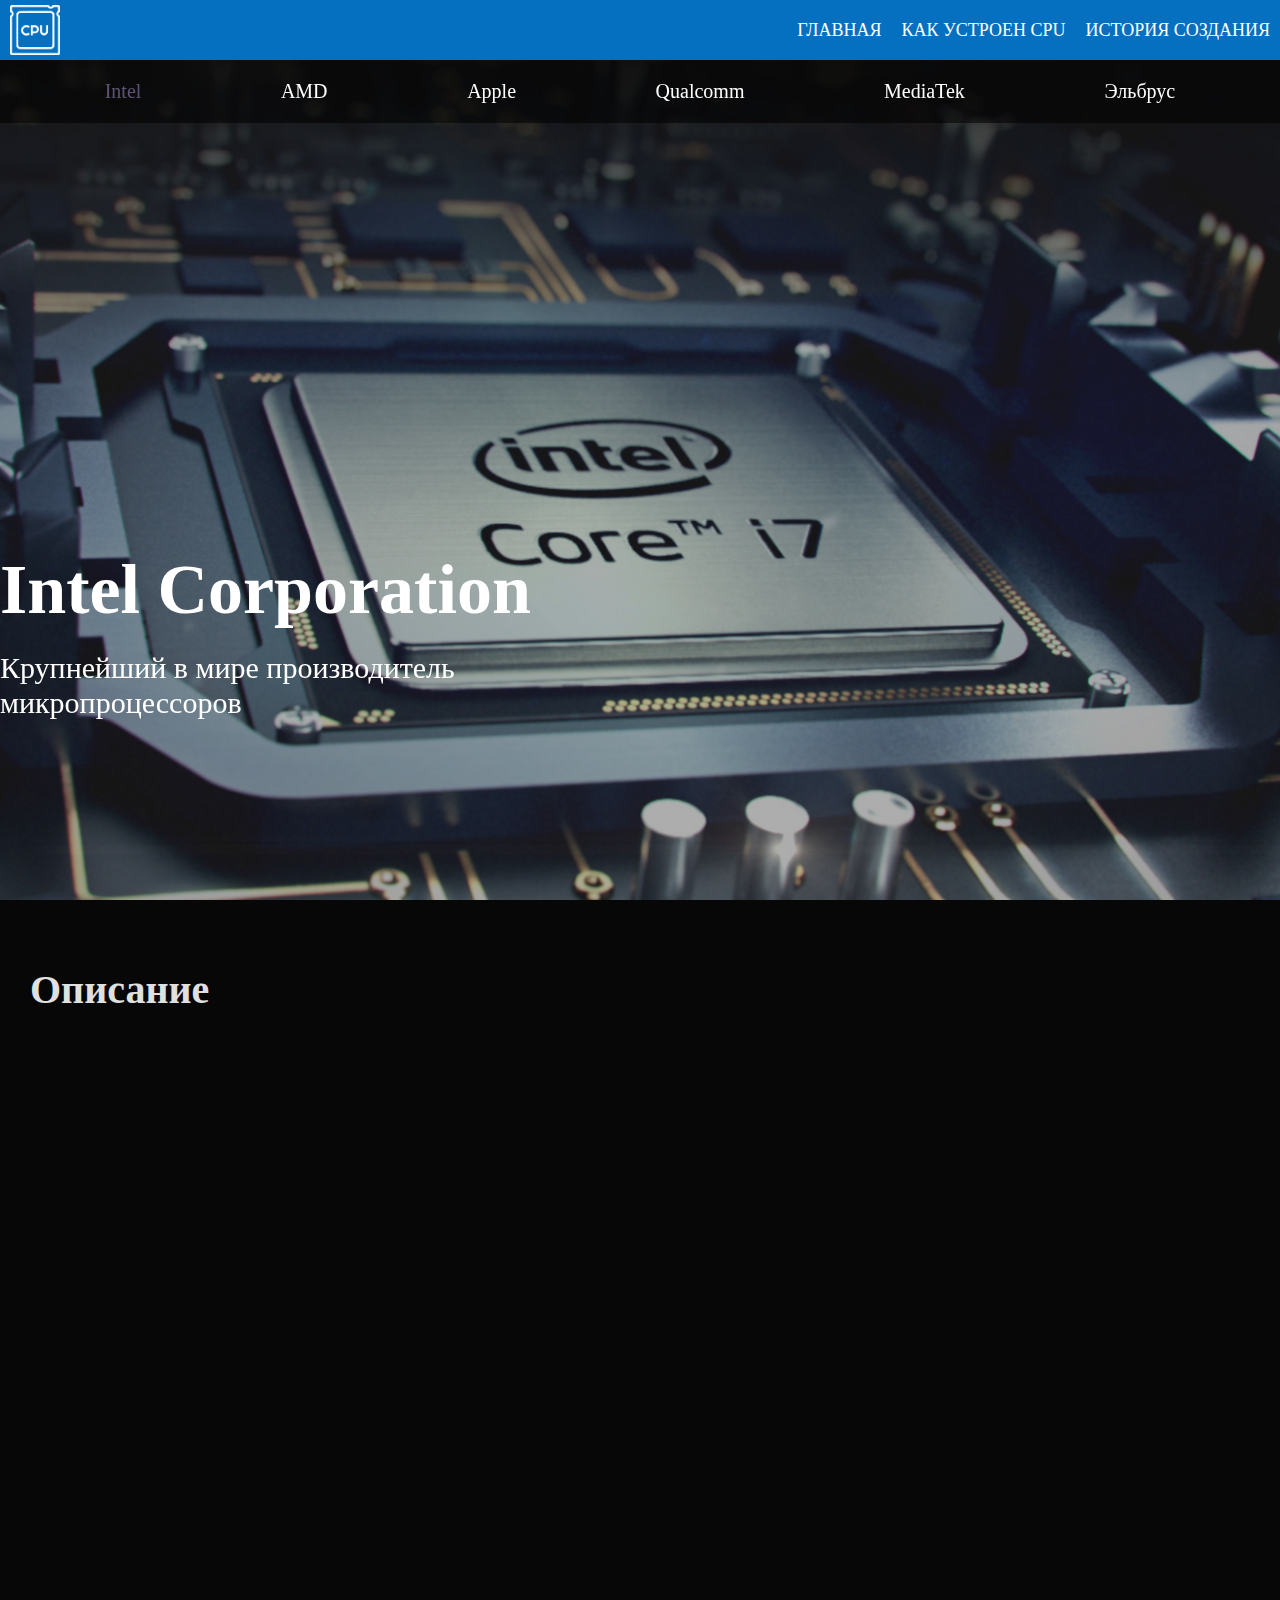
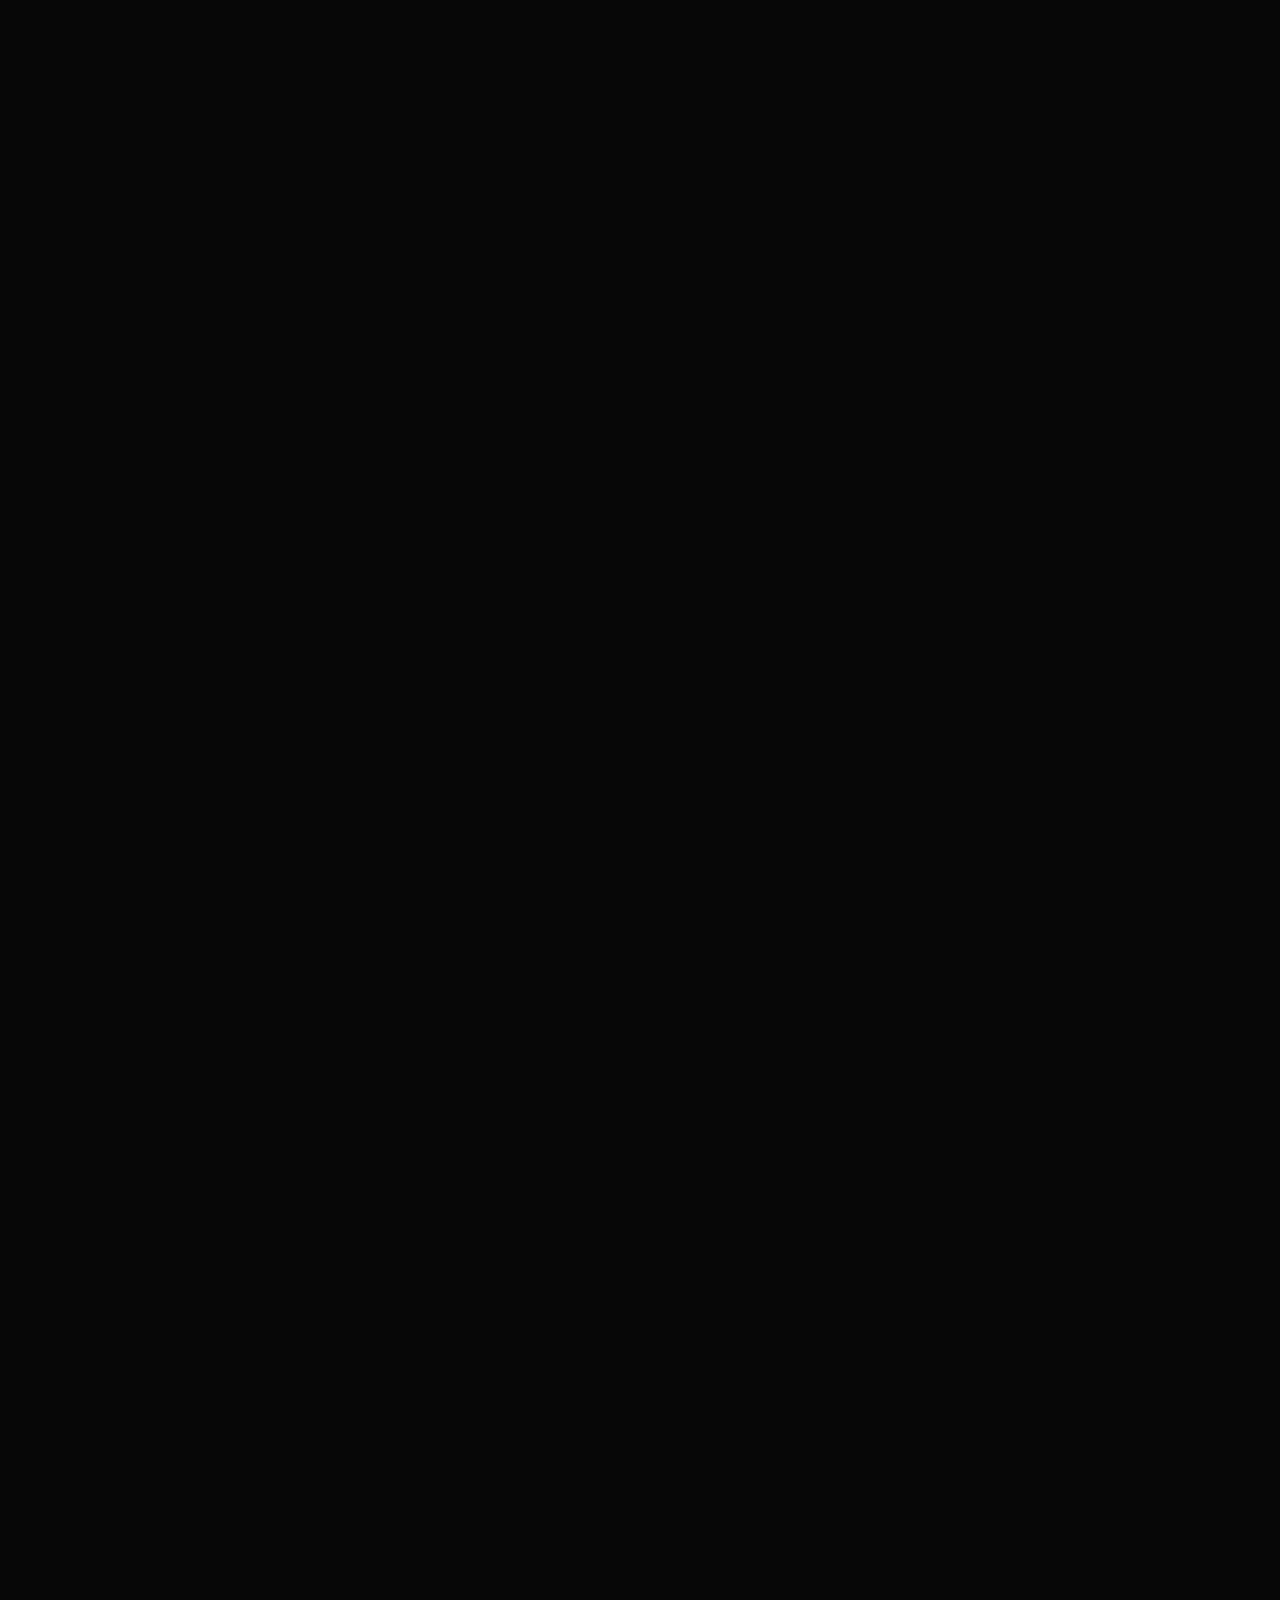
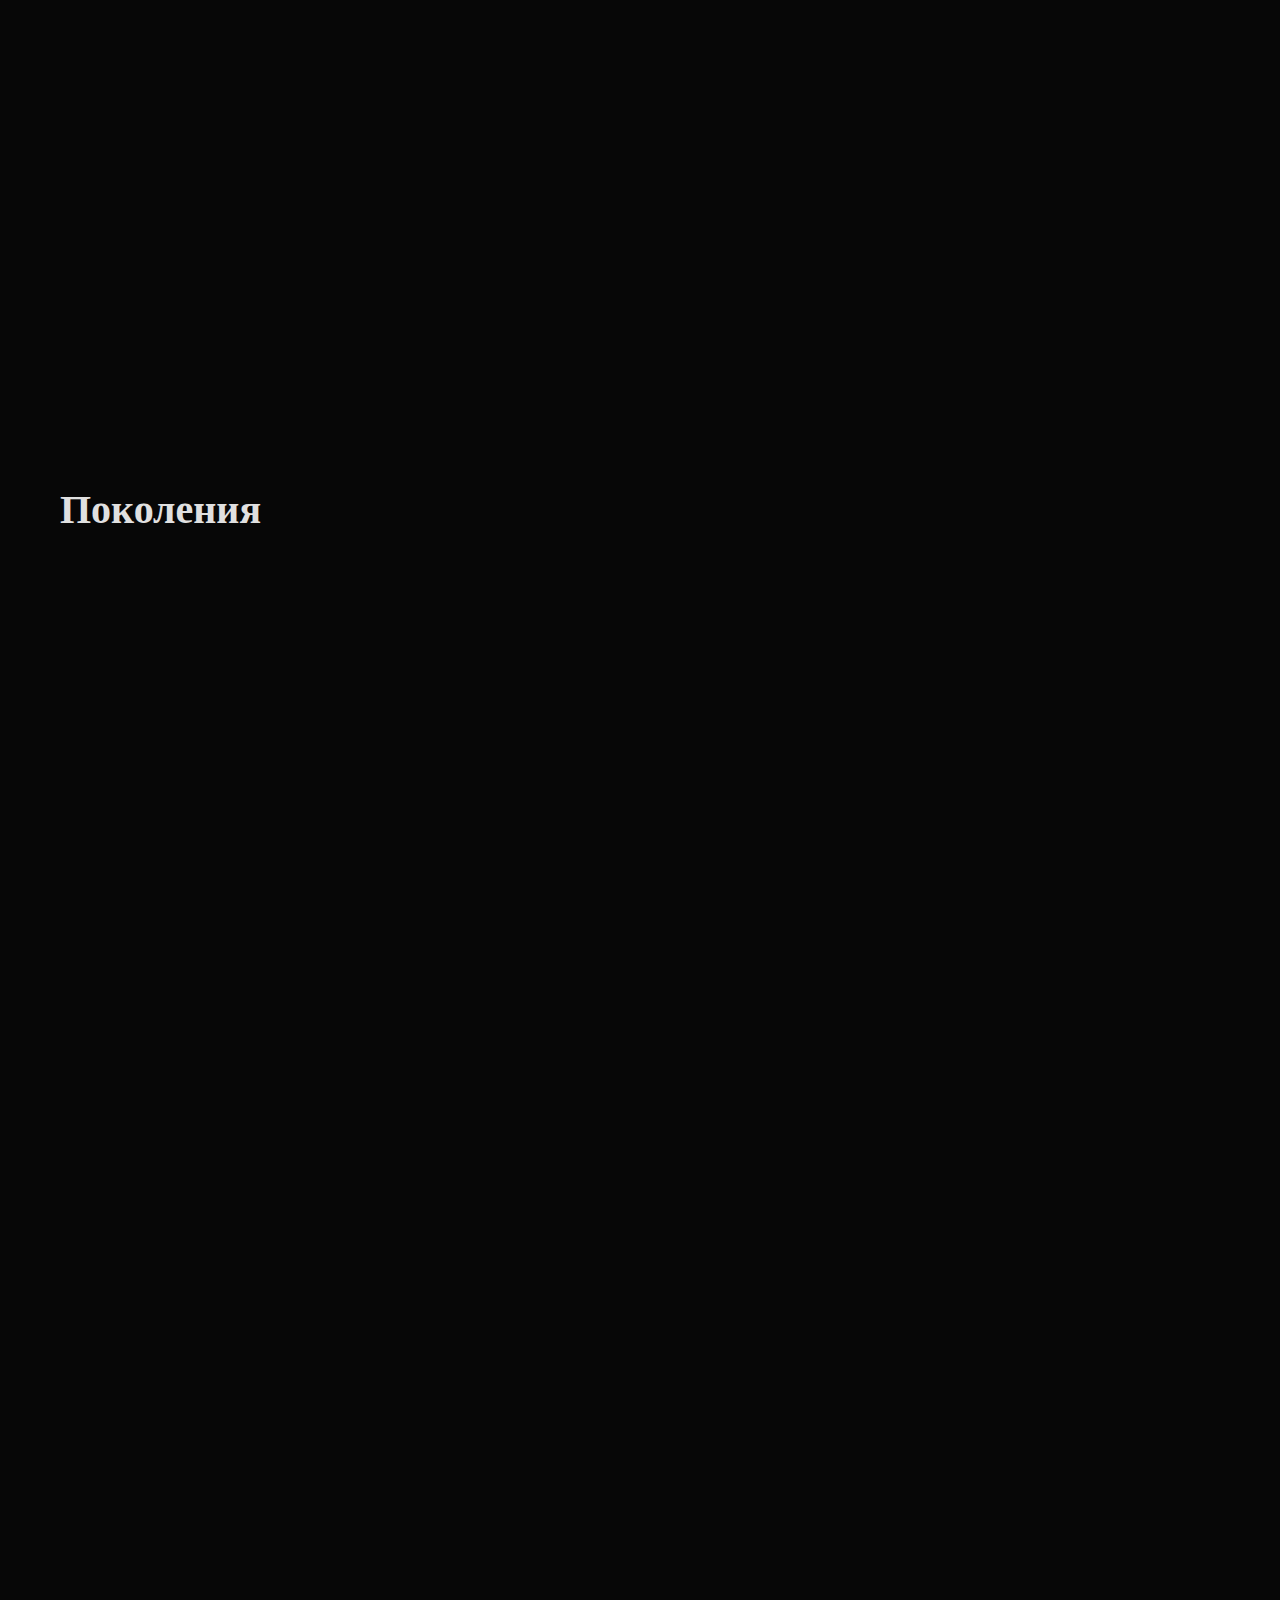
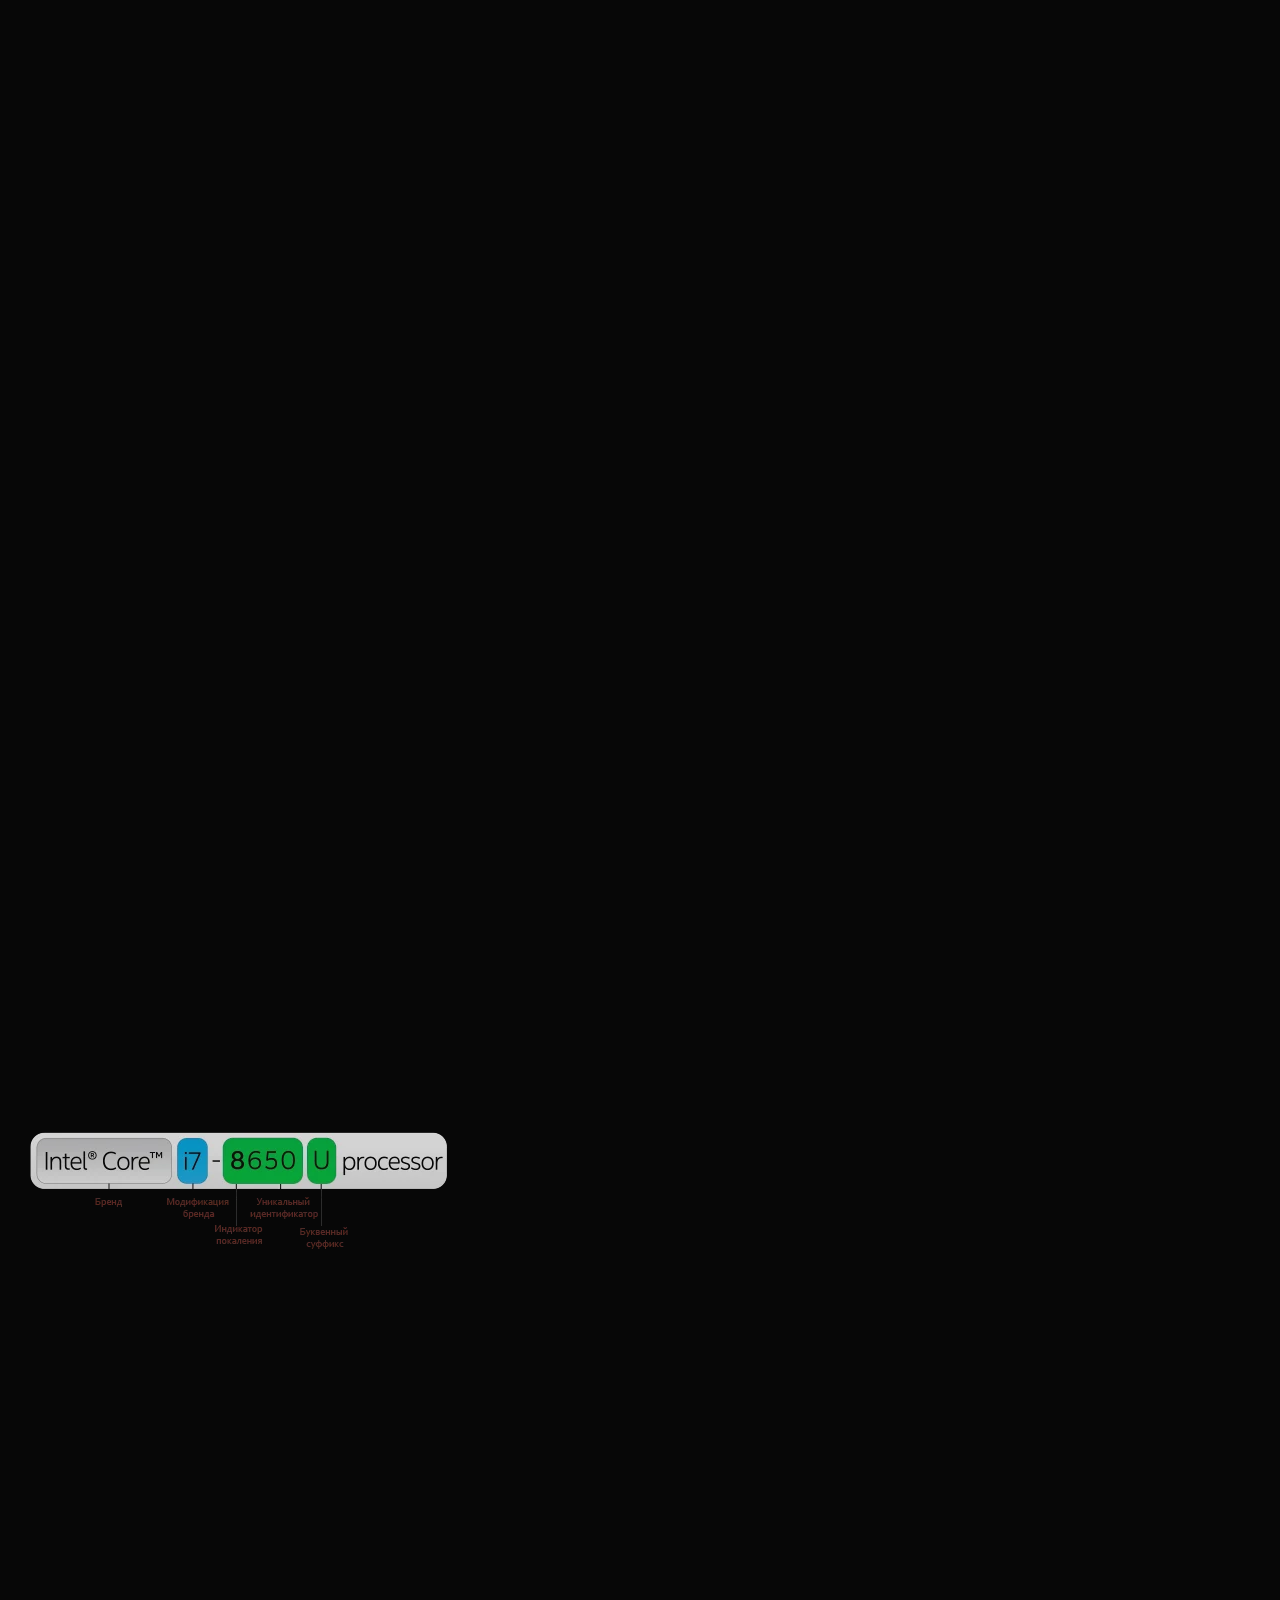
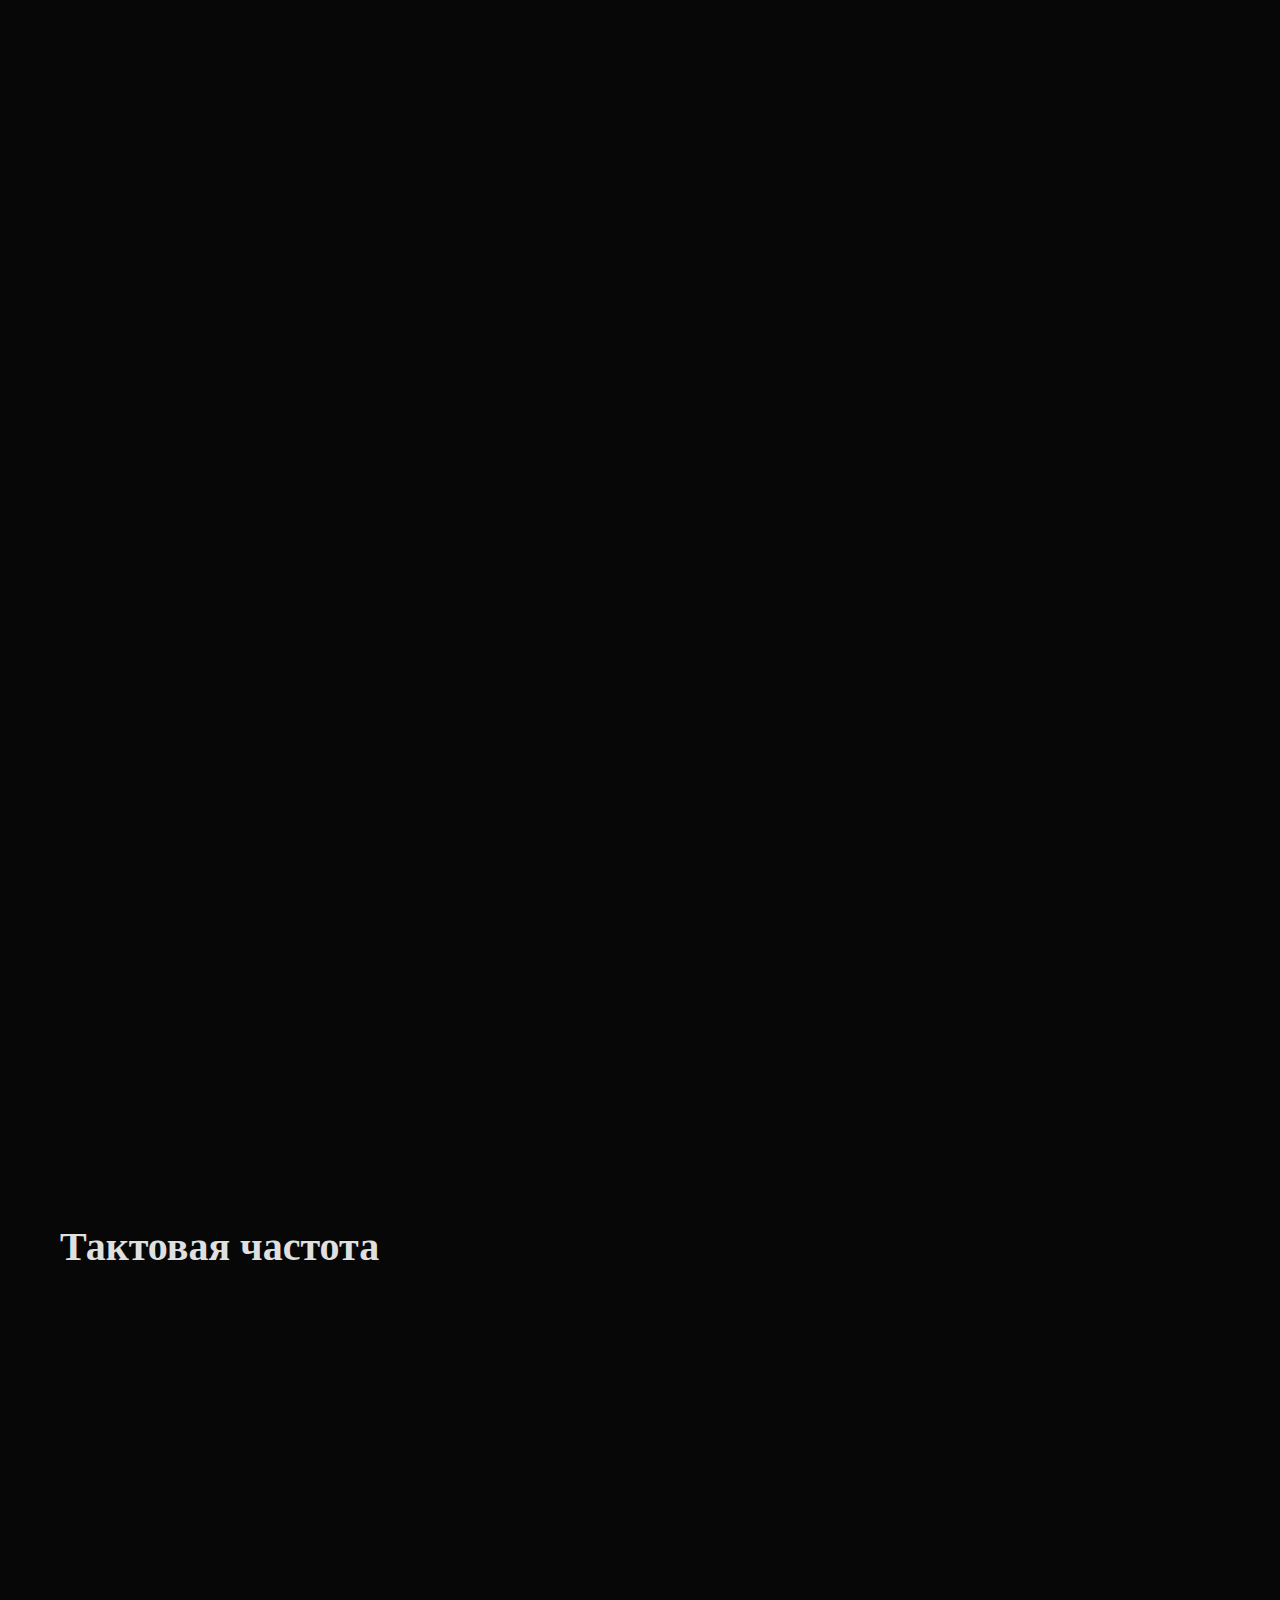
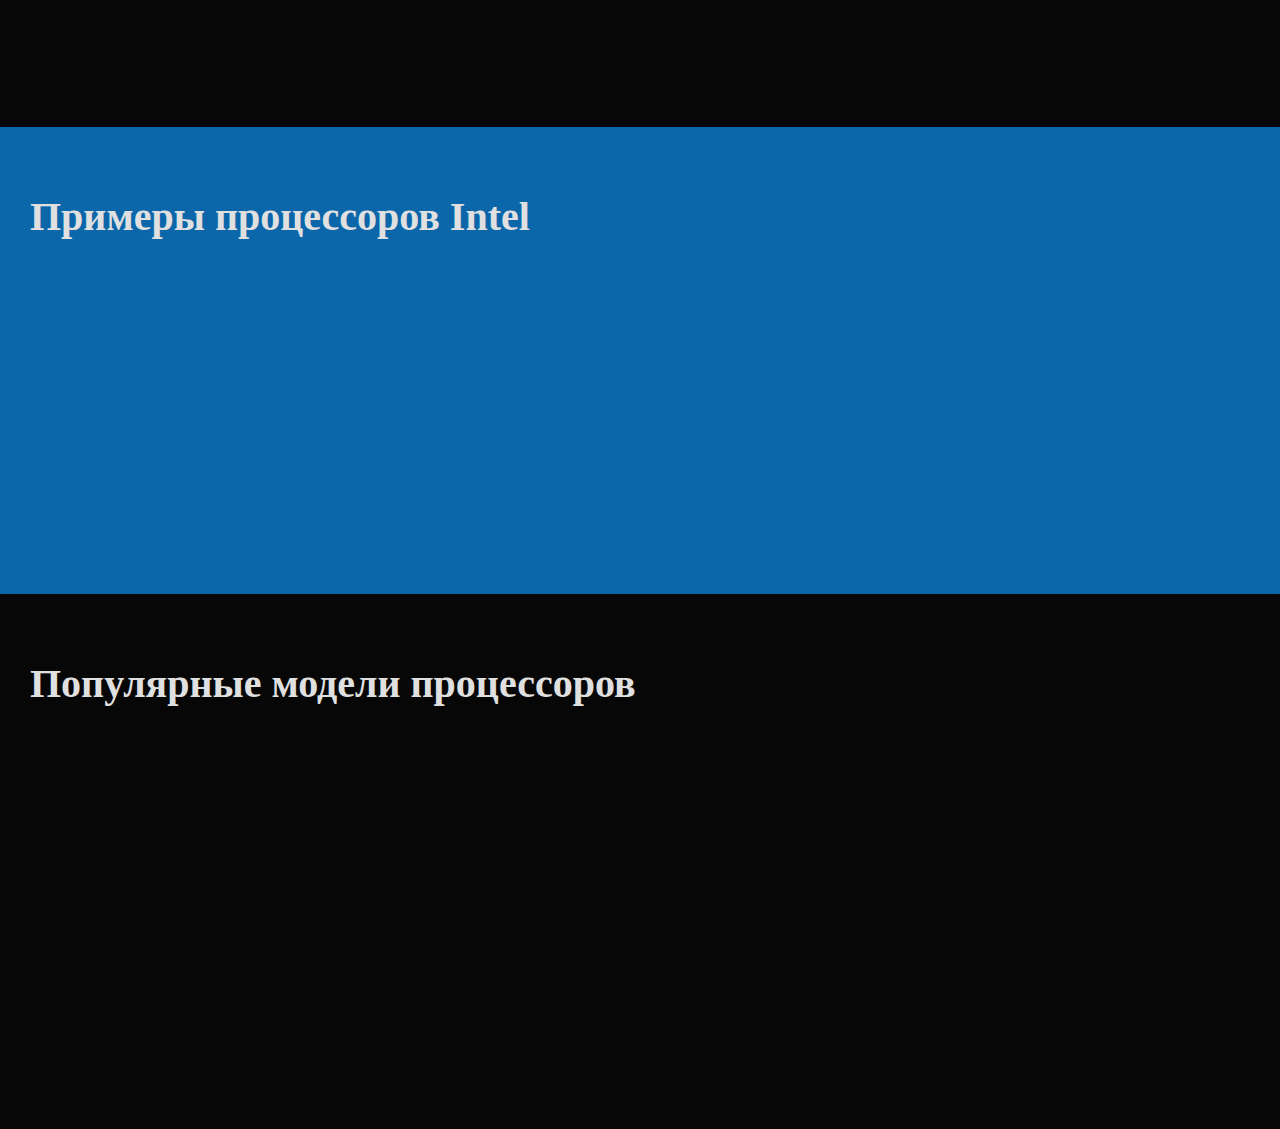
<file: intel.html>
<!-- Сообщаем браузеру как стоит обрабатывать эту страницу -->
<!DOCTYPE html>
<!-- Оболочка документа, указываем язык содержимого -->
<html lang="ru">
<!-- Заголовок страницы, контейнер для других важных данных (не отображается) -->
<head>
    <!-- Заголовок страницы в браузере -->
    <title>Intel Corporation</title>
    <script src="https://code.jquery.com/jquery-3.4.1.slim.min.js"></script>
    <!-- Подключаем CSS -->
    <link rel="stylesheet" href="styles/style.css">
    <link rel="stylesheet" href="styles/stylemkin.css">
    <link rel="stylesheet" href="styles/intel.css">
    <!-- Кодировка страницы -->
    <meta charset="UTF-8">
    <!-- Адаптив -->
    <meta name="viewport" content="width=device-width">
    <style>
        a {
            text-decoration: none;
        }
    </style>
</head>
<!-- Отображаемое тело страницы -->
<body>
<!-- Оболочка для демонстрации -->
<div class="wrapper">
    <header class="header">
        <div class="container">
            <div class="header_body">
                <a href="index.html" class="header_logo">
                    <img src="Pics/logo1.png" alt="">
                </a>
                <div class="header_burger">
                    <span></span>
                </div>
                <nav class="header_menu">
                    <ul class="header_list">
                        <li>
                            <a href="index.html" class="header_link">Главная</a>
                        </li>
                        <li>
                            <a href="how.html" class="header_link">Как устроен CPU</a>
                        </li>
                        <li>
                            <a href="History.html" class="header_link">История создания</a>
                        </li>
                    </ul>
                </nav>
            </div>
        </div>
    </header>



    <sec_head1 class="sec_head1">
        <sec_nav class="sec_head_menu sec_menu">
            <a class="sec_menu_link"></a>
            <a href="intel.html" style="color:#5e5373" class="sec_menu_link">Intel</a>
            <a class="sec_menu_link"></a>
            <a href="amd.html" class="sec_menu_link">AMD</a>
            <a class="sec_menu_link"></a>
            <a href="apple.html" class="sec_menu_link">Apple</a>
            <a class="sec_menu_link"></a>
            <a href="qualcomm.html" class="sec_menu_link">Qualcomm</a>
            <a class="sec_menu_link"></a>
            <a href="mediatek.html" class="sec_menu_link">MediaTek</a>
            <a class="sec_menu_link"></a>
            <a href="elbrus.html" class="sec_menu_link">Эльбрус</a>
            <a class="sec_menu_link"></a>

        </sec_nav>
    </sec_head1>

    <!-- Контент -->
    <div class="fullscreen">
        <div class="fullscreen__content">
            <h1 class="fullscreen__title _anim-items _anim-no-hide">Intel Corporation</h1>
            <div class="fullscreen__text _anim-items _anim-no-hide">Крупнейший в мире производитель микропроцессоров
            </div>
        </div>
        <div class="fullscreen__image">
            <img src="Pics/mk1.jpg" alt="">
        </div>
    </div>
    <div class="page">
        <div class="text">
            <div class="text__container _container">
                <h1 class="text__title">Описание</h1>
                <br>
                <div class="text__item _anim-items">
                    <h2 class="_anim-show">Деятельность</h2>
                    <p class="_anim-show">
                        Intel — крупнейший в мире производитель микропроцессоров, занимающий на 2008 год 75 % этого
                        рынка. Помимо микропроцессоров, Intel выпускает полупроводниковые компоненты для промышленного и
                        сетевого
                        оборудования. Продукция в основном продаётся оптом производителям персональных компьютеров, в
                        2018 году на тройку крупнейших покупателей приходилось 39 % выручки: Dell — 16 %, Lenovo — 12 %
                        и
                        HP Inc. — 11 %. Географически основная часть выручки приходится на 4 страны: КНР (включая
                        Гонконг) — 18,8 млрд $, Сингапур — 15,4 млрд $, США — 14,3 млрд $, Тайвань — 10,6 млрд $.
                        Основные мощности по производству полупроводниковых элементов находятся в США (штаты Орегон,
                        Аризона и Нью-Мехико), Израиле, Ирландии и КНР (10-нанометровый техпроцесс налажен в Орегоне и
                        Израиле),
                        тестирование и сборка осуществляются в КНР, Вьетнаме и Малайзии. На конец 2018 года в компании
                        работало 107 400 сотрудников, из них 48 % — в США, 29 % — в Азиатско-Тихоокеанском регионе, 20 %
                        — в Европе,
                        Ближнем Востоке и Африке, 3 % — в Канаде и Латинской Америке.
                    </p>
                </div>
                <br>
                <div class="text__item _anim-items">
                    <h2 class="_anim-show">Основные подразделения</h2>
                    <p class="_anim-show">
                        Группа потребительской электроники (Client Computing Group) — производство комплектующих для
                        персональных компьютеров и ноутбуков, в первую очередь центральных процессоров и чипсетов на их
                        основе, а также целых материнских плат, модемов и WiFi-модулей. Это основное подразделение, но с
                        2014 года Intel взяла курс на снижение его доли в выручке в пользу оборудования для дата-центров
                        (в 2014 году на него приходилось 62 % выручки, а в 2018 году — 52 %).
                        Группа дата-центров (Data Center Group) — второе по значимости подразделение, давшее в 2018 году
                        32 % выручки; занимается производством оборудования для дата-центров; потребителями продукции
                        являются провайдеры услуг облачных вычислений, телекоммуникационные компании, корпорации и
                        правительственные организации. Рынок такой продукции оценивается в 70 млрд $ (из них на Intel
                        приходится 23 млрд $), к 2022 году он вырастет до 90 млрд $.
                        Группа Интернета вещей (Internet of Things Group) — сбор, хранение и обработка больших объёмов
                        информации для различных компаний и организаций. На это подразделение приходится 5 % выручки
                        компании.
                        Группа энергонезависимой памяти (Non-Volatile Memory Solutions Group) — производство
                        твердотельных накопителей (энергонезависимой памяти) по технологиям Intel Optane и Intel 3D
                        NAND. Это подразделение приносит 6 % выручки.
                        Группа программируемых решений (Programmable Solutions Group) — производство программируемых
                        полупроводниковых устройств; на него приходится 3 % выручки.
                    </p>
                </div>
                <br>
                <div class="text__item _anim-items">
                    <h2 class="_anim-show">Семейства процессоров</h2>
                    <p class="_anim-show">
                        На данный момент существует 6 семейств процессоров:
                        1. Core -Десктопные решения. Используюсь в основном в домашних ПК. Данное семейство процессоров
                        нацелено на общий рынок потребителей, и предоставляет от простых i3 процессоров для
                        использования в не требовательных задачах (офис, видео и т.д), i5 это что то среднее между
                        повседневными задачами и тяжелыми вычислениями, до i7 и i9 процессоров для выполнения сложных
                        вычислений и работе с большими массивами данных.

                        2.Xeon- Серверные решения. Используются на серверах в дата-центрах или в других местах где есть
                        сервера. Выдерживают колоссальную нагрузки и могут работать на предельных частотах.Многие хорошо
                        разгоняются, что дает гибкость при использовании.

                        3.Atom - Мобильные решения. Используются в слабых и дешевых нетбуках или планшетных компьютерах.
                        В общем, где не нужна мощность,а нужен процессор на котором можно создать портативный девайс.
                        Из-за низких частот и малом тепловыделении, дают хорошую автономность и сравнительно хорошую
                        производительность для слабых систем.

                        4.PENTIUM и CELERON — Бюджетные решения для маломощных ноутбуков или ПК. Отличный выбор для
                        покупателей бюджетных систем, которым необходимы базовые функциональные возможности по доступной
                        цене. Отлично подходят для повседневной работы на компьютере, например для базовых офисных
                        задач, просмотра веб-страниц с высоким качеством графики, редактирования фотографий и других
                        обыденных и не требовательных задач.
                        Я объединил эти 2 семейства т.к описание на родном сайте Intel было совмещенное + по сути эти
                        процессоры очень похожи.

                        5.QUARK- Решение для плат или девайсов Интернета-вещей (IoT). Используется для встраиваемых
                        применений, включая решения со сверхнизким энергопотреблением и носимые устройства.
                    </p>
                </div>
                <br>
                <div class="text__item _anim-items">
                    <h2 class="_anim-show">Техпроцесс</h2>
                    <p class="_anim-show">
                        Основным элементом в процессорах являются транзисторы – миллионы и миллиарды транзисторов. Из
                        этого и вытекает принцип работы процессора. Транзистор, может, как пропускать, так и блокировать
                        электрический ток, что дает возможность логическим схемам работать в двух состояниях – включения
                        и выключения, то есть во всем хорошо известной двоичной системе (0 и 1).

                        Техпроцесс – это, по сути, размер транзисторов. А основа производительности процессора
                        заключается именно в транзисторах. Соответственно, чем размер транзисторов меньше, тем их больше
                        можно разместить на кристалле процессора.

                        Новые процессоры Intel выполнены по техпроцессу 22 нм. Нанометр (нм) – это 10 в -9 степени
                        метра, что является одной миллиардной частью метра. Чтобы вы лучше смогли представить насколько
                        это миниатюрные транзисторы, приведу один интересный факт: « На площади среза человеческого
                        волоса, с помощью усилий современной техники, можно разместить 2000 транзисторных затворов!»
                    </p>
                </div>
                <br>
                <div class="list">
                    <div class="list__container _container">
                        <h2 class="list__title">Поколения</h2>
                        <ul class="list__items">
                            <ul class="list__item _anim-items">
                                <li>Первое поколение (2009, архитектура Nehalem)</li>
                                <li>Первое поколение (2010, Westmere)</li>
                                <li>Второе поколение (2011, Sandy Bridge)</li>
                                <li>Третье поколение (2012, Ivy Bridge)</li>
                                <li>Четвертое поколение (2013, Haswell)</li>
                                <li>Пятое поколение (2015, Broadwell)</li>
                                <li>Шестое поколение (2015, Skylake)</li>
                                <li>Седьмое поколение (2017, Kaby Lake)</li>
                                <li>Восьмое поколение (2017, Coffee Lake)</li>
                                <li>Девятое поколение (2019, Coffee Lake Refresh)</li>
                                <li>Десятое поколение (2020,Comet Lake Refresh)</li>
                            </ul>
                        </ul>
                    </div>
                </div>

                <div class="text__item _anim-items">
                    <h2 class="_anim-show">Сокет (socket)</h2>
                    <p class="_anim-show">
                        Socket — гнездовой или щелевой разъём (гнездо) в материнской плате, предназначенный для
                        установки в него центрального процессора. Использование разъёма вместо непосредственного
                        припаивания процессора на материнской плате упрощает замену процессора для модернизации или
                        ремонта компьютера, а также значительно снижает стоимость материнской платы. На ноутбучных
                        материнских платах процессор распаен на плате, что исключает возможность его простой замены на
                        другой.
                        Вот список сокетов для процессоров начиная с поколения Nehalem (2009г.):
                    </p>
                </div>
                <div class="list">
                    <div class="list__container _container">
                        <ul class="list__items">
                            <ul class="list__item _anim-items">
                                <li>Socket H (LGA1156) — Core i7/Core i5/Core i3 с интегрированным двуканальным
                                    контроллером памяти и без соединения QuickPath (2009 год)
                                </li>
                                <li>Socket H2 (LGA1155) — замена Socket H (LGA1156) (2011 год)</li>
                                <li>Socket R (LGA2011) — Core i7 и Xeon с интегрированным четырёхканальным контроллером
                                    памяти и двумя соединениями QuickPath. Замена Socket B (LGA1366) (2011 год)
                                </li>
                                <li>Socket B2 (LGA1356) — Core i7 и Xeon с интегрированным трехканальным контроллером
                                    памяти и соединениям QuickPath. Замена Socket B (LGA1366) (2012 год)
                                </li>
                                <li>Socket H3 (LGA1150) — замена Socket H2 (LGA1155) (2013 год)</li>
                                <li>Socket R3 (LGA2011-3) — модификация Socket R (LGA2011) (2014 год)</li>
                                <li>Socket H4 (LGA 1151) — замена Socket H3 (LGA1150) (2015 год)</li>
                                <li>Socket R4 (LGA 2066) — замена Socket R3 (2017 год)</li>
                            </ul>
                        </ul>
                    </div>
                </div>
                <div class="text__item _anim-items">
                    <h2 class="_anim-show">Чипсет</h2>
                    <p class="_anim-show">
                        Сhipset — набор микросхем, спроектированных для совместной работы с целью выполнения набора
                        заданных функций.

                        Так, в компьютерах чипсет, размещаемый на материнской плате, выполняет функцию связующего
                        компонента (моста), обеспечивающего взаимодействие центрального процессора (ЦП) c различными
                        типами памяти, устройствами ввода-вывода, контроллерами и адаптерами ПУ, как непосредственно
                        через себя (и имея некоторые из них в своём составе), так и через другие контроллеры и адаптеры,
                        с помощью многоуровневой системы шин. Так как ЦП, как правило, не может взаимодействовать с ними
                        напрямую. Чипсет определяет функциональность системной платы. Являясь по сути основой
                        платформы/системной платы,чипсеты встречаются и в других устройствах.
                    </p>
                </div>
                <br>
                <div class="text__item _anim-items">
                    <h2 class="_anim-show">Значение чисел в модели процессора</h2>
                    <p class="_anim-show">
                    <div class="intel0">
                        <img src="Pics/intel0.png" alt="">
                    </div>
                </div>
                <div class="text__item _anim-items">
                    <h2 class="_anim-show">Уникальный идентификатор</h2>
                    <p class="_anim-show">
                        Три следующих числа после номера поколения представляют производительность. Чем выше число, тем
                        мощнее чип.

                        Например, Intel Core i5 «8 400 » будет менее мощным, чем Core i5 «8 600 ».

                        Основное различие - «тактовая частота» и «увеличение тактовой частоты». Чем выше тактовая
                        частота, тем быстрее микросхема может обрабатывать то, что вы хотите.

                        Core i5 8400 имеет тактовую частоту 2,80 ГГц и тактовую частоту ускорения 4,0 ГГц.

                        Между тем, Core i5 8600 может быстрее обрабатывать вещи с более высокой тактовой частотой 3,1
                        ГГц и тактовой частотой ускорения до 4,30 ГГц.

                        Случайный пользователь может выбрать более дешевый компьютер с Core i5 8400, в то время как
                        мощный пользователь с бюджетом может выбрать компьютеры с немного более дорогим Core i5 8600 для
                        дополнительного увеличения мощности.

                        Эти цифры имеют меньшую разницу, чем число в части «iX», но они по-прежнему важны.
                    </p>
                </div>
                <br>
                <div class="text__item _anim-items">
                    <h2 class="_anim-show">Буквы в маркировке процессоров</h2>
                    <p class="_anim-show">
                        Версии процессоров (маркеровка)
                        K - означает что у процессора разблокирован множитель и его можно разогнать.

                        X - означает extreme самые мощные пользовательские процессоры которые делает Intel.

                        M- мобильный(ноутбучный процессор)

                        Q = quad = четырехядерный.

                        MX — экстремальные мобильные процессоры

                        MQ, QM — 4-ядерные мобильные процессоры

                        HQ - мобильный процессор с высокопроизводительной граффикой

                        P — процессор без автоматического разгона и заблокированным встроенным GPU(grafical prossesing
                        unit или по понятному видеокартой т.е. видеоядром)

                        S — энергоэффективный процессор с уклоном на производительность, со сниженным энергопотреблением
                        с более низкими частотами

                        T — высокоэнергоэффективный процессор с уклоном на низкое энергопотребление и значительной более
                        низкими частотами

                        L — энергоэффективные процессоры

                        E — наличие варианта для встраиваемых систем(здесь и далее - встроенные в материнку)

                        QE — 4-ядерные встраиваемые процессоры

                        ME — встраиваемые мобильные

                        LE - оптимизированные по производительности встраиваемые процессоры

                        UE — оптимизированные по энергопотреблению

                        U — процессоры со сверхнизким энергопотреблением для ультрабуков

                        Y — процессоры с экстремально низким энергопотреблением для ультрабуков

                        R — процессоры в корпусе BGA и с более производительной графикой
                    </p>
                </div>
                <br>
                <div class="text__item _anim-items">
                    <h2 class="_anim-show">Частоты процессора</h2>
                    <p class="_anim-show">
                        Тактовая частота — это количество тактов (операций) процессора в секунду.

                        Тактовая частота процессора пропорциональна частоте шины.

                        Как правило, чем выше тактовая частота процессора, тем выше его производительность.

                        Но подобное сравнение уместно только для моделей одной линейки, поскольку, помимо частоты, на
                        производительность процессора влияют такие параметры, как размер кэша второго уровня (L2),
                        наличие и частота кэша третьего уровня (L3), наличие специальных инструкций и другие.
                    </p>
                </div>
                <br>
                <div class="list">
                    <div class="list__container _container">
                        <h2 class="list__title">Тактовая частота</h2>
                        <ul class="list__items">
                            <ul class="list__item _anim-items">
                                <li>определяется временем между активными переходами сигнала с одного значения на
                                    другое.
                                </li>
                                <li>измеряется в герцах, определяющих число активных переходов в секунду.</li>
                            </ul>
                        </ul>
                    </div>
                </div>
                <div class="text__item _anim-items">
                    <h2 class="_anim-show">TDP</h2>
                    <p class="_anim-show">
                        Как видно из заголовка, TDP расшифровывается как «Thermal Design Power». Эта величина показывает
                        максимальное количество тепла, которое должна рассеивать система охлаждения чипа.

                        Производители принимают ее равной максимальной мощности, которую потребляет чип. Потребляемую
                        мощность проще измерить, и в конце концов вся она (за исключением пренебрежимо-малого
                        электромагнитного излучения) будет рассеяна в виде тепла.
                    </p>
                    <br>
                </div>
            </div>
            <div class="moments">
                <div class="moments__container _container">
                    <h2 class="list__title">Примеры процессоров Intel</h2>
                    <div class="moments__items">
                        <div class="moments__item _anim-items">
                            <div class="moments__image">
                                <img src="Pics/9i10900.jpg" alt="">
                            </div>
                            <div class="moments__text">Intel Core i9-10900k</div>
                        </div>
                        <div class="moments__item _anim-items">
                            <div class="moments__image">
                                <img src="Pics/7i10700.png" alt="">
                            </div>
                            <div class="moments__text">Intel Core i7-10700k</div>
                        </div>
                        <div class="moments__item _anim-items">
                            <div class="moments__image">
                                <img src="Pics/5i6600.jpg" alt="">
                            </div>
                            <div class="moments__text">Intel Core i5-10600k</div>
                        </div>
                        <div class="moments__item _anim-items">
                            <div class="moments__image">
                                <img src="Pics/xeon.jpg" alt="">
                            </div>
                            <div class="moments__text">Intel Xeon W-3175X</div>
                        </div>
                    </div>
                </div>
            </div>
            <div class="list">
                <div class="list__container _container">
                    <h2 class="list__title">Популярные модели процессоров</h2>
                    <ul class="list__items">
                        <ul class="list__item _anim-items">
                            <li>Intel Core i9-10900k</li>
                            <li>Intel Core i7-7700k</li>
                            <li>Intel Core i5-6400</li>
                            <li>Intel Core i7-2700k</li>
                            <li>Intel Pentium Gold G5400</li>
                        </ul>
                    </ul>
                </div>
            </div>
        </div>
    </div>
</div>
<script src="scripts/scriptmkin.js"></script>
<script src="scripts/script.js"></script>
</body>
</html>
</file>
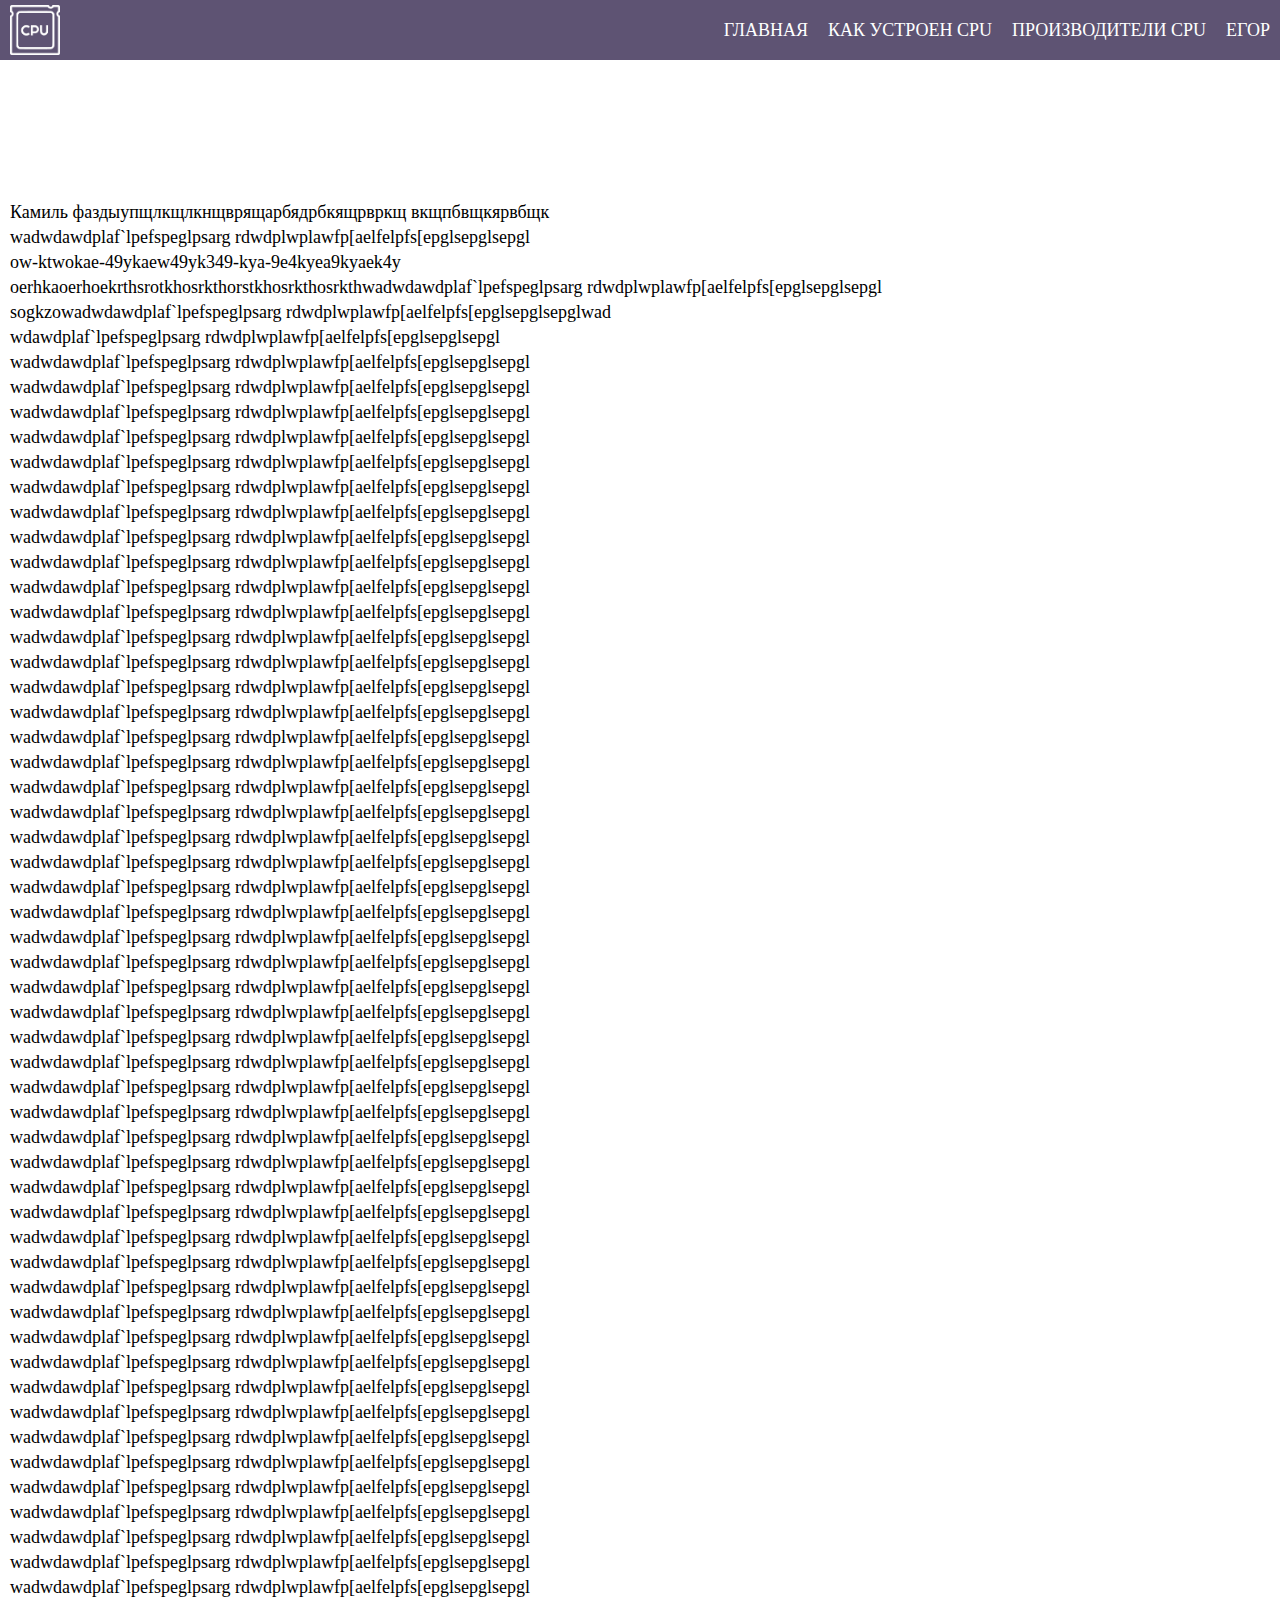
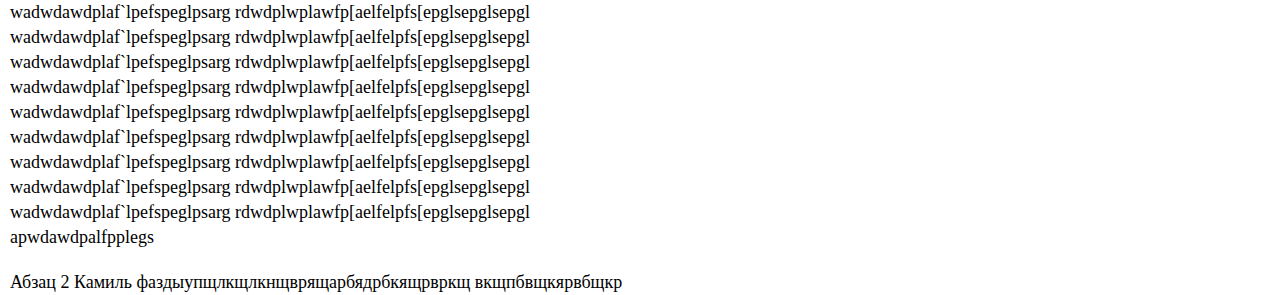
<file: mainpage.html>
<!DOCTYPE html>
<html>
<head>
    <meta charset="utf-8">
    <meta name="viewport" content="width=device-width">

    <link rel = "stylesheet" href="styles/style.css" type="text/css">

    <title>Процессоры</title>

    <!-- Подключаем jQuery -->
    <script src="https://code.jquery.com/jquery-3.4.1.slim.min.js"></script>
    <!-- Подключаем файл JS скриптов -->
    <script src="scripts/script.js"></script>
</head>

<body>
<div class="wrapper">

    <header class="header">
        <div class='container'>
            <div class="header_body">
                <a href="#" class="header_logo">
                    <img src="Pics/logo1.png" alt="">
                </a>
                <div class="header_burger">
                    <span></span>
                </div>
                <nav class="header_menu">
                    <ul class="header_list">
                        <li>
                            <a href="mainpage.html" class="header_link">Главная</a>
                        </li>
                        <li>
                            <a href=" " class="header_link">Как устроен CPU</a>
                        </li>
                        <li>
                            <a href="index.html" class="header_link">Производители CPU</a>
                        </li>
                        <li>
                            <a href="https://vk.com/e.ronin23 " class="header_link">Егор</a>
                        </li>
                    </ul>
                </nav>
            </div>
        </div>
    </header>
    <div class="content">
        <div class='container'>
            <div class="content_text">
                <p>
                    Камиль фаздыупщлкщлкнщврящарбядрбкящрвркщ вкщпбвщкярвбщк <br>
                    wadwdawdplaf`lpefspeglpsarg rdwdplwplawfp[aelfelpfs[epglsepglsepgl<br>
                    ow-ktwokae-49ykaew49yk349-kya-9e4kyea9kyaek4y<br>
                    oerhkaoerhoekrthsrotkhosrkthorstkhosrkthosrkthwadwdawdplaf`lpefspeglpsarg rdwdplwplawfp[aelfelpfs[epglsepglsepgl<br>
                    sogkzowadwdawdplaf`lpefspeglpsarg rdwdplwplawfp[aelfelpfs[epglsepglsepglwad<br>
                    wdawdplaf`lpefspeglpsarg rdwdplwplawfp[aelfelpfs[epglsepglsepgl<br>
                    wadwdawdplaf`lpefspeglpsarg rdwdplwplawfp[aelfelpfs[epglsepglsepgl<br>
                    wadwdawdplaf`lpefspeglpsarg rdwdplwplawfp[aelfelpfs[epglsepglsepgl<br>
                    wadwdawdplaf`lpefspeglpsarg rdwdplwplawfp[aelfelpfs[epglsepglsepgl<br>
                    wadwdawdplaf`lpefspeglpsarg rdwdplwplawfp[aelfelpfs[epglsepglsepgl<br>
                    wadwdawdplaf`lpefspeglpsarg rdwdplwplawfp[aelfelpfs[epglsepglsepgl<br>
                    wadwdawdplaf`lpefspeglpsarg rdwdplwplawfp[aelfelpfs[epglsepglsepgl<br>
                    wadwdawdplaf`lpefspeglpsarg rdwdplwplawfp[aelfelpfs[epglsepglsepgl<br>
                    wadwdawdplaf`lpefspeglpsarg rdwdplwplawfp[aelfelpfs[epglsepglsepgl<br>
                    wadwdawdplaf`lpefspeglpsarg rdwdplwplawfp[aelfelpfs[epglsepglsepgl<br>
                    wadwdawdplaf`lpefspeglpsarg rdwdplwplawfp[aelfelpfs[epglsepglsepgl<br>
                    wadwdawdplaf`lpefspeglpsarg rdwdplwplawfp[aelfelpfs[epglsepglsepgl<br>
                    wadwdawdplaf`lpefspeglpsarg rdwdplwplawfp[aelfelpfs[epglsepglsepgl<br>
                    wadwdawdplaf`lpefspeglpsarg rdwdplwplawfp[aelfelpfs[epglsepglsepgl<br>
                    wadwdawdplaf`lpefspeglpsarg rdwdplwplawfp[aelfelpfs[epglsepglsepgl<br>
                    wadwdawdplaf`lpefspeglpsarg rdwdplwplawfp[aelfelpfs[epglsepglsepgl<br>
                    wadwdawdplaf`lpefspeglpsarg rdwdplwplawfp[aelfelpfs[epglsepglsepgl<br>
                    wadwdawdplaf`lpefspeglpsarg rdwdplwplawfp[aelfelpfs[epglsepglsepgl<br>
                    wadwdawdplaf`lpefspeglpsarg rdwdplwplawfp[aelfelpfs[epglsepglsepgl<br>
                    wadwdawdplaf`lpefspeglpsarg rdwdplwplawfp[aelfelpfs[epglsepglsepgl<br>
                    wadwdawdplaf`lpefspeglpsarg rdwdplwplawfp[aelfelpfs[epglsepglsepgl<br>
                    wadwdawdplaf`lpefspeglpsarg rdwdplwplawfp[aelfelpfs[epglsepglsepgl<br>
                    wadwdawdplaf`lpefspeglpsarg rdwdplwplawfp[aelfelpfs[epglsepglsepgl<br>
                    wadwdawdplaf`lpefspeglpsarg rdwdplwplawfp[aelfelpfs[epglsepglsepgl<br>
                    wadwdawdplaf`lpefspeglpsarg rdwdplwplawfp[aelfelpfs[epglsepglsepgl<br>
                    wadwdawdplaf`lpefspeglpsarg rdwdplwplawfp[aelfelpfs[epglsepglsepgl<br>
                    wadwdawdplaf`lpefspeglpsarg rdwdplwplawfp[aelfelpfs[epglsepglsepgl<br>
                    wadwdawdplaf`lpefspeglpsarg rdwdplwplawfp[aelfelpfs[epglsepglsepgl<br>
                    wadwdawdplaf`lpefspeglpsarg rdwdplwplawfp[aelfelpfs[epglsepglsepgl<br>
                    wadwdawdplaf`lpefspeglpsarg rdwdplwplawfp[aelfelpfs[epglsepglsepgl<br>
                    wadwdawdplaf`lpefspeglpsarg rdwdplwplawfp[aelfelpfs[epglsepglsepgl<br>
                    wadwdawdplaf`lpefspeglpsarg rdwdplwplawfp[aelfelpfs[epglsepglsepgl<br>
                    wadwdawdplaf`lpefspeglpsarg rdwdplwplawfp[aelfelpfs[epglsepglsepgl<br>
                    wadwdawdplaf`lpefspeglpsarg rdwdplwplawfp[aelfelpfs[epglsepglsepgl<br>
                    wadwdawdplaf`lpefspeglpsarg rdwdplwplawfp[aelfelpfs[epglsepglsepgl<br>
                    wadwdawdplaf`lpefspeglpsarg rdwdplwplawfp[aelfelpfs[epglsepglsepgl<br>
                    wadwdawdplaf`lpefspeglpsarg rdwdplwplawfp[aelfelpfs[epglsepglsepgl<br>
                    wadwdawdplaf`lpefspeglpsarg rdwdplwplawfp[aelfelpfs[epglsepglsepgl<br>
                    wadwdawdplaf`lpefspeglpsarg rdwdplwplawfp[aelfelpfs[epglsepglsepgl<br>
                    wadwdawdplaf`lpefspeglpsarg rdwdplwplawfp[aelfelpfs[epglsepglsepgl<br>
                    wadwdawdplaf`lpefspeglpsarg rdwdplwplawfp[aelfelpfs[epglsepglsepgl<br>
                    wadwdawdplaf`lpefspeglpsarg rdwdplwplawfp[aelfelpfs[epglsepglsepgl<br>
                    wadwdawdplaf`lpefspeglpsarg rdwdplwplawfp[aelfelpfs[epglsepglsepgl<br>
                    wadwdawdplaf`lpefspeglpsarg rdwdplwplawfp[aelfelpfs[epglsepglsepgl<br>
                    wadwdawdplaf`lpefspeglpsarg rdwdplwplawfp[aelfelpfs[epglsepglsepgl<br>
                    wadwdawdplaf`lpefspeglpsarg rdwdplwplawfp[aelfelpfs[epglsepglsepgl<br>
                    wadwdawdplaf`lpefspeglpsarg rdwdplwplawfp[aelfelpfs[epglsepglsepgl<br>
                    wadwdawdplaf`lpefspeglpsarg rdwdplwplawfp[aelfelpfs[epglsepglsepgl<br>
                    wadwdawdplaf`lpefspeglpsarg rdwdplwplawfp[aelfelpfs[epglsepglsepgl<br>
                    wadwdawdplaf`lpefspeglpsarg rdwdplwplawfp[aelfelpfs[epglsepglsepgl<br>
                    wadwdawdplaf`lpefspeglpsarg rdwdplwplawfp[aelfelpfs[epglsepglsepgl<br>
                    wadwdawdplaf`lpefspeglpsarg rdwdplwplawfp[aelfelpfs[epglsepglsepgl<br>
                    wadwdawdplaf`lpefspeglpsarg rdwdplwplawfp[aelfelpfs[epglsepglsepgl<br>
                    wadwdawdplaf`lpefspeglpsarg rdwdplwplawfp[aelfelpfs[epglsepglsepgl<br>
                    wadwdawdplaf`lpefspeglpsarg rdwdplwplawfp[aelfelpfs[epglsepglsepgl<br>
                    wadwdawdplaf`lpefspeglpsarg rdwdplwplawfp[aelfelpfs[epglsepglsepgl<br>
                    wadwdawdplaf`lpefspeglpsarg rdwdplwplawfp[aelfelpfs[epglsepglsepgl<br>
                    wadwdawdplaf`lpefspeglpsarg rdwdplwplawfp[aelfelpfs[epglsepglsepgl<br>
                    wadwdawdplaf`lpefspeglpsarg rdwdplwplawfp[aelfelpfs[epglsepglsepgl<br>
                    wadwdawdplaf`lpefspeglpsarg rdwdplwplawfp[aelfelpfs[epglsepglsepgl<br>
                    apwdawdpalfpplegs</br>
                </p>
                <p>
                    Абзац 2 Камиль фаздыупщлкщлкнщврящарбядрбкящрвркщ вкщпбвщкярвбщкр
                </p>
            </div>
        </div>
    </div>
</div>


</body>
</html>
</file>
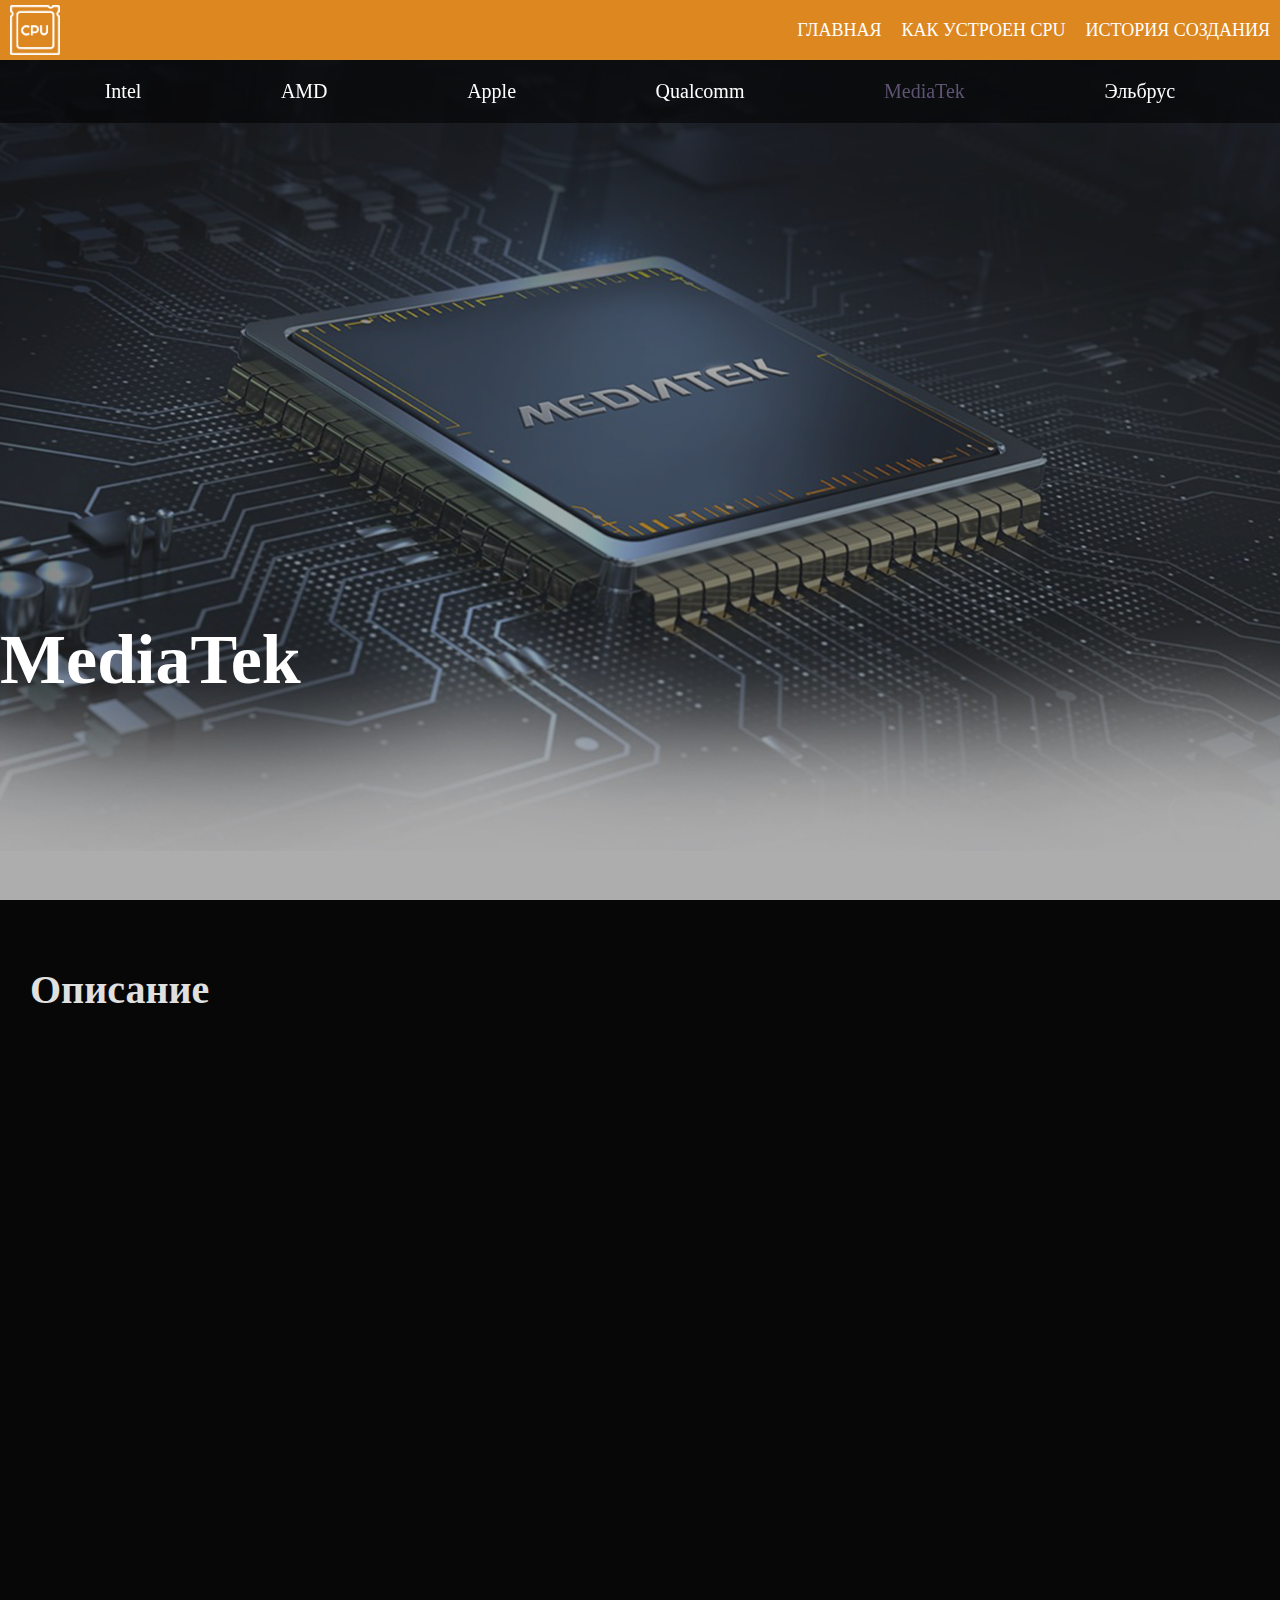
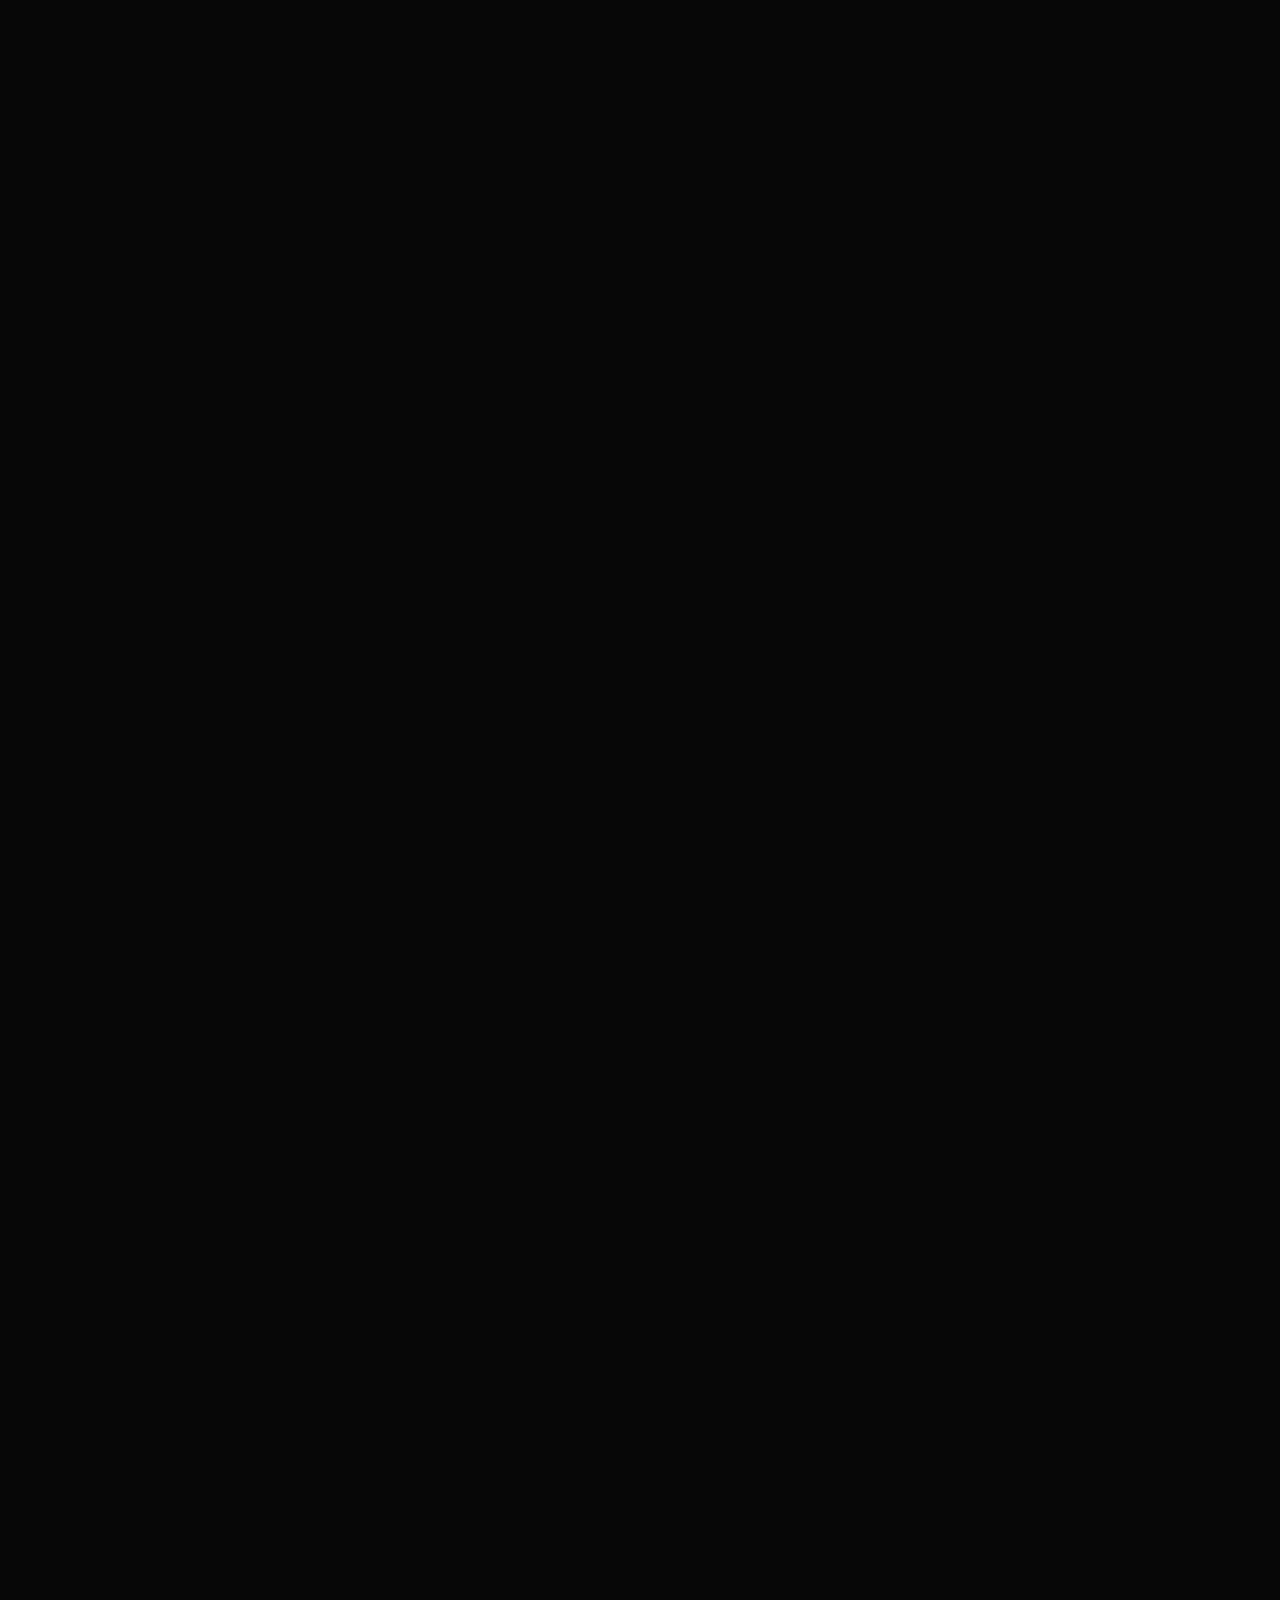
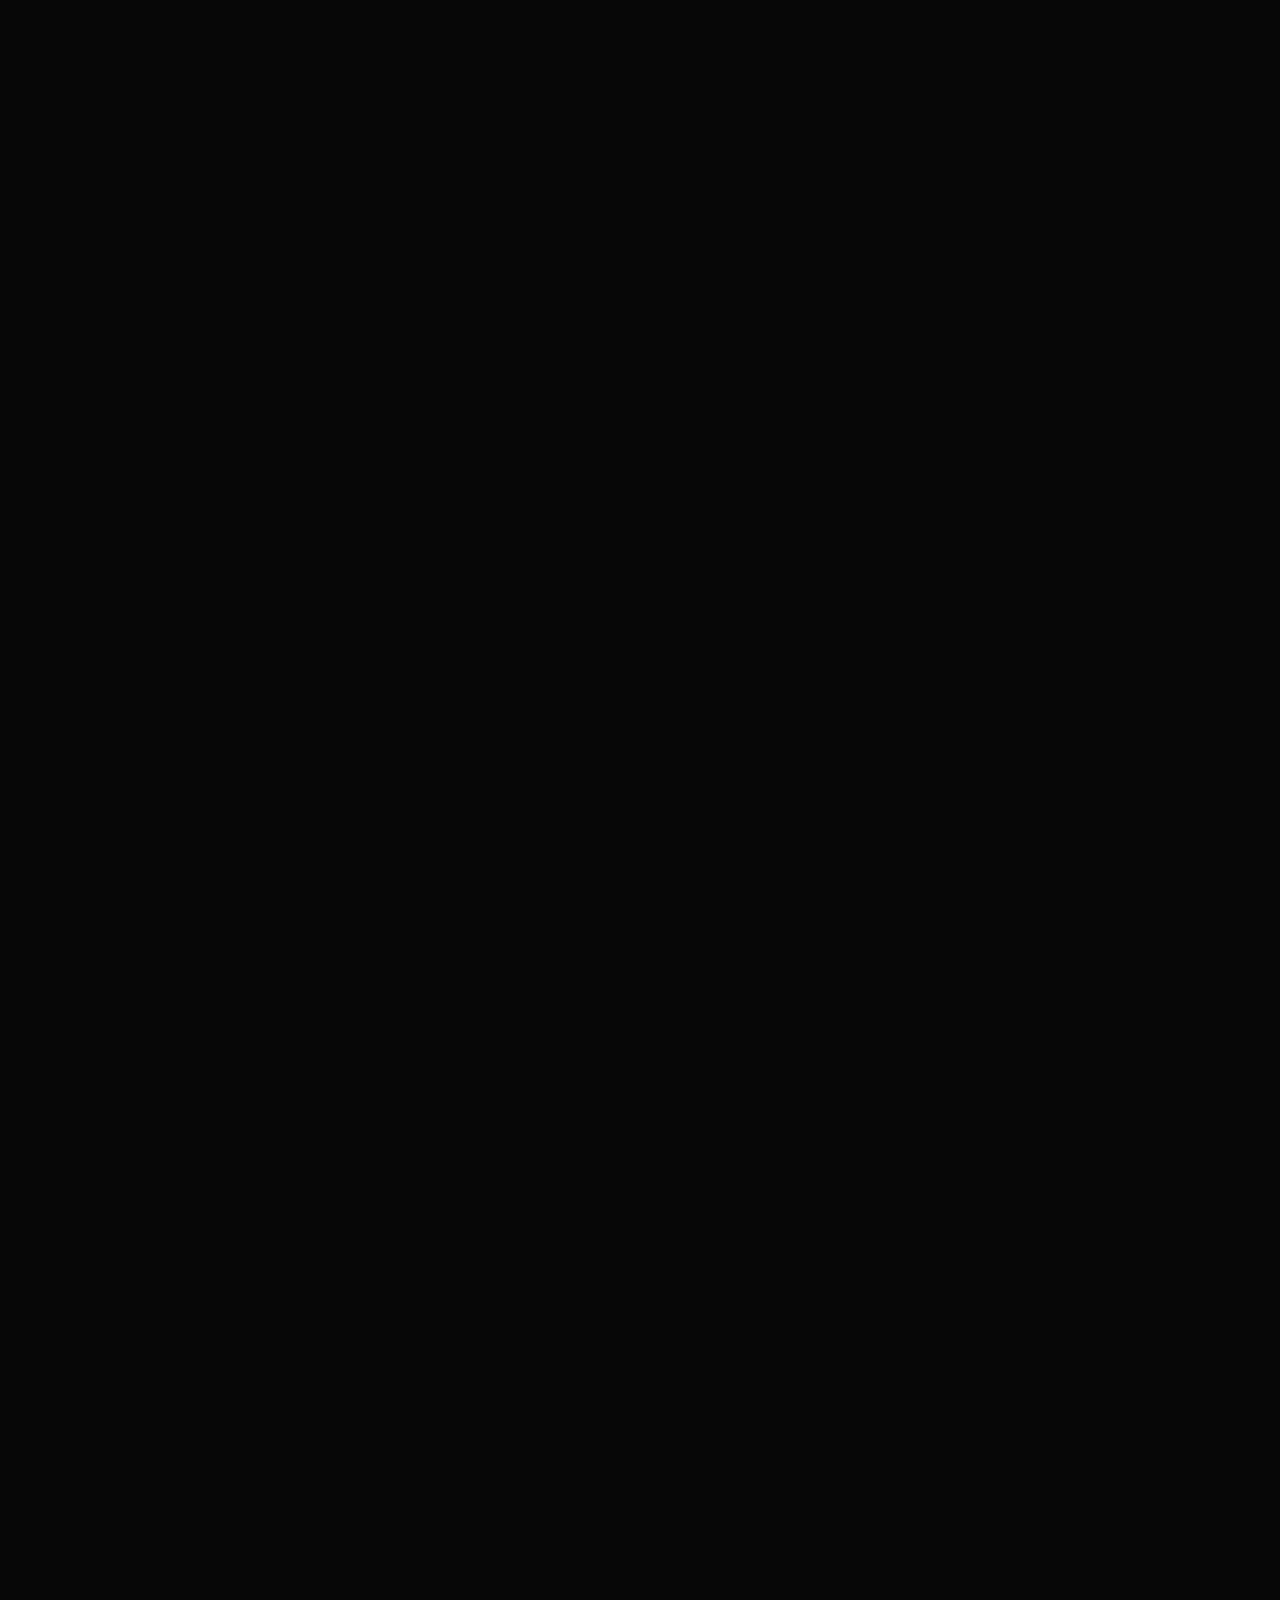
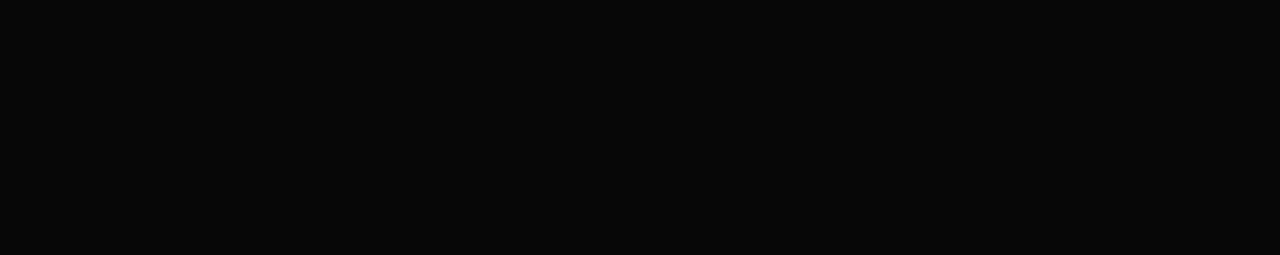
<file: mediatek.html>
<!-- Сообщаем браузеру как стоит обрабатывать эту страницу -->
<!DOCTYPE html>
<!-- Оболочка документа, указываем язык содержимого -->
<html lang="ru">
<!-- Заголовок страницы, контейнер для других важных данных (не отображается) -->
<head>
    <!-- Заголовок страницы в браузере -->
    <title>MediaTek</title>
    <script src="https://code.jquery.com/jquery-3.4.1.slim.min.js"></script>
    <!-- Подключаем CSS -->
    <link rel="stylesheet" href="styles/style.css">
    <link rel="stylesheet" href="styles/stylemkin.css">
    <link rel="stylesheet" href="styles/mediatek.css">
    <!-- Кодировка страницы -->
    <meta charset="UTF-8">
    <!-- Адаптив -->
    <meta name="viewport" content="width=device-width">
    <style>
        a {
            text-decoration: none;
        }
    </style>
</head>
<!-- Отображаемое тело страницы -->
<body>
<!-- Оболочка для демонстрации -->
<div class="wrapper">
    <header class="header">
        <div class="container">
            <div class="header_body">
                <a href="index.html" class="header_logo">
                    <img src="Pics/logo1.png" alt="">
                </a>
                <div class="header_burger">
                    <span></span>
                </div>
                <nav class="header_menu">
                    <ul class="header_list">
                        <li>
                            <a href="index.html" class="header_link">Главная</a>
                        </li>
                        <li>
                            <a href="how.html" class="header_link">Как устроен CPU</a>
                        </li>
                        <li>
                            <a href="History.html" class="header_link">История создания</a>
                        </li>
                    </ul>
                </nav>
            </div>
        </div>
    </header>


    <sec_head1 class="sec_head1">
        <sec_nav class="sec_head_menu sec_menu">
            <a class="sec_menu_link"></a>
            <a href="intel.html" class="sec_menu_link">Intel</a>
            <a class="sec_menu_link"></a>
            <a href="amd.html" class="sec_menu_link">AMD</a>
            <a class="sec_menu_link"></a>
            <a href="apple.html" class="sec_menu_link">Apple</a>
            <a class="sec_menu_link"></a>
            <a href="qualcomm.html" class="sec_menu_link">Qualcomm</a>
            <a class="sec_menu_link"></a>
            <a href="mediatek.html" style="color:#5e5373" class="sec_menu_link">MediaTek</a>
            <a class="sec_menu_link"></a>
            <a href="elbrus.html" class="sec_menu_link">Эльбрус</a>
            <a class="sec_menu_link"></a>

        </sec_nav>
    </sec_head1>


    <!-- Контент -->
    <div class="fullscreen">
        <div class="fullscreen__content">
            <h1 class="fullscreen__title _anim-items _anim-no-hide">MediaTek</h1>
            <div class="fullscreen__text _anim-items _anim-no-hide"></div>
        </div>
        <div class="fullscreen__image">
            <img src="Pics/mk6.jpg" alt="">
        </div>
    </div>
    <div class="page">
        <div class="text">
            <div class="text__container _container">
                <h2 class="text__title">Описание</h2>
                <div class="text__item _anim-items">
                    <p class="_anim-show">
                        Компания MediaTek является крупнейшим тайваньским проектировщиком микроэлектронных чипов для
                        беспроводной связи и цифровых мультимедиа устройств. Компания разрабатывает системы на кристалле
                        для связи, HDTV, цифрового телевидения, DVD, GPS, Blu-ray.

                        Изначально MediaTek была подразделением United Microelectronics Corporation (UMC, один из
                        тайваньских производителей микросхем) и разрабатывала чипы для домашних развлекательных
                        продуктов. 28 мая 1997 года была выведена из состава UMC. Вышла на биржу Taiwan Stock Exchange
                        (TSEC) под номером «2454» 23 июля 2001 года.

                        MediaTek стала четвёртой среди крупнейших безфабричных (fabless) компаний в мире (остальные —
                        Qualcomm, Broadcom, AMD) и второй среди компаний-разработчиков чипсетов для мобильных телефонов
                        (после Qualcomm).

                        По отчету IC Insights’ McClean Report (May 2009), MediaTek стала одной из 20 крупнейших
                        полупроводниковых компаний в мире (по объёму продаж).

                        22 июня 2012 года было объявлено о начале поглощения компании Mstar Semiconductor, Inc.
                        (TSE:3697).

                        Ранее в 2011 году, компания MediaTek объединилась с компанией Ralink Technology Corporation.

                        В последнее время штат MediaTek серьезно вырос в результате приобретений полупроводниковых
                        производителей. Так, в 2015 году были куплены такие компании, как Chingis Technology, Richtek
                        Technology и ILI Technology (Ilitek). В случае с двумя последними сделки планируется закрыть во
                        втором квартале 2016 года.
                    </p>
                </div>
                <div class="text__item _anim-items">
                    <p class="_anim-show">
                        Штаб-квартира компании находится на Тайване, а подразделения разбросаны по всему миру, включая
                        Китай, Южную Корею, Данию и США. MediaTek – бесфабричная полупроводниковая компания. Это
                        означает, что она разрабатывает чипы, но не имеет своего производства; заказы размещаются на
                        крупных фабриках типа TSMC.

                        Изначально MediaTek была подразделением тайваньской United Microelectronics Corporation и
                        проектировала чипы для домашних мультимедийных развлекательных систем. В 1997 году ее вывели из
                        состава UMC и сделали самостоятельной компанией, а в 2001 году акции MediaTek начали торговаться
                        на фондовом рынке Тайваня. В это время MediaTek занималась чипами для оптических приводов,
                        телевизоров и т.д., а с 2004 заинтересовалась электроникой для мобильных устройств – решениями
                        для которых она сейчас и известна в первую очередь.

                        Компания сделала ставку на агрессивное развитие и поглощение конкурентов. В 2005 купила компанию
                        InProComm, занимавшуюся чипами для Wi-Fi, в 2007 приобрела Analog Devices, в 2011 поглотила
                        Ralink, затем – CoreSonic и MStar. Судя по тому, что компания теперь один из лидеров рынка,
                        стратегию выбрали правильную.

                        Известность в сфере решений для мобильных устройств стала приходить к MediaTek в 2009-2010,
                        когда появились чипы MT6516, MT6573 и MT6513, основанные на техпроцессе 65 нм. У меня самого был
                        смартфон на базе MT6573, ChangJiang A007, и производительности хватало. Неплохой чип, 650 МГц,
                        опять же, была поддержка 3G. В 2011 году MediaTek выпустила чип MT6575: техпроцесс 40 нм,
                        частота 1 ГГц – вполне бодро по тем временам. Аналогично, пользовался лично (THL W2) и был
                        вполне доволен, разве что GPS не всегда работал адекватно, что традиционно считалось проблемой
                        чипов MTK и бюджетных китайских смартфонов того времени.

                        Затем мощность чипов стала набирать обороты еще быстрее, хотя на техпроцессе 28 нм и его версиях
                        малость застряли. Восьмиядерные MT6592 (первый true octacore)и MT6595, MT6752 и MT6753, хорошая
                        серия Helio из восьмиядерных (P10, X10) и даже десятиядерных (X20, X25) чипов, множество решений
                        бюджетного уровня (MT6735, MT6737, MT6580). В ближайшее время в смартфонах должны массово
                        появиться Helio P25 и Helio X30 на техпроцессе 16 и 10 нм соответственно, еще компания готовит
                        новинку на техпроцессе 12 нм. Это положительно скажется на производительности и экономии
                        энергии.
                    </p>
                </div>
                <div class="text__item _anim-items">
                    <p class="_anim-show">
                        «Золотой век» пришелся примерно на 2014-2015 годы, когда новейшие решения MediaTek (тот же
                        MT6595) опережали чипы Qualcomm по энергоэффективности и производили приятное впечатление. Затем
                        ситуация изменилась, новые чипы Qualcomm смотрятся предпочтительнее. Однако и сейчас на рынке
                        смартфонов бюджетного и среднего уровня продукция MediaTek всегда пользуется спросом за счет
                        дешевизны. Возможно, X30 и другие новинки укрепят позицию компании на рынке, но пока что она в
                        роли догоняющего.

                        С помощью подразделения MediaTek Labs компания также развивает пространство для
                        IT-разработчиков, которое обеспечивает максимально комфортные условия для создания устройств,
                        приложений и сервисов для эры Интернета вещей. Развивая технологии, которые обеспечивают единое
                        информационное пространство, MediaTek помогает людям расширять границы возможного и достигать
                        поставленных целей.
                    </p>
                </div>

                <br>
                <br>
                <div class="text__item _anim-items">
                    <h2 class="text__item _anim-show">Чипы MT</h2>
                    <br>
                    <h3 class="text__item _anim-show">MT62XX</h3>
                    <p class="_anim-show">Процессоры данной серии выпускались для сотовых телефонов с 2003 по 2007.
                    </p>
                    <br>
                    <h3 class="text__item _anim-show">MT65XX</h3>
                    <p class="_anim-show">Процессоры MediaTek позволили создать смартфоны в низком ценовом диапазоне,
                        имеющие хорошую производительность. Компания не просто производит средние по производительности
                        и доступные чипсеты для смартфонов, но также сама совершает инновации в данной области: так, в
                        2013 году MT6592 становится первым 8-ядерным мобильным чипсетом, а в 2015 году был представлен
                        первый мобильный 10-ядерный чипсет MediaTek Helio X20 (MT6797).
                    </p>
                    <br>
                    <h3 class="text__item _anim-show">MT67XX</h3>
                    <p class="_anim-show">64-битные процессоры для смартфонов начального и среднего уровня.
                    </p>
                    <br>
                    <h3 class="text__item _anim-show">MT8XXX</h3>
                    <p class="_anim-show">Чипсеты для планшетов.
                    </p>
                    <br>
                    <h3 class="text__item _anim-show">Мультимедиа-процессоры</h3>
                    <p class="text__item _anim-show">MT1379<br>MT1389 — MPEG4, DivX3, DivX4, DivX5, Xvid, и DivX Pro</p>
                </div>
                <br>
                <br>
                <div class="text__item _anim-items">
                    <h2 class="text__item _anim-show">Чипы Helio</h2>
                    <br>
                    <h3 class="text__item _anim-show">Helio A</h3>
                    <p class="_anim-show">Линейка бюджетных процессоров для смартфонов.
                    </p>
                    <br>
                    <h3 class="text__item _anim-show">Helio P</h3>
                    <p class="_anim-show">Линейка процессоров среднего класса для смартфонов.
                    </p>
                    <br>
                    <h3 class="text__item _anim-show">Helio X</h3>
                    <p class="_anim-show">Линейка производительных процессоров для смартфонов.
                    </p>
                    <br>
                    <h3 class="text__item _anim-show">Helio G</h3>
                    <p class="_anim-show">Чипсеты для мобильных телефонов с уклоном на игровую составляющую.
                    </p>
                    <br>
                    <h3 class="text__item _anim-show">Dimensity</h3>
                    <p class="_anim-show">Чипсеты для флагманских телефонов со встроенным 5G модемом.
                    </p>
                </div>
                <br>
                <br>
            </div>
        </div>
    </div>
</div>
<script src="scripts/scriptmkin.js"></script>
<script src="scripts/script.js"></script>
</body>
</html>
</file>
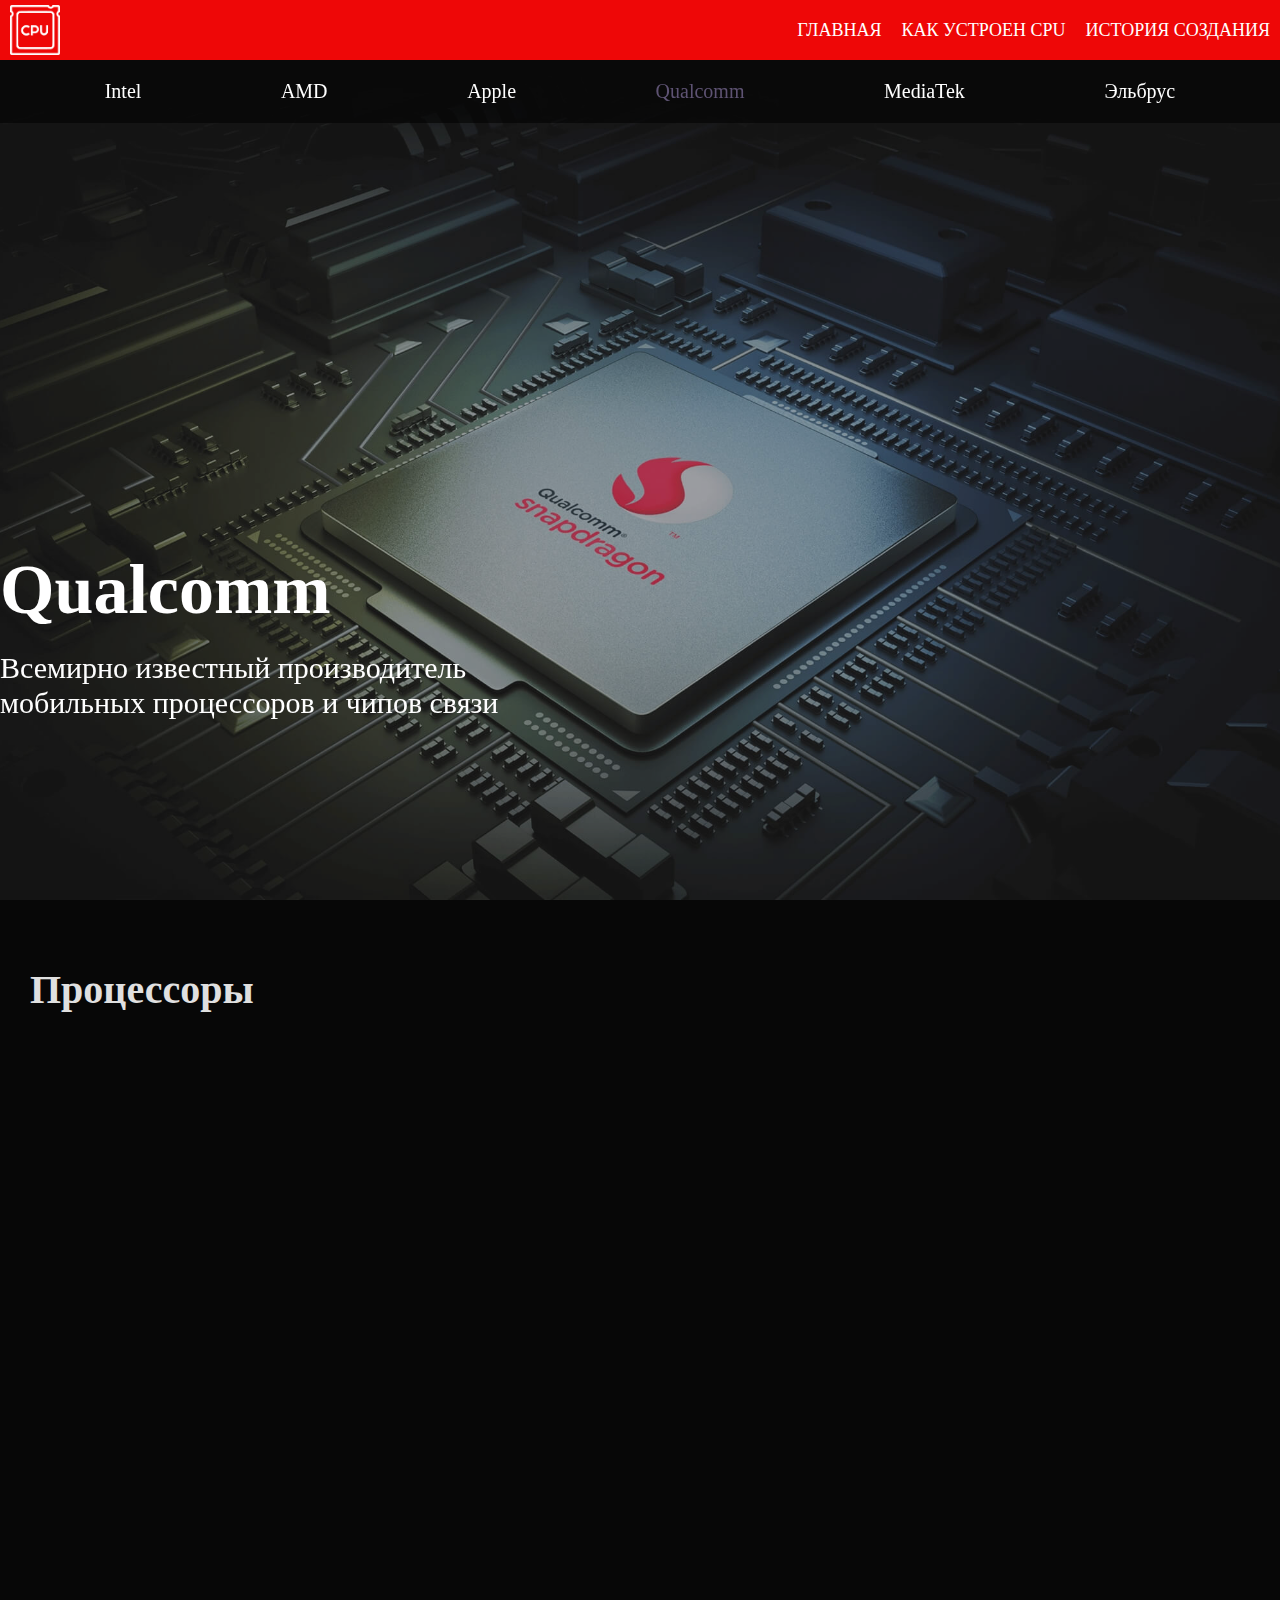
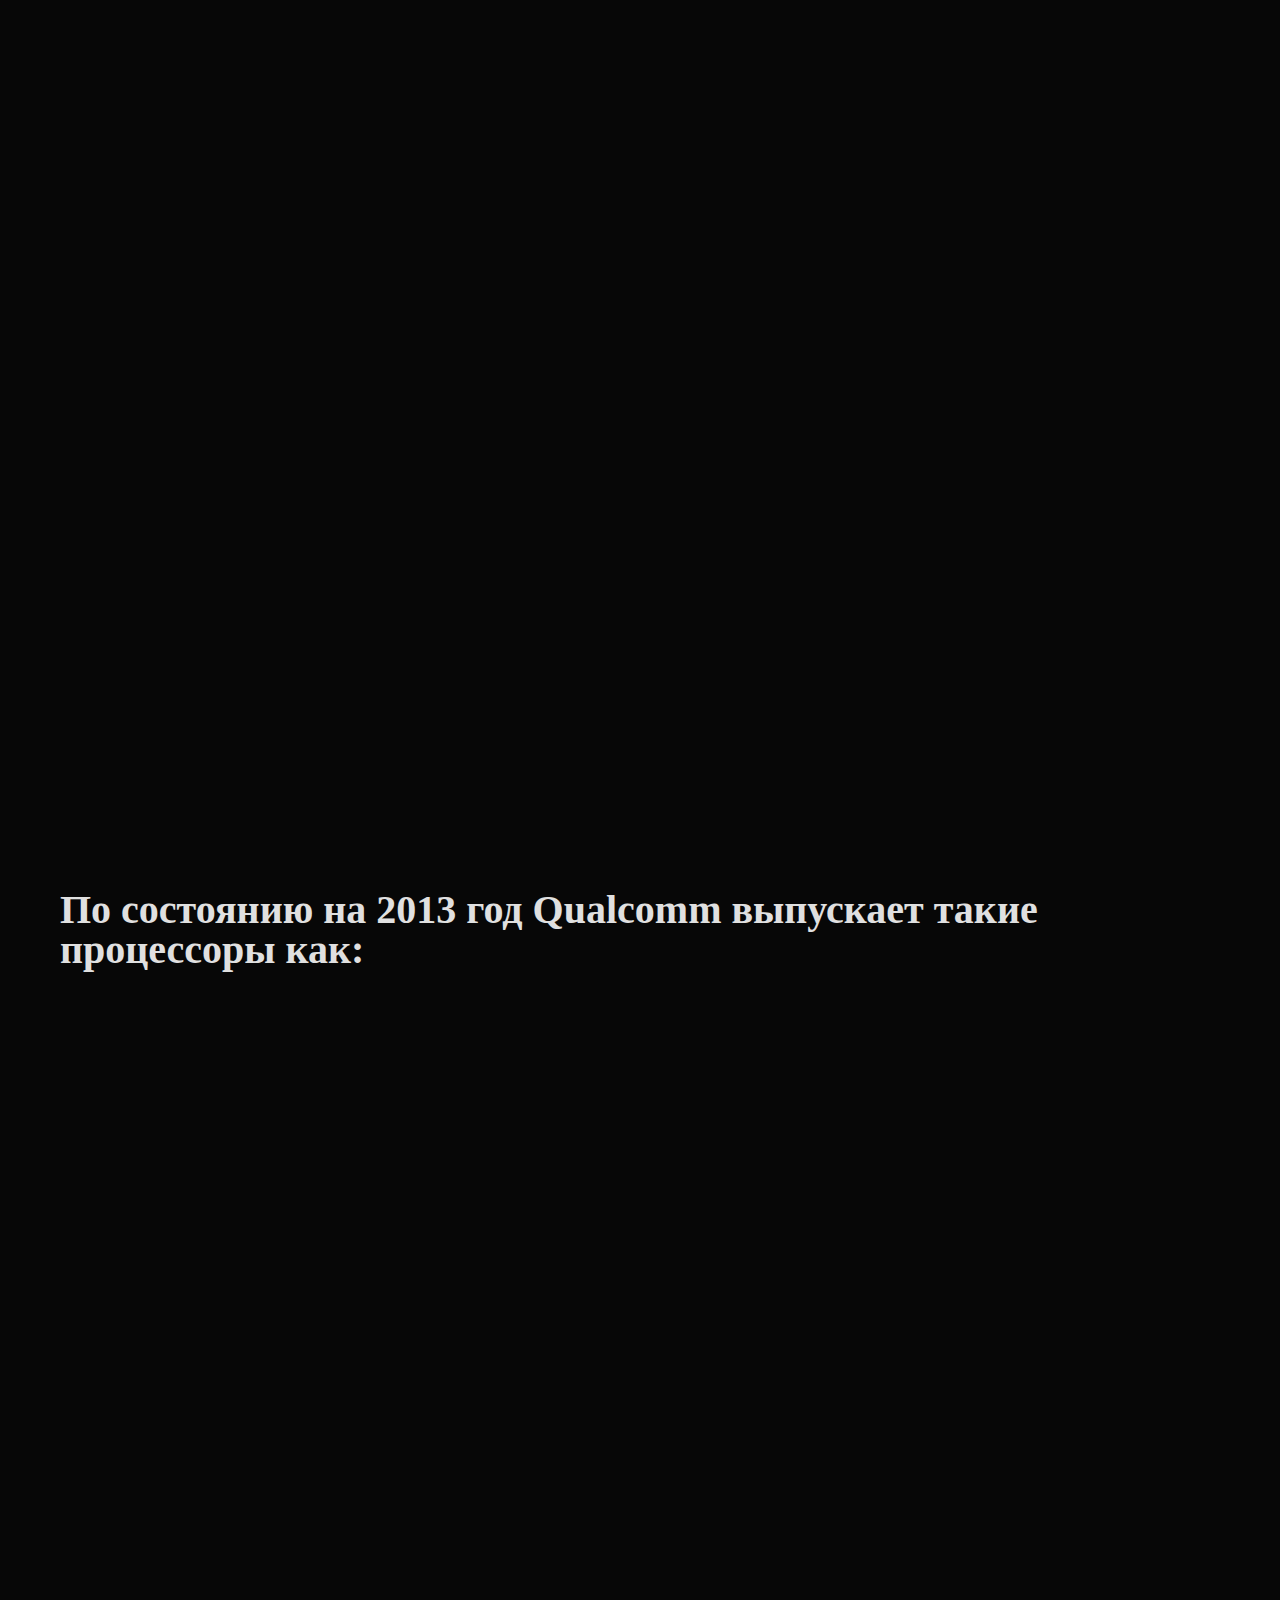
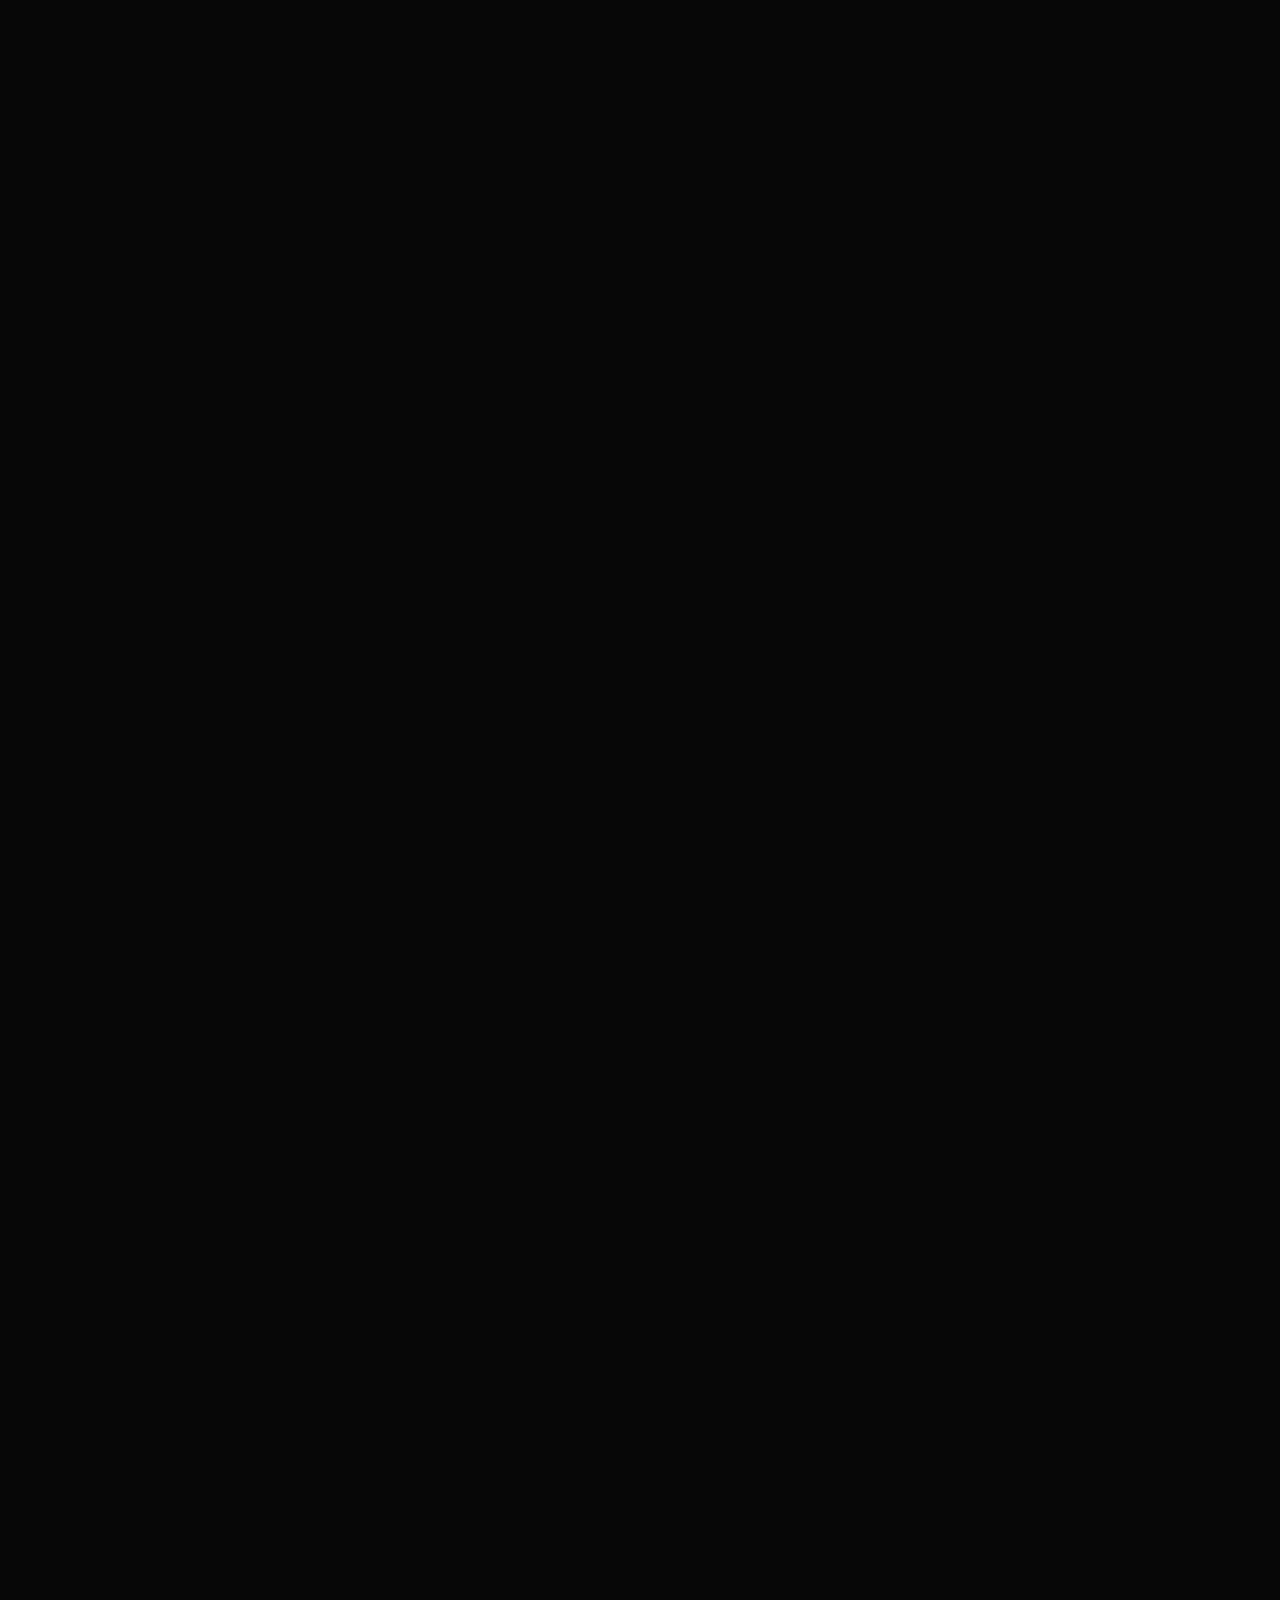
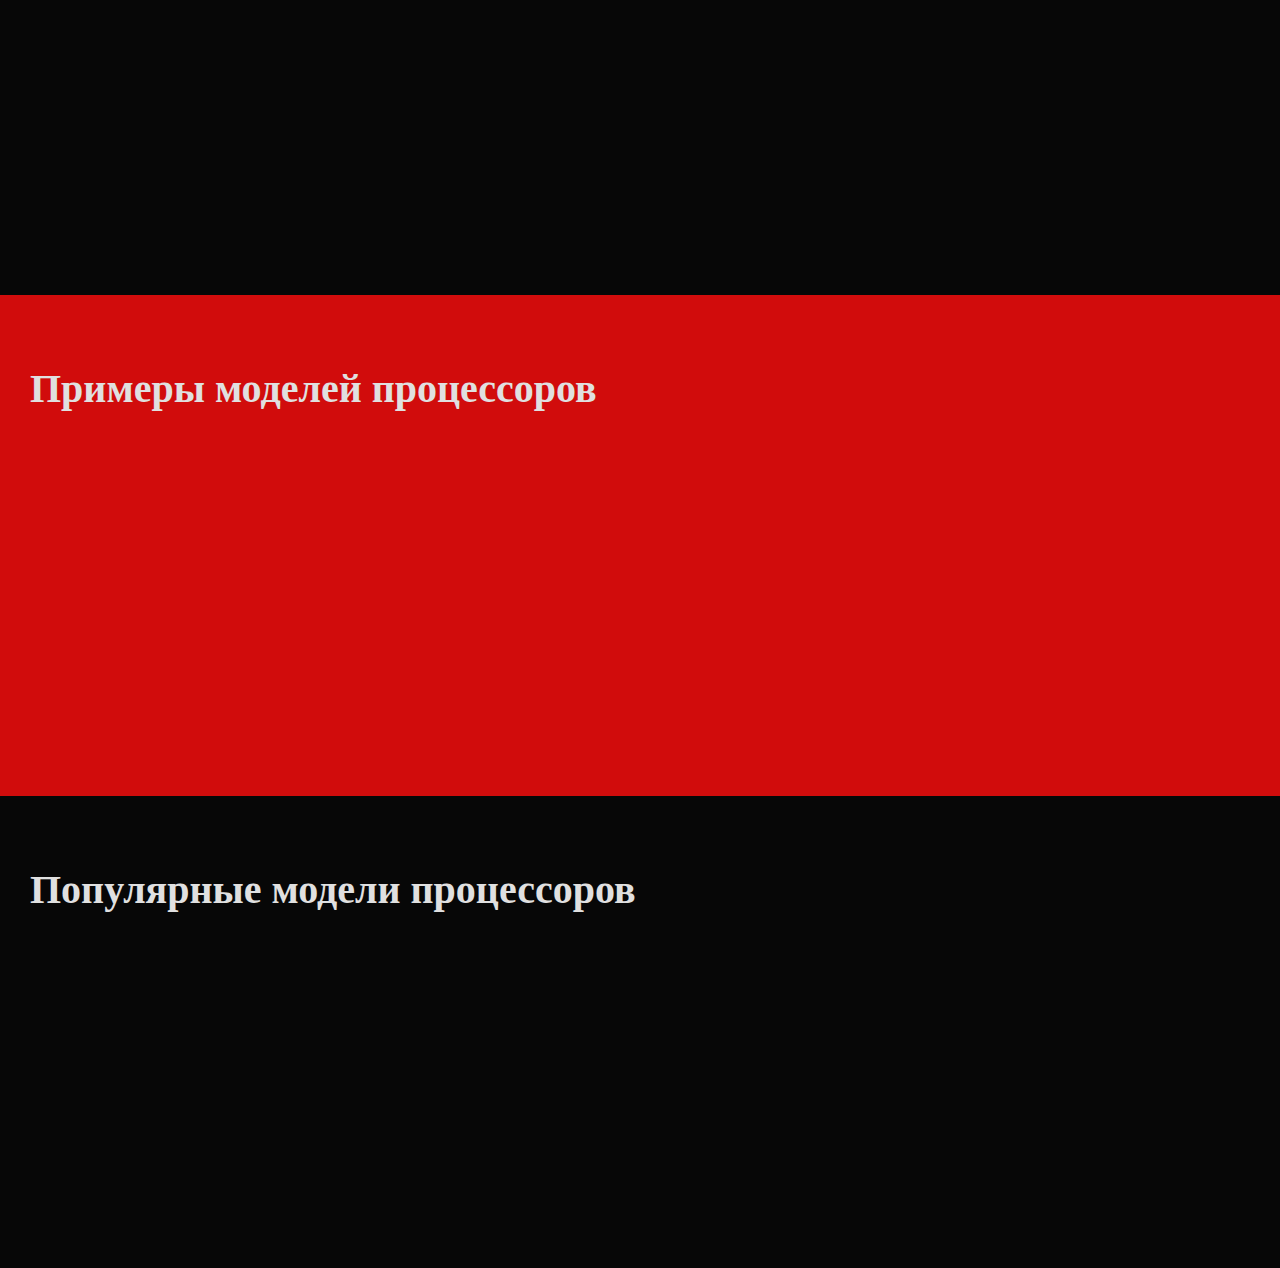
<file: qualcomm.html>
<!-- Сообщаем браузеру как стоит обрабатывать эту страницу -->
<!DOCTYPE html>
<!-- Оболочка документа, указываем язык содержимого -->
<html lang="ru">
<!-- Заголовок страницы, контейнер для других важных данных (не отображается) -->
<head>
    <!-- Заголовок страницы в браузере -->
    <title>Qualcomm</title>
    <script src="https://code.jquery.com/jquery-3.4.1.slim.min.js"></script>
    <!-- Подключаем CSS -->
    <link rel="stylesheet" href="styles/style.css">
    <link rel="stylesheet" href="styles/stylemkin.css">
    <link rel="stylesheet" href="styles/qualcomm.css">
    <!-- Кодировка страницы -->
    <meta charset="UTF-8">
    <!-- Адаптив -->
    <meta name="viewport" content="width=device-width">
    <style>
        a {
            text-decoration: none;
        }
    </style>
</head>
<!-- Отображаемое тело страницы -->
<body>
<!-- Оболочка для демонстрации -->
<div class="wrapper">
    <header class="header">
        <div class="container">
            <div class="header_body">
                <a href="index.html" class="header_logo">
                    <img src="Pics/logo1.png" alt="">
                </a>
                <div class="header_burger">
                    <span></span>
                </div>
                <nav class="header_menu">
                    <ul class="header_list">
                        <li>
                            <a href="index.html" class="header_link">Главная</a>
                        </li>
                        <li>
                            <a href="how.html" class="header_link">Как устроен CPU</a>
                        </li>
                        <li>
                            <a href="History.html" class="header_link">История создания</a>
                        </li>
                    </ul>
                </nav>
            </div>
        </div>
    </header>

    <sec_head1 class="sec_head1">
        <sec_nav class="sec_head_menu sec_menu">
            <a class="sec_menu_link"></a>
            <a href="intel.html" class="sec_menu_link">Intel</a>
            <a class="sec_menu_link"></a>
            <a href="amd.html" class="sec_menu_link">AMD</a>
            <a class="sec_menu_link"></a>
            <a href="apple.html" class="sec_menu_link">Apple</a>
            <a class="sec_menu_link"></a>
            <a href="qualcomm.html" style="color:#5e5373" class="sec_menu_link">Qualcomm</a>
            <a class="sec_menu_link"></a>
            <a href="mediatek.html" class="sec_menu_link">MediaTek</a>
            <a class="sec_menu_link"></a>
            <a href="elbrus.html" class="sec_menu_link">Эльбрус</a>
            <a class="sec_menu_link"></a>

        </sec_nav>
    </sec_head1>


    <!-- Контент -->
    <div class="fullscreen">
        <div class="fullscreen__content">
            <h1 class="fullscreen__title _anim-items _anim-no-hide">Qualcomm</h1>
            <div class="fullscreen__text _anim-items _anim-no-hide">Всемирно известный производитель <br> мобильных
                процессоров и чипов связи
            </div>
        </div>
        <div class="fullscreen__image">
            <img src="Pics/mk4.jpg" alt="">
        </div>
    </div>
    <div class="page">
        <div class="text">
            <div class="text__container _container">
                <h2 class="text__title">Процессоры</h2>
                <div class="text__item _anim-items">
                    <p class="_anim-show">

                    </p>
                </div>
                <div class="text__item _anim-items">
                    <p class="_anim-show">
                        В 2005 году, лицензировав у компании ARM её процессорное ядро Cortex A8, компания Qualcomm
                        разработала на его основе собственный микропроцессор для мобильных телефонов на ядре
                        Scorpion[en]. Чип полностью поддерживает набор инструкций ARMv7, используемый в Cortex A8, но
                        является доработанным по сравнению с базовым ядром ARM. Scorpion работает на более высокой
                        частоте, 1 ГГц и потребляет при этом вдвое меньше электроэнергии. Процессор выпускается по
                        технологии 65 нм.

                        В 2008 году выпущен коммуникатор HTC Touch Diamond с процессором Qualcomm MSM7201A на частоте
                        528 МГц.
                    </p>
                </div>
                <div class="text__item _anim-items">
                    <p class="_anim-show">
                        Qualcomm MSM7201A является модифицированным аналогом Qualcomm MSM7200(A). Одним из новшеств
                        стало уменьшение техпроцесса с 90 нм до 65 нм, вследствие чего повысилась тактовая частота с 400
                        МГц до 528 МГц. Процессор базируется на наборе инструкций ARMv6. Начиная с Qualcomm MSM7200A,
                        все будущие чипсеты, в том числе и сам MSM7200A, оснащены FPU блоком для работы с числами с
                        плавающей запятой, в то время как предшественники могли выполнять лишь целочисленные операции.
                        Так же HTC Touch Diamond является первым коммуникатором, в котором полноценно используются
                        драйверы для ускорителя ATI Imageon.

                        Чипсеты фирмы Qualcomm начиная с MSM7200 имеют встроенный графический чип Imageon фирмы AMD,
                        который стал Adreno.

                        Чипсеты Qualcomm имеют 2D/3D ускоритель, базирующийся на OpenGL ES и DirectX Mobile библиотеках,
                        и обеспечивают аппаратную обработку до 4 млн полигонов в секунду и до 133 млн пикселей в
                        секунду, поддержку камер до 10 мегапикселей, аппаратное кодирование и декодирование MPEG4 и
                        H.264 кодеков. Графическое ядро поддерживает AA-сглаживание текстур, NURBS, полигональный
                        рендеринг, вертексные и пиксельные шейдеры, динамическое освещение, отсечение, наложение текстур
                        и работает на частоте в 900МГц.

                        Несмотря на свой потенциал (на 2008 год), чипсет лишь в теории мощнее конкурентов Nvidia
                        GoForce5500 и Intel 2700G, однако с появлением ОС Google Android ситуация резко изменилась в
                        пользу Qualcomm.
                    </p>
                </div>
                <div class="text__item _anim-items">
                    <p class="_anim-show">
                        Сейчас осуществляется переход от архитектуры Scorpion[en] на ядро Krait. Новые чипы будут
                        производиться по 28 нанометровому технологическому процессу, что позволит поднять тактовую
                        частоту одноядерных моделей до 2,5 ГГц. Серия включает одно, двух и четырёхъядерные процессоры.
                        Чипы нового поколения получат встроенное графического ядро Adreno 220, которое заменит нынешнее
                        Adreno 205. Новые Snapdragon будут поддерживать Wi-Fi, GPS, Bluetooth, 3D-видео и NFC (near
                        field communication).

                        Одноядерный чип с названием MSM8930 имеет частоту до 2,5 ГГц и предназначен для смартфонов. Чип
                        получит графическое ядро Adreno 305, в шесть раз более производительное, чем Adreno 200, и на 50
                        процентов мощнее, чем Adreno 205.

                        Двухъядерный процессор маркируется как MSM8960. Он получит графику Adreno 225, которая в восемь
                        раз мощнее Adreno 200. Кроме того, чип поддерживает двухканальный режим работы оперативной
                        памяти LPDDR.

                        Четырёхъядерный чип APQ8064 получит графическое ядро Adreno 320, которое в 16 раз
                        производительнее Adreno 200. Процессор станет основой устройств с большим экраном. APQ8064
                        поддерживает мобильную и компьютерную оперативную память, интерфейсы PCIe и USB.
                    </p>
                </div>

                <div class="list">
                    <div class="list__container _container">
                        <h2 class="list__title">По состоянию на 2013 год Qualcomm выпускает такие процессоры как:</h2>
                        <ul class="list__items">
                            <ul class="list__item _anim-items">
                                <li>Qualcomm APQ8064 (S4 pro), 1500 МГц четырёхъядерный</li>
                                <li>Qualcomm MSM8960 (S4), 1500 МГц двухъядерный</li>
                                <li>Qualcomm MSM8260A (S4), 1500 МГц двухъядерный</li>
                                <li>Qualcomm MSM8260T (S3), 1500 МГц, двухъядерный, асинхронные ядра</li>
                                <li>Qualcomm MSM8260 (S3), 1200 МГц, двухъядерный, асинхронные ядра</li>
                                <li>Qualcomm MSM 8255Т (S2), 1400 МГц, одноядерный</li>
                                <li>Qualcomm MSM8255 (S2), 1000 МГц, одноядерный</li>
                                <li>Qualcomm QSD8250 (S1), 1000 МГц, одноядерный</li>
                                <li>Qualcomm MSM7230 (S1), 800 МГц, одноядерный</li>
                                <li>Qualcomm MSM7227 (S1), 600 МГц, одноядерный</li>
                                <li>Qualcomm MSM7227T (S1), 800 МГц, одноядерный</li>
                                <li>Qualcomm MSM7227A (S1), 1000 МГц, 800 Мгц одноядерный</li>
                                <li>Qualcomm MSM7225 (S1), 528 МГц, одноядерный</li>
                                <li>Qualcomm MSM7225A (S1), 600 МГц, одноядерный</li>
                                <li>Qualcomm MSM7200A (S1), 528 МГц, одноядерный</li>
                            </ul>
                        </ul>
                    </div>
                </div>

                <div class="text__item _anim-items">
                    <h2 class="text__item _anim-show">Snapdragon</h2>
                    <br>
                    <h3 class="text__item _anim-show">Поколения</h3>
                    <h4 class="text__item _anim-show">Поколение S1(2007)</h4>
                    <p class="_anim-show">Использует одноядерные CPU Scorpion, разработанные Qualcomm на основе
                        доработанной архитектуры Cortex-A8 c частотой до 1 ГГц или ARM11 с частотой до 600 МГц.
                        Процессоры используют набор инструкций ARMv7 и ARMv6. Кроме того, в S1 используются графическое
                        ядро Qualcomm Adreno вплоть до Adreno 200. Поддерживается запись и воcпроизведение HD-видео
                        720p, камера до 12 мегапикселей, Wi-Fi, Bluetooth, память DDR1 и другое. В поколение S1 входят
                        микросхемы: QSD8650, QSD8250, MSM7627, MSM7227, MSM7625, MSM7225.
                    </p>
                    <br>
                    <br>
                    <h4 class="text__item _anim-show"> Поколение S2(2010)</h4>
                    <p class="_anim-show">Использует одноядерные CPU Scorpion с частотой до 1,9 ГГц с набором инструкций
                        ARMv7, GPU Adreno 205, поддерживают память DDR2. В поколение S2 входят микросхемы: MSM8655,
                        MSM8255, APQ8055, MSM7630, MSM7230.
                    </p>
                    <br>
                    <br>
                    <h4 class="text__item _anim-show"> Поколение S3(2011)</h4>
                    <p class="_anim-show">Содержит двухъядерные CPU Scorpion с частотой до 1,7 ГГц (на основе ARM
                        Cortex-A9) с набором инструкций ARMv7, GPU Adreno 220. Поддерживает фотокамеры до 16
                        мегапикселей, запись и воспроизведение видео качества до 1080p, съёмка 3D. В поколение S3 входят
                        микросхемы: MSM8660, MSM8260, APQ8060.</p>
                    <br>
                    <br>
                    <h4 class="text__item _anim-show">Поколение S4(2012)</h4>
                    <p class="_anim-show">Представлено двух- и четырёхъядерными CPU Qualcomm под названием «Krait» с
                        набором инструкций ARMv7. Микросхемы S4 включают в себя 2 или 4 CPU Krait, GPU Adreno 225, 305,
                        320 или 330, встроенный многорежимный (2G/3G/4G) модем, модули GPS, Wi-Fi, Bluetooth 4.0, FM и
                        другие компоненты. Поддерживаются 3 камеры до 20 мегапикселей, запись и воспроизведение видео
                        1080p, съёмка 3D. Впервые используется 28-нм процесс для производства чипсетов, использующих
                        набор инструкций ARMv7. В S4 входят микросхемы: APQ8064, APQ8064T, APQ8060A, MSM8960, MSM8660A,
                        MSM8260A, APQ8030, MSM8930, MSM8630, MSM8230, MSM8627, MSM8227, MSM8625, MSM8225. В некоторых
                        процессорах поколения S4 вместо CPU «Krait» используются CPU Cortex-A5, произведённые по
                        технологии 45 нм.
                        <br><br>
                        В январе 2013 года компания Qualcomm предложила новую классификацию своих продуктов:
                        Snapdragon 200, 400, 600, 700 и 800. Данные серии включили в себя как актуальные продукты, так и
                        новые, готовящиеся к выходу.
                </div>
            </div>
        </div>
        <div class="moments">
            <div class="moments__container _container">
                <h2 class="list__title">Примеры моделей процессоров</h2>
                <div class="moments__items">
                    <div class="moments__item _anim-items">
                        <div class="moments__image">
                            <img src="Pics/s865.png" alt="">
                        </div>
                        <div class="moments__text">Qualcomm Snapdragon 865</div>
                    </div>
                    <div class="moments__item _anim-items">
                        <div class="moments__image">
                            <img src="Pics/s855.png" alt="">
                        </div>
                        <div class="moments__text">Qualcomm Snapdragon 855+</div>
                    </div>
                    <div class="moments__item _anim-items">
                        <div class="moments__image">
                            <img src="Pics/s765.jpg" alt="">
                        </div>
                        <div class="moments__text">Qualcomm Snapdragon 765G</div>
                    </div>
                    <div class="moments__item _anim-items">
                        <div class="moments__image">
                            <img src="Pics/s845.png" alt="">
                        </div>
                        <div class="moments__text">Qualcomm Snapdragon 845G</div>
                    </div>
                </div>
            </div>
        </div>
        <div class="list">
            <div class="list__container _container">
                <h2 class="list__title">Популярные модели процессоров</h2>
                <ul class="list__items">
                    <ul class="list__item _anim-items">
                        <li>Qualcomm Snapdragon 845</li>
                        <li>Qualcomm Snapdragon 855+</li>
                        <li>Qualcomm Snapdragon 865</li>
                        <li>Qualcomm Snapdragon 755</li>
                        <li>Qualcomm Snapdragon 765G</li>
                    </ul>
                </ul>
            </div>
        </div>
    </div>
</div>
<script src="scripts/scriptmkin.js"></script>
<script src="scripts/script.js"></script>
</body>
</html>
</file>
<file: styles/style.css>
/*Обнуление*/
*,*:before, *:after {
    padding: 0;
    margin: 0;
    border: 0;
    box-sizing: border-box;
}
html,body{
    height: 100%;
    font-family: "Verdana";
}
/*Стили для демонстрации*/
.wrapper{

}

/* Основные стили */

.container {
    max-width: 1600px;
    margin: 0px auto;
    padding: 0px 10px;
 }

.header {
    position: fixed;
    width: 100%;
    top: 0;
    left: 0;
    z-index: 50;
}
.header:before {
    content: '';
    position: absolute;
    top: 0;
    left: 0;
    width: 100%;
    height: 100%;
    background-color: #5e5373;
    z-index: 2;
}

.header_body {
    position: relative;
    display: flex;
    justify-content: space-between;
    height: 60px;
    align-items: center;
}
.header_logo {
    flex: 0 0 50px;
    overflow: hidden;
    position: relative;
    z-index: 3;
}

.header_logo img{
    max-width: 100%;
    display: block;
}

.header_burger {
    display: none;
}

.header_menu {}

.header_list {
    display: flex;
    position: relative;
    z-index: 2;
}

.header_list li{
    list-style: none;
    margin: 0px 0px 0px 20px;
}

.header_link {
    color: #fff;
    text-transform: uppercase;
    font-size: 18px;
    text-decoration: none;

}

@media (max-width:767px){
    body.lock{
        overflow: hidden;
    }
    .header_body {
        height: 60px;
    }
    .header_logo {
        flex: 0 0 50px;
    }
    .header_burger {
        display: block;
        position: relative;
        width: 30px;
        height: 20px;
        position: relative;
        z-index: 3;
    }
    .header_burger span{
        position: absolute;
        background-color: #fff;
        position: absolute;
        left: 0;
        width: 100%;
        height: 2px;
        top: 9px;
        transition: all 0.5s ease 0s;

    }
    .header_burger:before,
    .header_burger:after{
        content: '';
        background-color: #fff;
        position: absolute;
        width: 100%;
        height: 2px;
        left: 0;
        transition: all 0.5s ease 0s;
    }
    .header_burger:before{
        top: 0;
    }
    .header_burger:after{
        bottom: 0;
    }

    .header_burger.active span{
        transform: scale(0);
    }

    .header_burger.active:before{
        transform:rotate(45deg);
        top: 9px;
    }
    .header_burger.active:after{
        transform:rotate(-45deg);
        bottom: 9px;
    }

    .header_menu {
        position: fixed;
        top: -100%;
        left: 0;
        width: 100%;
        height: 25%;
        overflow: auto;
        background-color: rgba(43, 43, 43, 1);
        padding: 70px 10px 20px 10px;
        transition: all 0.5s ease 0s;
    }
    .header_menu.active{
        top: 0;
    }
    .header_list {
        display: block;
    }
    .header_list li{
        margin: 10px 0px 40px 0px;
    }
    .header_link {
        font-size: 16px;
        color: #fff;
    }
}

.content {
    padding: 200px 0px 0px 0px;
}
.content_text {
    font-size: 18px;
    line-height: 25px;
}
.content_text p{
    margin: 0px 0px 20px 0px;
}
@media (max-width:767px){
    content{
        padding: 70px 0px 0px 0px;
    }
}

<!-- Разделение -->
</file>
<file: styles/stylemk.css>
/* Обнуление */
*,
*::before,
*::after {
    padding: 0;
    margin: 0;
    border: 0;
    box-sizing: border-box;
}

a {
    text-decoration: none;
}

ul,
ol,
li {
    list-style: none;
}

img {
    vertical-align: top;
}

h1,
h2,
h3,
h4,
h5,
h6 {
    font-weight: inherit;
    font-size: inherit;
}

html,
body {
    height: 100%;
    line-height: 1;
    font-size: 14px;
    background-color: #100416;
    font-family: "Verdana";
}

.wrapper {
    min-height: 100%;
    opacity: 0;
    transition: opacity 0.8s ease 0s;
}

.wrapper._loaded {
    opacity: 1;
}

.wrapper._loaded .sec_head {
    transition: transform 0.8s ease 0.8s;
    transform: translate(0px, 0px);
}

.wrapper._loaded .page_pagination {
    transform: translate(0px, -50%);
    opacity: 1;
    visibility: visible;
    transition: transform 0.6s ease 0.8s;
}

.wrapper._free .page_pagination {
    transition: all 0.3s ease 0s;
    transform: translate(50px, -50%);
    opacity: 0;
}

/*-------------------------------------------------------------------*/

.sec_head {
    position: fixed;
    width: 100%;
    top: 0;
    left: 0;
    z-index: 40;
    padding-right: 0px;
    padding-left: 0px;
    transform: translate(0px, -100%);
    background-color: rgba(0, 0, 0, 0.5);
    margin: auto;
}

.sec_head_menu {
}

.sec_menu {
    display: flex;
    min-height: 50px;
    align-items: center;
    margin: 20px 0px 0px 0px;
    padding-top: 60px;

}

.sec_menu_link {
    color: #fff;
    font-size: 20px;
    transition: color 0.3s ease 0s;
    margin: 0px auto 20px;
}

.sec_menu_link._active {
    color: #5e5373;
}


.page {
    position: fixed;
    width: 100%;
    height: 100%;
    padding: 25px 0px 0px 0px;
    top: 0;
    left: 0;
    overflow: hidden;
}


.page_wrapper {
    display: flex;
    flex-direction: column;
    width: 100%;
    height: 100%;
}

.page_screen {

}

.page_pagination {
    position: absolute;
    top: 50%;
    right: 30px;
    transform: translate(50px, -50%);
    opacity: 0;
    visibility: hidden;
    display: flex;
    flex-direction: column;

}

.page_bullet {
    width: 12px;
    height: 12px;
    cursor: pointer;
    background-color: rgba(0, 0, 0, 0.5);
    margin: 8px 0px;
    border-radius: 50%;
    transition: background-color 0.3s ease 0s;
}

.page_bullet_active {
    background-color: #5e5373;
}

.page_scroll {
    position: absolute;
    top: 0;
    right: 0;
    width: 4px;
    height: 100%;
    background-color: rgba(0, 0, 0, 0.2);
}

.page_drag-scroll {
    position: absolute;
    top: 0;
    left: 0;
    width: 100%;
    background-color: #5e5373;
    cursor: pointer;
}

/*-------------------------------------*/
.screen {
    flex: 1 0 100%;
    position: relative;
}

.screen_content {
    padding: 100px 25px 25px 25px;
    position: relative;
    z-index: 2;
}

.screen_title {
    font-size: 50px;
    color: #fff;
    margin: 0px 0px 30px 0px;
    display: inline-block;
}

.screen_title_bg {
    background-color: rgba(0, 0, 0, 0.5);
    padding: 15px;
}

.screen_body {
    position: absolute;
    width: 100%;
    height: 100%;
    top: 0;
    left: 0;
    overflow: hidden;
}

.screen_image {
    position: absolute;
    width: 100%;
    height: 100%;
    top: 0;
    left: 0;
}

.screen_image img {
    object-fit: cover;
    position: absolute;
    width: 100%;
    height: 100%;
    top: 0;
    left: 0;
}

.screen_text {
    font-size: 34px;
    line-height: 130%;
    color: #fff;
    margin-right: 3%;
}

.screen_text p {
    margin: 0px 0px 20px 0px;
}

.screen_text p:last-child {
    margin-bottom: 0;
}

.page_in {
    height: 100%;
}

.swiper-slide {
    font-size: 18px;
    height: auto;
    -webkit-box-sizing: border-box;
    box-sizing: border-box;
    padding: 30px;
}

.intro {
    font-size: 36px;
    font-weight: 700;
    /*margin: 0px 0px 30px 0px; */
    margin-top: 8%;
    margin-right: 3%;
    margin-left: 3%;
    color: rgb(56, 16, 84);
}

@media (max-height: 900px) and (max-width: 1600px){
    .screen_text {
        font-size: 22px;
    }
    .intro {
        font-size: 28px;
        margin-top: 15%;
        color: rgb(56, 16, 84);
    }
}
@media (max-height: 720px) or (max-width: 1280px){
    .screen_text {
        font-size: 20px;
    }
    .intro {
        font-size: 26px;
        margin-top: 15%;
        color: rgb(56, 16, 84);
    }
}

@media (max-width: 767px) {
    .screen_title {
        font-size: 46px;
    }

    .screen_text {
        font-size: 12px;
    }

    .page_bullet {
        transform: scale(0);
    }

    .intro {
        font-size: 20px;
        margin-top: 15%;
        color: rgb(56, 16, 84);
    }

    .sec_menu_link {
    }
}

@media (max-width: 490px) {
    .sec_menu{
        margin: 10px 0px 0px 0px;
    }
    .sec_menu_link {
        font-size: 12px;
        margin: 0px auto 10px;
    }
}
</file>
<file: styles/stylemkin.css>
@charset "UTF-8";
/*Обнуление*/
*,
*:before,
*:after {
	padding: 0;
	margin: 0;
	border: 0;
	box-sizing: border-box;
}

html,
body {
	height: 100%;
	background-color: #333;
	font-family: "Verdana";
	color: #ffffff;
	font-size: 16px;
}

a {
	color: #5e5373;
}

h2 {
	font-size: 40px;
	margin: 0px 0px 30px 0px;
}

.wrapper {
	min-height: 100%;
	overflow: hidden;
}

._anim-show {
	transform: translate(0px, 120%);
	opacity: 0;
	transition: all 0.8s ease 0s;
}
._anim-show._active,
._active ._anim-show {
	opacity: 1;
	transform: translate(0px, 0px);
}

.page {
	background-color: #000000;
	position: relative;
	z-index: 2;
	opacity: 0.85;
}
._container {
	max-width: 1400px;
	padding: 0px 30px;
	margin: 0px auto;
}

.fullscreen {
	position: relative;
	min-height: 100vh;
}

.fullscreen__content {
	z-index: 2;
	position: relative;
	max-width: 1400px;
	margin: 0px auto;
	min-height: 100vh;
	display: flex;
	padding: 0px 0px 20vh 0px;
	flex-direction: column;
	justify-content: flex-end;
}
.fullscreen__title {
	font-size: 70px;
	margin: 0px 0px 20px 0px;

	transform: translate(0px, 120%);
	opacity: 0;
	transition: all 0.8s ease 0s;
}
.fullscreen__title._active {
	transform: translate(0px, 0px);
	opacity: 1;
}

.fullscreen__text {
	font-size: 30px;
	line-height: 35px;
	max-width: 50%;

	transform: translate(0px, 120%);
	opacity: 0;
	transition: all 0.8s ease 0s;
}

.fullscreen__text._active {
	transform: translate(0px, 0px);
	opacity: 1;
	transition: all 0.8s ease 0.4s;
}

.fullscreen__image {
	position: relative;
	height: 100%;
	position: fixed;
	width: 100%;
	top: 0;
	left: 0;
	opacity: 0.6;
}
.fullscreen__image img {
	position: absolute;
	width: 100%;
	height: 100%;
	top: 0;
	left: 0;
	object-fit: cover;
}
.text {
	padding: 70px 0;
	font-size: 24px;
	line-height: 40px;
}
.text__container {
}
.text__title {
	font-size: 40px;
	margin: 0px 0px 30px 0px;
}
.text__item {
	overflow: hidden;
	margin: 0px 0px 25px 0px;
}
.text__item:last-child {
	margin: 0;
}

.moments {
	background-color: #5e5373;
	padding: 70px 0;

}
.moments__container {
}
.moments__items {
	display: flex;
	margin: 0px -20px;
}
.moments__item {
	flex: 0 1 25%;
	padding: 0px 20px;
	text-align: center;
}

.moments__image {
	width: 200px;
	height: 200px;
	border-radius: 50%;
	display: inline-block;
	position: relative;
	overflow: hidden;
	margin: 0px 0px 10px 0px;
	transform: scale(0);
	transition: all 0.8s ease 0s;
}
.moments__image img {
	position: absolute;
	width: 100%;
	height: 100%;
	top: 0;
	left: 0;
	object-fit: cover;
}
.moments__text {
	font-size: 25px;
	line-height: 35px;
	transform: translate(0px, 50%);
	opacity: 0;
	transition: all 0.3s ease 0s;
}

.moments__item._active .moments__image {
	transform: scale(1);
}
.moments__item._active .moments__text {
	transform: translate(0px, 0px);
	opacity: 1;
	transition: all 0.8s ease 0.6s;
}

.list {
	padding: 70px 0;
}
.list__container {
	overflow: hidden;
}
.list__items {
}
.list__item {
	font-size: 25px;
	line-height: 35px;
}
.list__item li {
	list-style: none;
	position: relative;
	padding: 0px 0px 0px 40px;
	margin: 0px 0px 20px 0px;

	transform: translate(-120%, 0px);
	transition: all 0.3s ease 0s;
}

.list__item._active li:nth-child(1) {
	transition: all 0.8s ease 0s;
}
.list__item._active li:nth-child(2) {
	transition: all 0.8s ease 0.1s;
}
.list__item._active li:nth-child(3) {
	transition: all 0.8s ease 0.2s;
}
.list__item._active li:nth-child(4) {
	transition: all 0.8s ease 0.3s;
}
.list__item._active li:nth-child(5) {
	transition: all 0.8s ease 0.4s;
}
.list__item._active li:nth-child(5) {
	transition: all 0.8s ease 0.5s;
}
.list__item._active li:nth-child(6) {
	transition: all 0.8s ease 0.6s;
}
.list__item._active li:nth-child(7) {
	transition: all 0.8s ease 0.7s;
}
.list__item._active li:nth-child(8) {
	transition: all 0.8s ease 0.8s;
}
.list__item._active li:nth-child(9) {
	transition: all 0.8s ease 0.9s;
}
.list__item._active li:nth-child(10) {
	transition: all 0.8s ease 1s;
}
.list__item._active li:nth-child(11) {
	transition: all 0.8s ease 1.1s;
}
.list__item._active li:nth-child(12) {
	transition: all 0.8s ease 1.2s;
}
.list__item._active li:nth-child(13) {
	transition: all 0.8s ease 1.3s;
}
.list__item._active li:nth-child(14) {
	transition: all 0.8s ease 1.4s;
}
.list__item._active li:nth-child(15) {
	transition: all 0.8s ease 1.5s;
}

.list__item._active li {
	transform: translate(0px, 0px);
}

.list__item li::before {
	width: 20px;
	height: 20px;
	border-radius: 50%;
	content: "";
	background-color: #77608d;
	position: absolute;
	left: 0;
	top: 8px;
}
.list__item li:last-child {
	margin: 0;
}

.sec_head1 {
	position: fixed;
	width: 100%;
	top: 0;
	left: 0;
	z-index: 40;
	padding-right: 0px;
	padding-left: 0px;
	background-color: rgba(0, 0, 0, 0.55);
	margin: auto;
}

.sec_head_menu {
}

.sec_menu {
	display: flex;
	min-height: 50px;
	align-items: center;
	margin: 20px 0px 0px 0px;
	padding-top: 60px;

}

.sec_menu_link {
	color: #fff;
	font-size: 20px;
	margin: 0px auto 20px;
}

@media (max-width: 490px) {
	.sec_menu{
		margin: 10px 0px 0px 0px;
	}
	.sec_menu_link {
		font-size: 12px;
		margin: 0px auto 10px;
	}
}

@media (max-width:980px) {
	.moments__items {
		display: block;
		margin-left: auto;
		margin-right: auto;
	}
	.moments__image {
		width: 400px;
		height: 400px;
	}
}
@media (max-width:600px) {
	.moments__items {
		display: block;
		margin-left: auto;
		margin-right: auto;
		padding: 20px 20px;
	}
	.moments__image {
		width: 300px;
		height: 300px;
	}
	.moments__item {
		padding: 12px 20px;
	}
}
@media (max-width: 460px){
	.fullscreen__title {
		font-size: 45px;
	}
}
@media (max-width: 499px){
	.list__item {
		font-size: 16px;
	}
}

@media (max-width:450px) {
	.moments__items {
		display: block;
		margin-left: auto;
		margin-right: auto;
		padding: 12px 20px;
	}
	.moments__image {
		width: 200px;
		height: 200px;
	}
	._container h2{
		font-size: 30px;
	}
}

.M1 img{
	max-width: 65%;
	text-align: center;
}
.M2 img{
	max-width: 100%;
	text-align: center;
}

.M3 img{
	max-width: 100%;
}
</file>
<file: styles/amd.css>
a {
    color: #fd6e00;
}

.moments {
    background-color: #fd6e00;
}

.list__item li::before {
    background-color: #fd6e00;
}

.header:before {
    background-color: #fd6e00;
}
@media (max-width: 520px){
    .fullscreen__title {
        font-size: 45px;
    }
}
</file>
<file: styles/elbrus.css>
a {
    color: #3e701e;
}

.moments {
    background-color: #3e701e;
}

.list__item li::before {
    background-color: #3e701e;
}

.header:before {
    background-color: #3e701e;
}
</file>
<file: styles/intel.css>
a {
    color: #0570c0;
}

.moments {
    background-color: #0570c0;
}

.list__item li::before {
    background-color: #0570c0;
}

.header:before {
    background-color: #0570c0;
}

.moments__image {
    border-radius: 0%;
}


.intel0 img{
    max-width: 70%
}
</file>
<file: styles/mediatek.css>
a {
    color: #dd8720;
}

.moments {
    background-color: #dd8720;
}

.list__item li::before {
    background-color: #dd8720;
}

.header:before {
    background-color: #dd8720;
}
</file>
<file: styles/qualcomm.css>
a {
    color: #ee0707;
}

.moments {
    background-color: #ee0707;
}

.list__item li::before {
    background-color: #ee0707;
}

.header:before {
    background-color: #ee0707;
}

.moments__image {
    border-radius: 2%;
}
</file>
